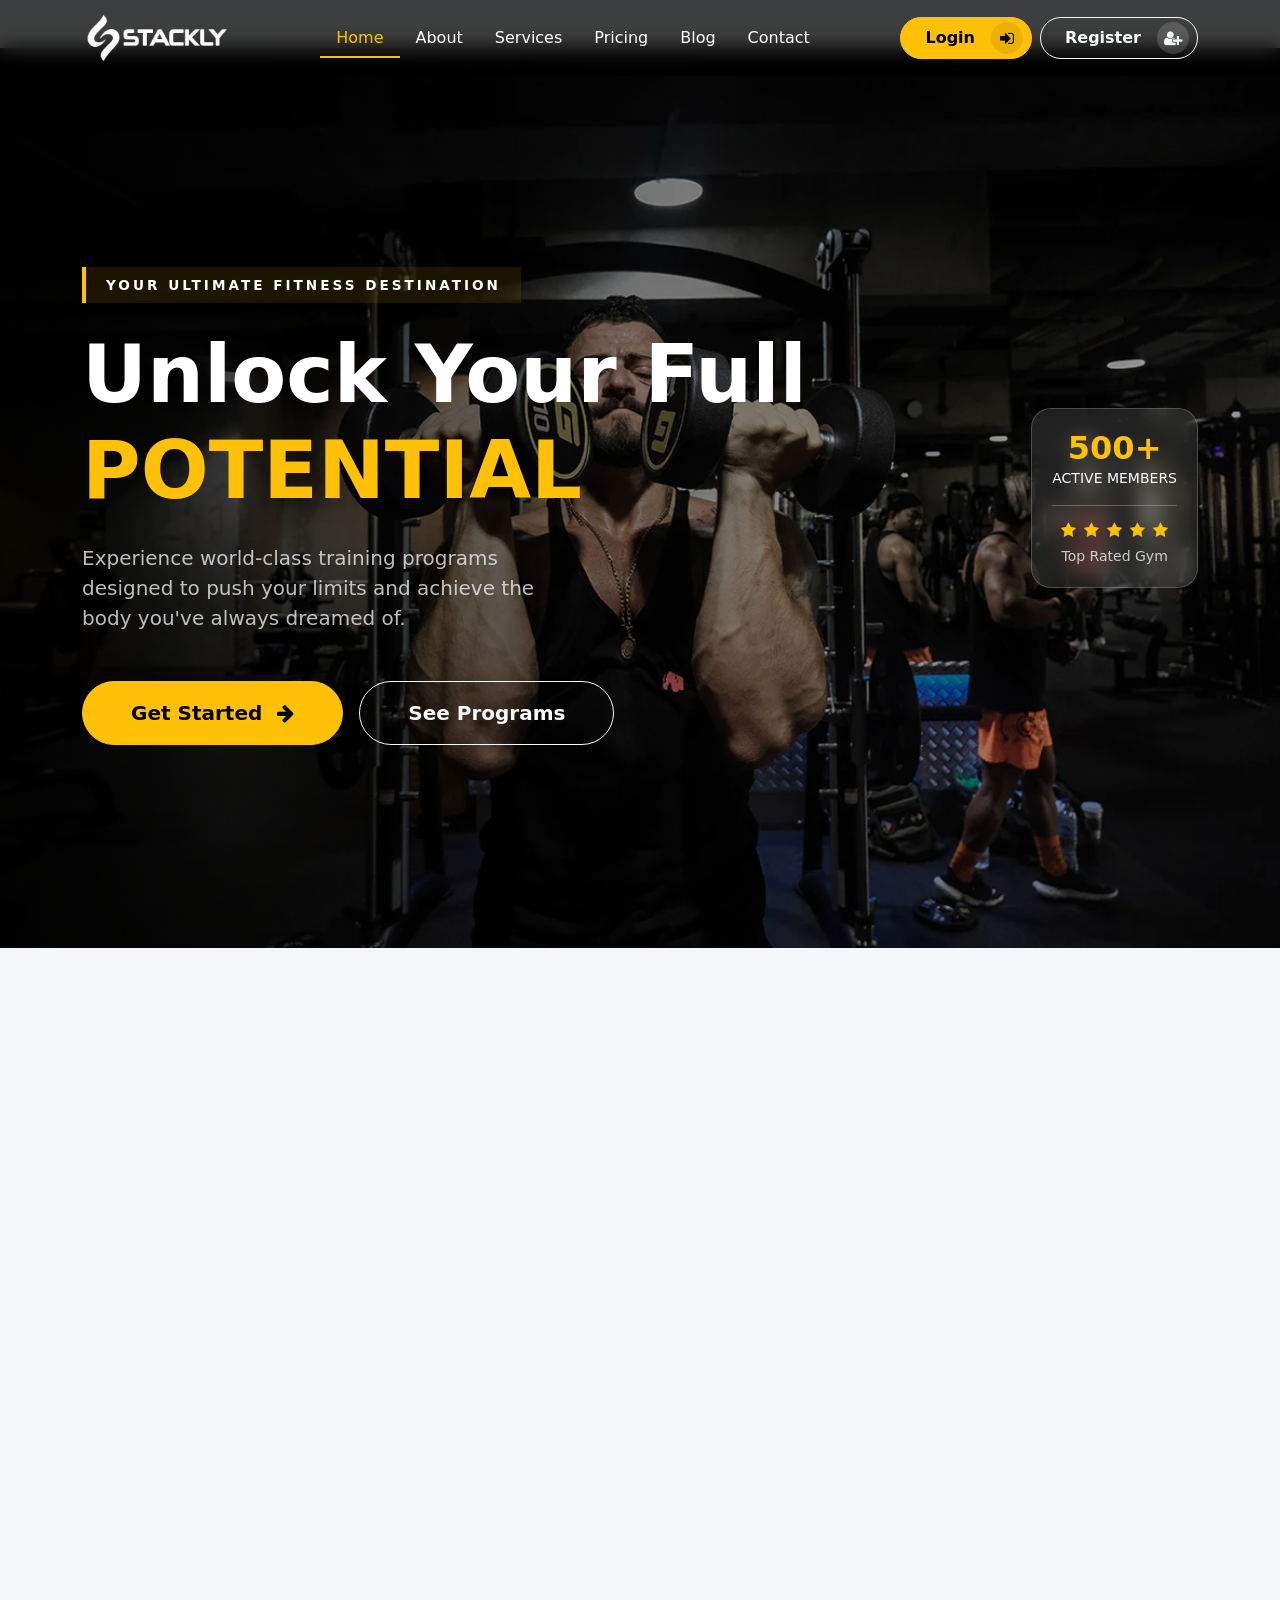
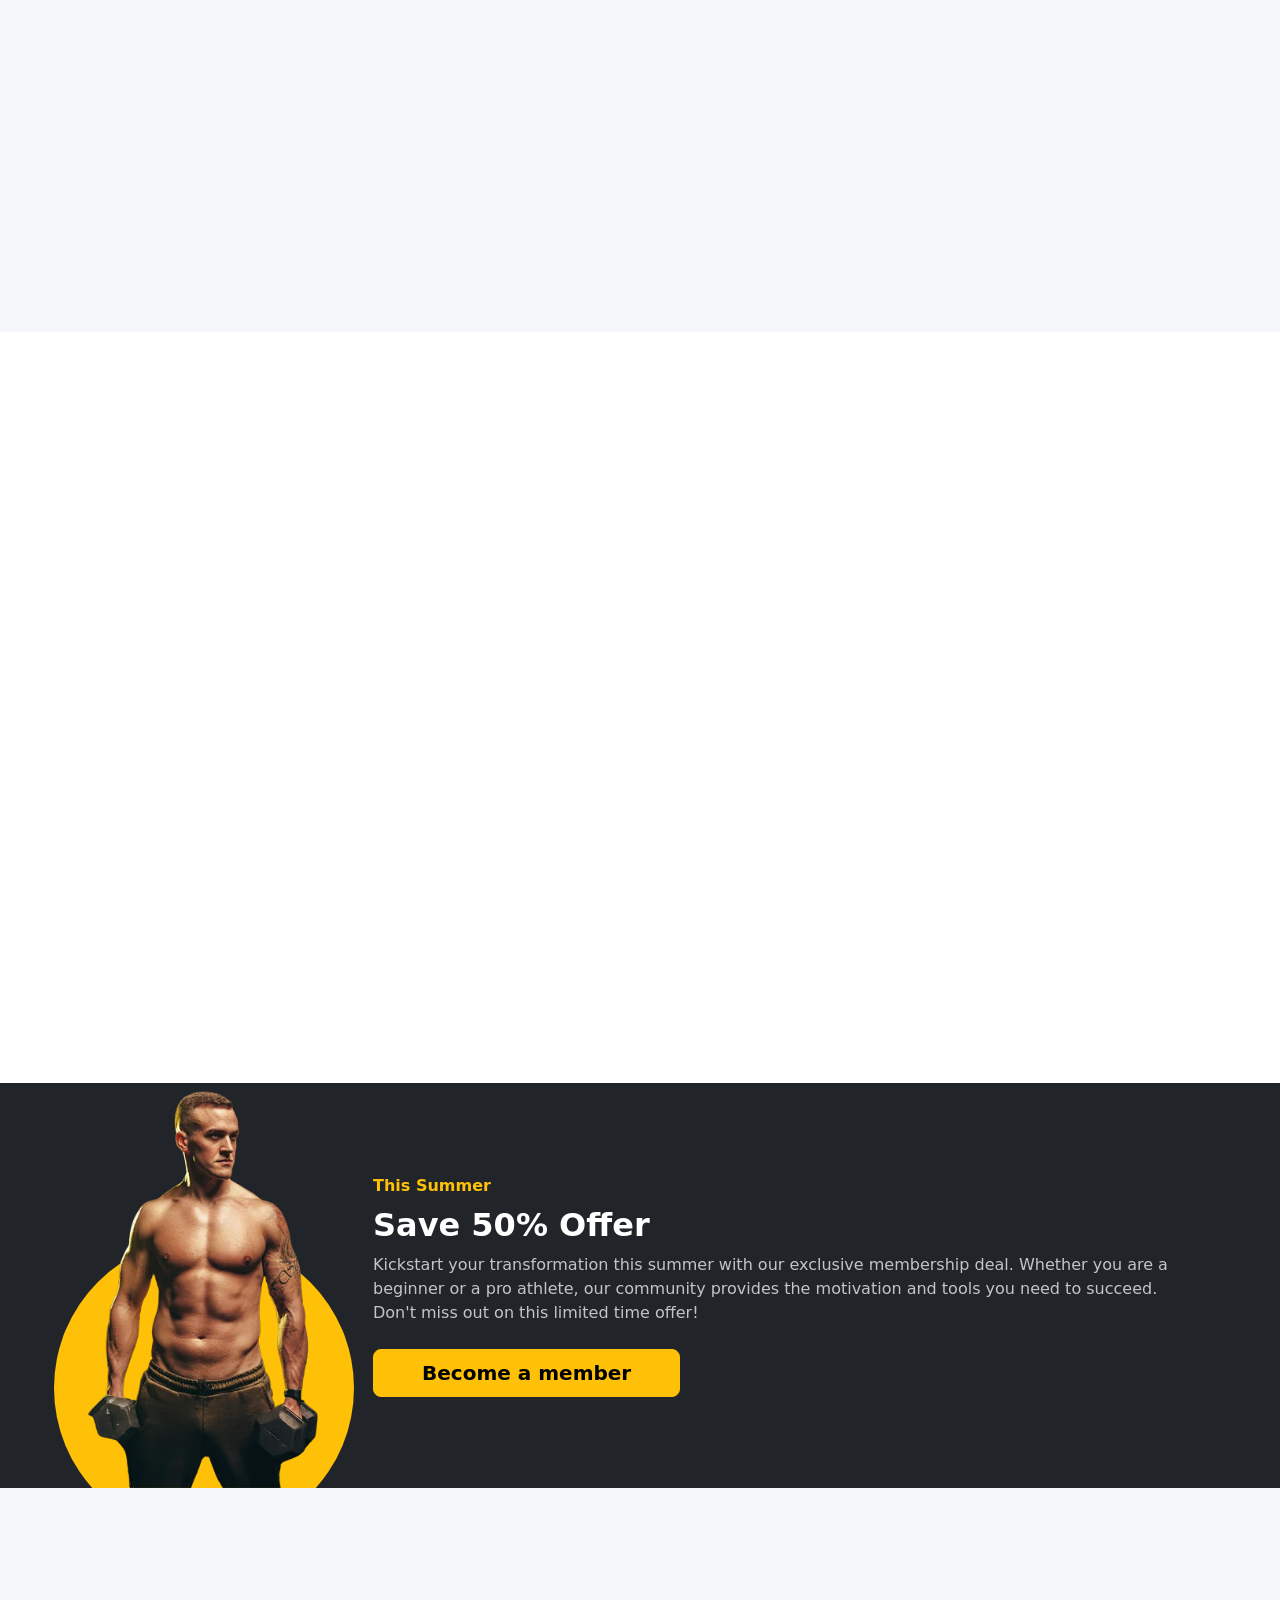
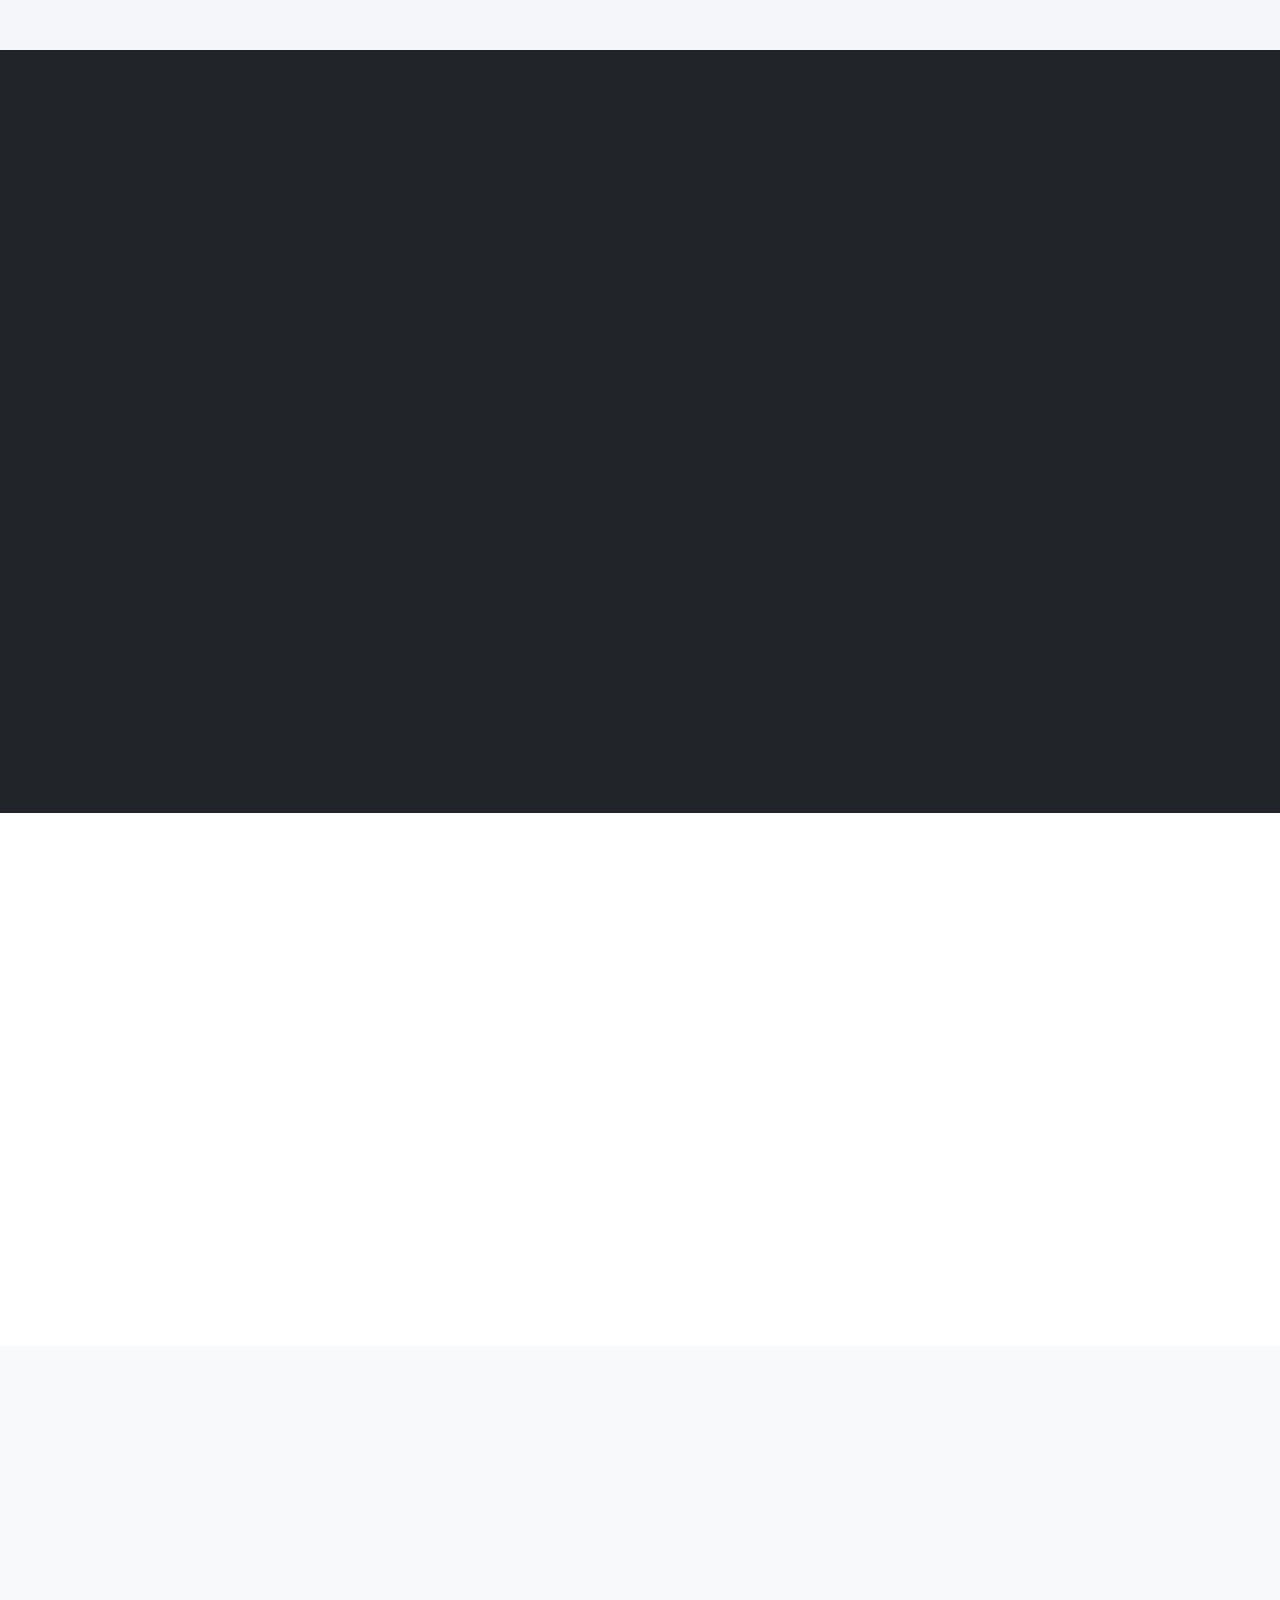
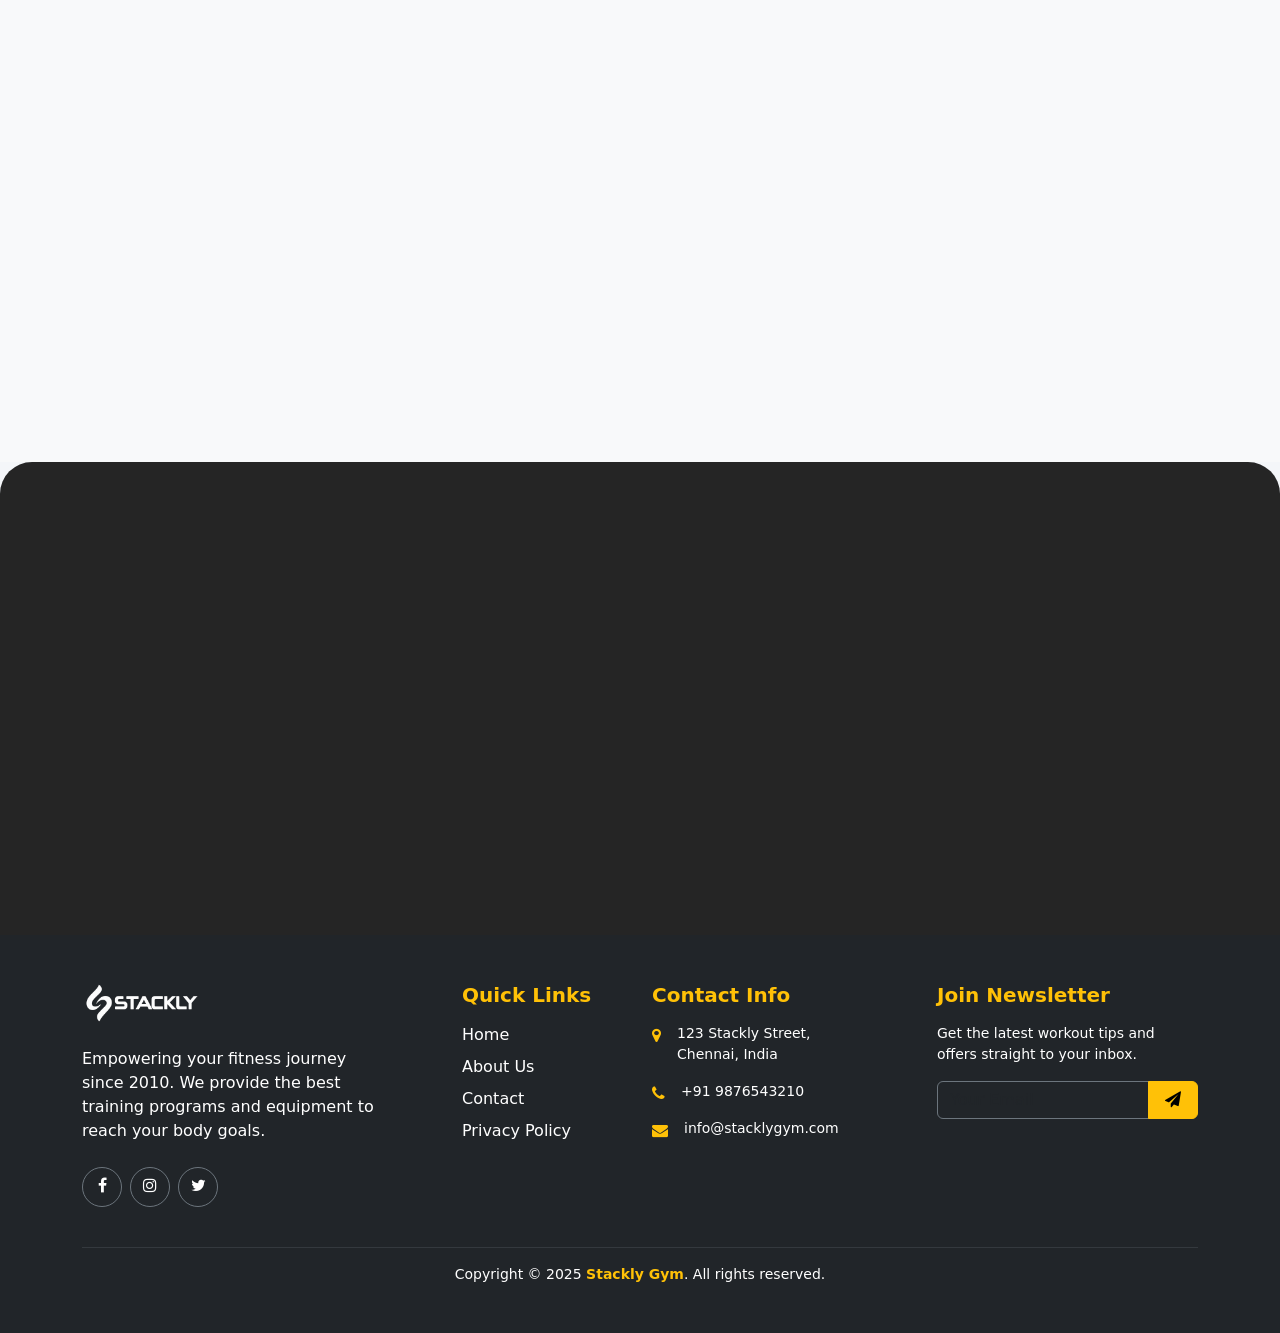
<file: index.html>
<!DOCTYPE html>
<html lang="en">

<head>
    <meta charset="UTF-8">
    <meta name="viewport" content="width=device-width, initial-scale=1">
    <title>Gym Fitness</title>

    <link href="https://cdn.jsdelivr.net/npm/bootstrap@5.3.3/dist/css/bootstrap.min.css" rel="stylesheet">

    <link rel="stylesheet" href="https://cdn.jsdelivr.net/npm/swiper@11/swiper-bundle.min.css">
    <link rel="stylesheet" href="css/style.css">
    <link rel="stylesheet" href="https://cdnjs.cloudflare.com/ajax/libs/font-awesome/4.7.0/css/font-awesome.min.css">
    <!-- AOS Animation CSS -->
    <link href="https://unpkg.com/aos@2.3.1/dist/aos.css" rel="stylesheet">
</head>

<body class="overflow-x-hidden">

    <!-- Modern Preloader -->
    <div id="preloader">
        <div class="loader-plate"></div>
        <div class="loader-text primary">Stackly Gym</div>
    </div>

    <!-- Header Placeholder -->
    <div id="header-placeholder"></div>

    <!-- Banner Section Starts -->
    <section class="banner position-relative mt-5 pb-0">
        <div class="swiper heroSwiper">
            <div class="swiper-wrapper">
                <!-- Slide 1 -->
                <div class="swiper-slide py-10 position-relative vh-100"
                    style=" background-image: url(assets/images/banner.webp); background-size: cover; background-position: center;">
                    <div class="overlay"></div>
                    <div class="container position-relative z-2 h-100 d-flex align-items-center">
                        <div class="banner-slide-inner">
                            <div class="row align-items-center gy-4">
                                <div class="col-lg-8">
                                    <div class="banner-left text-center text-lg-start">
                                        <div class="banner-tag text-white fw-bold text-uppercase mt-3 mb-4"
                                            data-aos="fade-right" data-aos-delay="200">
                                            Your ultimate fitness destination
                                        </div>
                                        <h1 class="display-1 fw-900 text-white mb-4" data-aos="fade-up"
                                            data-aos-delay="400">
                                            Unlock Your Full <span class="text-uppercase spin-container primary">
                                                <span class="spin">P</span><span class="spin">o</span><span
                                                    class="spin">t</span><span class="spin">e</span><span
                                                    class="spin">n</span><span class="spin">t</span><span
                                                    class="spin">i</span><span class="spin">a</span><span
                                                    class="spin">l</span>
                                            </span>
                                            <!-- <span class="primary">Potential</span> -->
                                        </h1>
                                        <p class="lead text-light opacity-75 mb-5 col-lg-8 col-md-10 col-12 mx-auto mx-lg-0"
                                            data-aos="fade-up" data-aos-delay="600">
                                            Experience world-class training programs designed to push your limits and
                                            achieve the body you've always dreamed of.
                                        </p>
                                        <div class="d-flex flex-wrap gap-3 justify-content-center justify-content-lg-start"
                                            data-aos="fade-up" data-aos-delay="800">
                                            <a href="contact.html"
                                                class="btn btn-warning btn-lg px-5 py-3 fw-bold rounded-pill transition-transform">Get
                                                Started <i class="fa fa-arrow-right ms-2"></i></a>
                                            <a href="about.html"
                                                class="btn btn-outline-light btn-lg px-5 py-3 fw-bold rounded-pill transition-transform">See
                                                Programs</a>
                                        </div>
                                    </div>
                                </div>
                                <div class="col-lg-4 d-none d-lg-block">
                                    <div class="hero-glass-card text-white text-center float-end" data-aos="zoom-in"
                                        data-aos-delay="1000">
                                        <div class="h2 fw-bold primary mb-0">500+</div>
                                        <p class="small text-uppercase mb-0">Active Members</p>
                                        <hr class="my-3 opacity-25">
                                        <div class="d-flex justify-content-center gap-2">
                                            <i class="fa fa-star primary"></i>
                                            <i class="fa fa-star primary"></i>
                                            <i class="fa fa-star primary"></i>
                                            <i class="fa fa-star primary"></i>
                                            <i class="fa fa-star primary"></i>
                                        </div>
                                        <p class="small mt-2 mb-0 opacity-75">Top Rated Gym</p>
                                    </div>
                                </div>
                            </div>
                        </div>
                    </div>
                </div>
                <!-- Slide 2 -->
                <div class="swiper-slide py-10 position-relative vh-100"
                    style=" background-image: url(assets/images/banner2.webp); background-size: cover; background-position: center;">
                    <div class="overlay"></div>
                    <div class="container position-relative z-2 h-100 d-flex align-items-center">
                        <div class="banner-slide-inner">
                            <div class="row align-items-center gy-4">
                                <div class="col-lg-8">
                                    <div class="banner-left text-center text-lg-start">
                                        <div class="banner-tag text-white fw-bold text-uppercase mb-4"
                                            data-aos="fade-right">
                                            Transform Your Life Today
                                        </div>
                                        <h1 class="display-1 fw-900 text-white mb-4">
                                            Personalized <br>
                                            <span class="text-uppercase spin-container primary">
                                                <span class="spin">C</span><span class="spin">o</span><span
                                                    class="spin">a</span><span class="spin">c</span><span
                                                    class="spin">h</span><span class="spin">i</span><span
                                                    class="spin">n</span><span class="spin">g</span>
                                            </span>
                                        </h1>
                                        <p class="lead text-light opacity-75 mb-5 w-75 mx-auto mx-lg-0">
                                            Our expert coaches provide the guidance, nutrition plans, and motivation you
                                            need to hit your milestones.
                                        </p>
                                        <div
                                            class="d-flex flex-wrap gap-3 justify-content-center justify-content-lg-start">
                                            <a href="contact.html"
                                                class="btn btn-warning btn-lg px-5 py-3 fw-bold rounded-pill transition-transform">Start
                                                Training</a>
                                            <a href="about.html"
                                                class="btn btn-outline-light btn-lg px-5 py-3 fw-bold rounded-pill transition-transform">Learn
                                                More</a>
                                        </div>
                                    </div>
                                </div>
                            </div>
                        </div>
                    </div>
                </div>
            </div>
        </div>
    </section>

    <!-- About Us Section Starts -->
    <section class="about-us py-5 overflow-hidden">
        <div class="container">
            <div class="about-us-inner">
                <div class="row gx-lg-5 align-items-center gy-5">
                    <div class="col-lg-5" data-aos="fade-right">
                        <div class="about-left text-center text-lg-start">
                            <span class="title-sperator1 m-auto ms-lg-0 mb-2 d-block" style="width: 40%;">
                                <span class="partner-title text-uppercase primary fw-medium">More about Us</span>
                            </span>
                            <h2 class="fw-bold">Build Your Body, Strengthen Your Mind</h2>
                            <div class="divider-wave primary mb-4 m-auto ms-lg-0"></div>
                            <p class="text-muted">At Stackly Gym, we believe that fitness is a journey, not a
                                destination. Our state-of-the-art facility and expert coaches are dedicated to helping
                                you break through barriers and achieve lasting results.</p>
                            <p class="fw-bold fst-italic mb-4">“Your health is an investment, not an expense. Start your
                                journey with us today and feel the difference.”</p>
                            <div
                                class="d-flex flex-column flex-lg-row flex-wrap gap-4 justify-content-between align-items-center">
                                <ul class="list-unstyled d-flex align-items-center gap-3 mb-0">
                                    <li class="h2 mb-0"><i class="fa fa-phone primary" aria-hidden="true"></i></li>
                                    <li>
                                        <span class="primary small fw-bold text-uppercase">Need Help</span>
                                        <p class="mb-0 fw-bold h5">+91 9876543210</p>
                                    </li>
                                </ul>
                                <a href="about.html" class="btn btn-warning transition-transform">Learn More</a>
                            </div>
                        </div>
                    </div>
                    <div class="col-lg-7" data-aos="fade-left">
                        <div class="about-right">
                            <div class="row gx-0 align-items-center gy-4">
                                <div class="col-md-7">
                                    <div class=" px-2">
                                        <img src="assets/images/man.webp" alt="Gym"
                                            class="img-fluid rounded-4 shadow border border-5 border-white">
                                    </div>
                                </div>
                                <div class="col-md-5">
                                    <div class=" mt-4 mt-md-0">
                                        <div class="mb-4 px-2">
                                            <img src="assets/images/achivement.webp" alt="Fitness"
                                                class="img-fluid rounded-4 shadow border border-5 border-white">
                                        </div>
                                        <div class="about-experience p-4 bg-primary rounded-4 text-dark shadow mx-2">
                                            <div class="d-flex align-items-center gap-3">
                                                <img src="assets/images/expert.webp" alt="icon"
                                                    style="height: 45px; width: 45px;">
                                                <div>
                                                    <span class="h2 fw-bold mb-0 d-block">15 +</span>
                                                    <span class="small text-uppercase fw-bold">Years Experience</span>
                                                </div>
                                            </div>
                                        </div>
                                    </div>
                                </div>
                            </div>
                        </div>
                    </div>
                </div>
            </div>
        </div>
    </section>

    <!-- Feature Section Starts -->
    <section class="feature py-5 text-white overflow-hidden">
        <div class="container">
            <div class="row gy-4">
                <div class="col-lg-4 col-md-6" data-aos="zoom-in" data-aos-delay="100">
                    <div class="feature-box border rounded-4 border-secondary text-center">
                        <div class="feature-icon mb-4">
                            <img src="assets/images/fitness1.webp" alt="icon" style="height: 60px;">
                        </div>
                        <h4 class="primary text-uppercase mb-3">Achieve your goals</h4>
                        <p class="small text-light">Professional guidance to help you reach your peak physical
                            condition.</p>
                    </div>
                </div>
                <div class="col-lg-4 col-md-6" data-aos="zoom-in" data-aos-delay="200">
                    <div class="feature-box border rounded-4 border-warning text-center">
                        <div class="feature-icon mb-4">
                            <img src="assets/images/fitness2.webp" alt="icon" style="height: 60px;">
                        </div>
                        <h4 class="primary text-uppercase mb-3">Train Day and night</h4>
                        <p class="small text-light">Flexible hours to fit your busy lifestyle. Open 24/7 for members.
                        </p>
                    </div>
                </div>
                <div class="col-lg-4 col-md-12" data-aos="zoom-in" data-aos-delay="300">
                    <div class="feature-box border rounded-4 border-secondary text-center">
                        <div class="feature-icon mb-4">
                            <img src="assets/images/fitness1.webp" alt="icon" style="height: 60px;">
                        </div>
                        <h4 class="primary text-uppercase mb-3">Best gym equipment</h4>
                        <p class="small text-light">State-of-the-art machines and free weights for all levels.</p>
                    </div>
                </div>
            </div>
        </div>
    </section>

    <!-- Our Achievement Section Starts -->
    <section class="achievement py-5 bg-white overflow-hidden">
        <div class="container">
            <div class="row align-items-center gy-5">
                <!-- Left: Stylized Image Side -->
                <div class="col-lg-5" data-aos="fade-right">
                    <div class="position-relative p-3">
                        <!-- Decorative Frame Background -->
                        <div class="position-absolute top-0 start-0 w-100 h-100 bg-primary rounded-4 rotate-3 opacity-10"
                            style="z-index: -1;"></div>
                        <!-- Main Image -->
                        <img src="assets/images/about.webp"
                            class="img-fluid rounded-4 shadow-lg border border-5 border-white" alt="Our Achievement">

                        <!-- Floating Experience Badge -->
                        <div class="position-absolute bottom-0 start-0 bg-primary p-4 rounded-4 shadow-lg mb-4 ms-n3 d-none d-md-block"
                            data-aos="zoom-in" data-aos-delay="600">
                            <div class="d-flex align-items-center gap-3">
                                <img src="assets/images/expert.webp" alt="icon" style="height: 50px; width: 50px;">
                                <div class="text-dark">
                                    <h4 class="fw-bold mb-0">15+ Years</h4>
                                    <p class="small mb-0 fw-bold text-uppercase">Of Excellence</p>
                                </div>
                            </div>
                        </div>
                    </div>
                </div>

                <!-- Right: Rich Content Side -->
                <div class="col-lg-7" data-aos="fade-left">
                    <div class="ps-lg-5">
                        <span class="text-uppercase primary fw-bold letter-spacing-2">Our Achievement</span>
                        <h2 class="fw-bold mt-2 mb-4">Helping You Transform Your Body & Life Since 2010</h2>
                        <div class="divider-wave primary m-0 mb-4" style="width: 80px; height: 3px;"></div>
                        <p class="text-muted lead mb-5">We take pride in our milestones. From being the local
                            community's favorite to winning national fitness awards, our journey is defined by the
                            success stories of our 25,000+ happy members.</p>

                        <!-- Modern Stats Grid -->
                        <div class="row g-4 mb-5">
                            <div class="col-sm-6">
                                <div class="achievement-card p-4 border rounded-4 transition-transform h-100">
                                    <div class="d-flex align-items-center gap-3 mb-2">
                                        <div class="text-primary"><i class="fa fa-users primary  h3 mb-0"></i></div>
                                        <h3 class="fw-bold text-dark mb-0"><span class="num" data-val="1250">0</span>+
                                        </h3>
                                    </div>
                                    <p class="small text-muted text-uppercase fw-bold mb-0 letter-spacing-1">Active
                                        Members</p>
                                </div>
                            </div>
                            <div class="col-sm-6">
                                <div class="achievement-card p-4 border rounded-4 transition-transform h-100">
                                    <div class="d-flex align-items-center gap-3 mb-2">
                                        <div class="text-primary"><i class="fa fa-star primary  h3 mb-0"></i></div>
                                        <h3 class="fw-bold text-dark mb-0"><span class="num" data-val="5">0</span>/5
                                        </h3>
                                    </div>
                                    <p class="small text-muted text-uppercase fw-bold mb-0 letter-spacing-1">Positive
                                        Rating</p>
                                </div>
                            </div>
                            <div class="col-sm-6">
                                <div class="achievement-card p-4 border rounded-4 transition-transform h-100">
                                    <div class="d-flex align-items-center gap-3 mb-2">
                                        <div class="text-primary"><i class="fa fa-user-circle primary  h3 mb-0"></i>
                                        </div>
                                        <h3 class="fw-bold text-dark mb-0"><span class="num" data-val="50">0</span>+
                                        </h3>
                                    </div>
                                    <p class="small text-muted text-uppercase fw-bold mb-0 letter-spacing-1">Expert
                                        Coaches</p>
                                </div>
                            </div>
                            <div class="col-sm-6">
                                <div class="achievement-card p-4 border rounded-4 transition-transform h-100">
                                    <div class="d-flex align-items-center gap-3 mb-2">
                                        <div class="text-primary"><i class="fa fa-trophy primary  h3 mb-0"></i></div>
                                        <h3 class="fw-bold text-dark mb-0"><span class="num" data-val="15">0</span>+
                                        </h3>
                                    </div>
                                    <p class="small text-muted text-uppercase fw-bold mb-0 letter-spacing-1">Awards
                                        Winning</p>
                                </div>
                            </div>
                        </div>
                    </div>
                </div>
            </div>
        </div>
    </section>

    <!-- Ad Banner Section Starts -->
    <section class="ad-banner p-0 bg-dark overflow-hidden position-relative overflow-hidden">
        <div class="container">
            <div class="ad-banner-inner">
                <div class="row gx-md-5 align-items-center gy-5">
                    <div class="col-xl-3 col-lg-4 col-md-5 order-2 order-md-1">
                        <div class="circle-container m-auto text-center w-100 h-100 position-relative">
                            <div class="circle"></div>
                            <img src="assets/images/summerofffer.webp" alt="Trainer"
                                class="position-relative z-1 img-fluid">
                        </div>
                    </div>
                    <div class="col-xl-9 col-lg-8 col-md-7 order-1 order-md-2">
                        <div class="ad-banner-right text-white text-center text-md-start pt-5 p-md-0 py-lg-5">
                            <span class=" fw-bold primary">This Summer</span>
                            <h2 class="text-white my-2 fw-bold">Save 50% Offer</h2>
                            <p class="mb-4 text-light opacity-75">Kickstart your transformation this summer with our
                                exclusive membership deal. Whether you are a beginner or a pro athlete, our community
                                provides the motivation and tools you need to succeed. Don't miss out on this limited
                                time offer!</p>
                            <a href="contact.html" class="btn btn-warning btn-lg fw-bold px-5 transition-transform">Become a member</a>
                        </div>
                    </div>
                </div>
            </div>
        </div>
    </section>
    <!-- Ad Banner Section Ends -->

    <!-- Services Section Starts -->
    <section id="service" class="service py-5 bg-light overflow-hidden" data-aos="fade-up">
        <div class="container">
            <div class="text-center mb-5">
                <span class="text-uppercase primary fw-bold">Our Services</span>
                <h2 class="fw-bold">Solutions for moving better & feeling healthier</h2>
                <div class="divider-wave bg-warning mx-auto"></div>
            </div>
            <div class="swiper serviceSwiper py-4">
                <div class="swiper-wrapper">
                    <!-- Slide 1 -->
                    <div class="swiper-slide h-auto">
                        <div class="service-box bg-white rounded-4 shadow-sm text-center h-100 p-4">
                            <img src="assets/images/powerlifting.webp" alt="fitness" class="mb-3" style="height: 60px;">
                            <h4 class="primary fw-bold">Gym Fitness</h4>
                            <p class="text-muted small">Comprehensive gym training tailored to your fitness level.</p>
                            <a href="404.html">READ MORE <i class="fa fa-arrow-right ms-1"></i></a>
                        </div>
                    </div>
                    <!-- Slide 2 -->
                    <div class="swiper-slide h-auto">
                        <div class="service-box bg-white rounded-4 shadow-sm text-center h-100 p-4">
                            <img src="assets/images/descipline.webp" alt="body building" class="mb-3"
                                style="height: 60px;">
                            <h4 class="primary fw-bold">Body Building</h4>
                            <p class="small">Advanced weight training programs for muscle growth and strength.</p>
                            <a href="404.html">READ MORE <i class="fa fa-arrow-right ms-1"></i></a>
                        </div>
                    </div>
                    <!-- Slide 3 -->
                    <div class="swiper-slide h-auto">
                        <div class="service-box bg-white rounded-4 shadow-sm text-center h-100 p-4">
                            <img src="assets/images/weightloss.webp" alt="power lifting" class="mb-3"
                                style="height: 60px;">
                            <h4 class="primary fw-bold">Power Lifting</h4>
                            <p class="text-muted small">Focus on the big three: Squat, Bench Press, and Deadlift.</p>
                            <a href="404.html">READ MORE <i class="fa fa-arrow-right ms-1"></i></a>
                        </div>
                    </div>
                    <!-- Slide 4 -->
                    <div class="swiper-slide h-auto">
                        <div class="service-box bg-white rounded-4 shadow-sm text-center h-100 p-4">
                            <img src="assets/images/powerlifting.webp" alt="fitness" class="mb-3" style="height: 60px;">
                            <h4 class="primary fw-bold">Yoga Flow</h4>
                            <p class="text-muted small">Strengthen your mind and body with professional yoga.</p>
                            <a href="404.html">READ MORE <i class="fa fa-arrow-right ms-1"></i></a>
                        </div>
                    </div>
                    <!-- Slide 5 -->
                    <div class="swiper-slide h-auto">
                        <div class="service-box bg-white rounded-4 shadow-sm text-center h-100 p-4">
                            <img src="assets/images/weightloss.webp" alt="fitness" class="mb-3" style="height: 60px;">
                            <h4 class="primary fw-bold">Weight Loss</h4>
                            <p class="text-muted small">Strengthen your mind and body with professional yoga.</p>
                            <a href="404.html">READ MORE <i class="fa fa-arrow-right ms-1"></i></a>
                        </div>
                    </div>
                    <!-- Slide 6 -->
                    <div class="swiper-slide h-auto">
                        <div class="service-box bg-white rounded-4 shadow-sm text-center h-100 p-4">
                            <img src="assets/images/descipline.webp" alt="fitness" class="mb-3" style="height: 60px;">
                            <h4 class="primary fw-bold">Discipline</h4>
                            <p class="text-muted small">Strengthen your mind and body with professional yoga.</p>
                            <a href="404.html">READ MORE <i class="fa fa-arrow-right ms-1"></i></a>
                        </div>
                    </div>
                </div>
                <!-- <div class="swiper-pagination"></div> -->
            </div>
        </div>
    </section>
    <!-- Services Section Ends -->

    <!-- Teams Section Starts -->
    <section class="team py-5">
        <div class="container">
            <div class="text-center mb-5" data-aos="fade-up">
                <span class="text-warning fw-bold text-uppercase">Meet our Teams</span>
                <h2 class="fw-bold">Dedicated & Professional Trainers</h2>
                <div class="divider-wave bg-warning mx-auto"></div>
            </div>
            <div class="row gy-5">
                <!-- Trainer 1 -->
                <div class="col-lg-3 col-md-6" data-aos="flip-left" data-aos-delay="100">
                    <div class="team-box text-center shadow-sm rounded-4 overflow-hidden bg-white pb-3">
                        <div class="p-3">
                            <img src="assets/images/trainer1.webp" alt="Trainer" class="rounded-4">
                        </div>
                        <p class="primary mb-1 fw-bold">Instructor</p>
                        <h5 class="fw-bold">Kimberly Walker</h5>
                        <ul class="social-link list-unstyled d-flex justify-content-center gap-2 mt-2">
                            <li><a href="404.html"><i class="fa fa-facebook"></i></a></li>
                            <li><a href="404.html"><i class="fa fa-instagram"></i></a></li>
                            <li><a href="404.html"><i class="fa fa-twitter"></i></a></li>
                        </ul>
                    </div>
                </div>
                <!-- Trainer 2 -->
                <div class="col-lg-3 col-md-6" data-aos="flip-left" data-aos-delay="200">
                    <div class="team-box text-center shadow-sm rounded-4 overflow-hidden bg-white pb-3">
                        <div class="p-3">
                            <img src="assets/images/trainer2.webp" alt="Trainer" class="rounded-4">
                        </div>
                        <p class="primary mb-1 fw-bold">Instructor</p>
                        <h5 class="fw-bold">Smith Machine</h5>
                        <ul class="social-link list-unstyled d-flex justify-content-center gap-2 mt-2">
                            <li><a href="404.html"><i class="fa fa-facebook"></i></a></li>
                            <li><a href="404.html"><i class="fa fa-instagram"></i></a></li>
                            <li><a href="404.html"><i class="fa fa-twitter"></i></a></li>
                        </ul>
                    </div>
                </div>
                <!-- Trainer 3 -->
                <div class="col-lg-3 col-md-6" data-aos="flip-left" data-aos-delay="300">
                    <div class="team-box text-center shadow-sm rounded-4 overflow-hidden bg-white pb-3">
                        <div class="p-3">
                            <img src="assets/images/trainer3.webp" alt="Trainer" class="rounded-4">
                        </div>
                        <p class="primary mb-1 fw-bold">Personal Trainer</p>
                        <h5 class="fw-bold">Jane Doe</h5>
                        <ul class="social-link list-unstyled d-flex justify-content-center gap-2 mt-2">
                            <li><a href="404.html"><i class="fa fa-facebook"></i></a></li>
                            <li><a href="404.html"><i class="fa fa-instagram"></i></a></li>
                            <li><a href="404.html"><i class="fa fa-twitter"></i></a></li>
                        </ul>
                    </div>
                </div>
                <!-- Trainer 4 -->
                <div class="col-lg-3 col-md-6" data-aos="flip-left" data-aos-delay="400">
                    <div class="team-box text-center shadow-sm rounded-4 overflow-hidden bg-white pb-3">
                        <div class="p-3">
                            <img src="assets/images/trainer4.webp" alt="Trainer" class="rounded-4">
                        </div>
                        <p class="primary mb-1 fw-bold">Senior Coach</p>
                        <h5 class="fw-bold">Alex Hunter</h5>
                        <ul class="social-link list-unstyled d-flex justify-content-center gap-2 mt-2">
                            <li><a href="404.html"><i class="fa fa-facebook"></i></a></li>
                            <li><a href="404.html"><i class="fa fa-instagram"></i></a></li>
                            <li><a href="404.html"><i class="fa fa-twitter"></i></a></li>
                        </ul>
                    </div>
                </div>
            </div>
        </div>
    </section>

    <!-- Testimonial Section Starts -->
    <section class="testimonial py-5 position-relative rounded-top-5 overflow-hidden">
        <div class="overlay"></div>
        <div class="container position-relative">
            <div class="testimonial-inner ">
                <div class="row gx-lg-5 gy-5">
                    <div class="col-lg-5">
                        <div class="testimonial-left text-white text-center text-lg-start" data-aos="fade-right">
                            <span class="title-sperator1 m-auto ms-lg-0 mb-2 d-block" style="width: 40%;">
                                <span class="text-uppercase primary fw-bold">Testimonails</span>
                            </span>
                            <h2 class="text-white fw-bold">What Our Members Say About Us</h2>
                            <div class="divider-wave mb-4 m-auto ms-lg-0"></div>
                            <p class="text-light opacity-75">Hear from our dedicated members who have transformed their
                                lives through consistent training and personalized coaching at Stackly Gym. We pride
                                ourselves on building a community that supports your every step.</p>
                            <p class="mb-4 text-light opacity-75">From weight loss success stories to professional
                                athletes reaching new heights, our results speak for themselves.</p>
                            <a href="404.html" class="btn btn-warning transition-transform">Learn More</a>
                        </div>
                    </div>
                    <div class="col-lg-7" data-aos="fade-left">
                        <div class="testimonial-right">
                            <div class="swiper testimonialSwiper">
                                <div class="swiper-wrapper">
                                    <!-- Testimonial 1 -->
                                    <div class="swiper-slide testimonial-box rounded-4 text-white text-center">
                                        <div class="testimonial-top p-5 rounded-4 border-dashed border-2">
                                            <div class="testimonial-icon h2 mb-3">
                                                <i class="fa fa-quote-left primary bg-white bg-opacity-25 text-center rounded-circle p-3"
                                                    aria-hidden="true"
                                                    style="width: 60px; height: 60px; line-height: 25px;"></i>
                                            </div>
                                            <p class="mb-4">Stackly Gym changed my life. The trainers are incredibly
                                                supportive and the atmosphere is electric. I've never felt stronger or
                                                more confident.</p>
                                        </div>
                                        <div class="testimonial-bottom" style="margin-top: -30px;">
                                            <div class="testimonial-image mb-3">
                                                <img src="assets/images/trainer1.webp" alt="trainer"
                                                    class="rounded-circle object-fit-cover m-auto"
                                                    style="height: 80px; width: 80px; border: 5px solid #fff;">
                                            </div>
                                            <h4 class="primary fw-bold">Harry Houdson</h4>
                                            <p class="mb-0 text-light opacity-75">Member</p>
                                        </div>
                                    </div>
                                    <!-- Testimonial 2 -->
                                    <div class="swiper-slide testimonial-box rounded-4 text-white text-center">
                                        <div class="testimonial-top p-5 rounded-4 border-dashed border-2">
                                            <div class="testimonial-icon h2 mb-3">
                                                <i class="fa fa-quote-left primary bg-white bg-opacity-25 text-center rounded-circle p-3"
                                                    aria-hidden="true"
                                                    style="width: 60px; height: 60px; line-height: 25px;"></i>
                                            </div>
                                            <p class="mb-4">The best gym in the city! The equipment is top-notch and the
                                                personalized nutrition plans helped me hit my weight loss goals faster
                                                than I imagined.</p>
                                        </div>
                                        <div class="testimonial-bottom" style="margin-top: -30px;">
                                            <div class="testimonial-image mb-3">
                                                <img src="assets/images/trainer2.webp" alt="trainer"
                                                    class="rounded-circle object-fit-cover m-auto"
                                                    style="height: 80px; width: 80px; border: 5px solid #fff;">
                                            </div>
                                            <h4 class="primary fw-bold">Jane Smith</h4>
                                            <p class="mb-0 text-light opacity-75">Member</p>
                                        </div>
                                    </div>
                                    <!-- Testimonial 3 -->
                                    <div class="swiper-slide testimonial-box rounded-4 text-white text-center">
                                        <div class="testimonial-top p-5 rounded-4 border-dashed border-2">
                                            <div class="testimonial-icon h2 mb-3">
                                                <i class="fa fa-quote-left primary bg-white bg-opacity-25 text-center rounded-circle p-3"
                                                    aria-hidden="true"
                                                    style="width: 60px; height: 60px; line-height: 25px;"></i>
                                            </div>
                                            <p class="mb-4">I love the variety of classes here. From high-intensity
                                                powerlifting to calming yoga, there is something for everyone. Highly
                                                recommended!</p>
                                        </div>
                                        <div class="testimonial-bottom" style="margin-top: -30px;">
                                            <div class="testimonial-image mb-3">
                                                <img src="assets/images/trainer4.webp" alt="trainer"
                                                    class="rounded-circle object-fit-cover m-auto"
                                                    style="height: 80px; width: 80px; border: 5px solid #fff;">
                                            </div>
                                            <h4 class="primary fw-bold">Smith Machine</h4>
                                            <p class="mb-0 text-light opacity-75">Member</p>
                                        </div>
                                    </div>
                                </div>
                                <!-- <div class="swiper-pagination mt-5 position-relative"></div> -->
                            </div>
                        </div>
                    </div>
                </div>
            </div>
        </div>
    </section>
    <!-- Testimonial Section Ends -->

    <!-- Pricing Section Starts -->
    <section id="price" class="price py-5 bg-dark text-white overflow-hidden">
        <div class="container">
            <div class="text-center mb-5" data-aos="fade-down">
                <span class="text-uppercase primary fw-bold">Pricing Plans</span>
                <h2 class="fw-bold">Professional training at affordable rates</h2>
                <div class="divider-wave bg-warning mx-auto"></div>
            </div>
            <div class="row g-4 align-items-stretch">
                <!-- Basic -->
                <div class="col-lg-4" data-aos="fade-up" data-aos-delay="100">
                    <div class="card pricing-card h-100 p-5 rounded-4 text-center">
                        <h4 class="fw-bold text-white">Basic</h4>
                        <h2 class="display-4 fw-bold my-4 primary">$19<small class="h6 text-white">/mo</small></h2>
                        <ul class="list-unstyled mb-5 text-start text-white">
                            <li class="mb-3"><i class="fa fa-check primary me-2"></i> Gym Access (Mon-Fri)</li>
                            <li class="mb-3"><i class="fa fa-check primary me-2"></i> 1 Group Class/Week</li>
                            <li class="mb-3"><i class="fa fa-check primary me-2"></i> Locker Room Access</li>
                            <li class="mb-3 opacity-50"><i class="fa fa-times me-2"></i> Personal Trainer</li>
                            <li class="mb-0 opacity-50"><i class="fa fa-times me-2"></i> Custom Diet Plan</li>
                        </ul>
                        <a href="404.html" class="btn btn-warning w-100 rounded-pill fw-bold py-3 mt-auto">CHOOSE PLAN</a>
                    </div>
                </div>

                <!-- Standard -->
                <div class="col-lg-4" data-aos="fade-up" data-aos-delay="200">
                    <div class="card pricing-card highlighted h-100 p-5 rounded-5 text-center">
                        <div class="popular-badge">MOST POPULAR</div>
                        <h4 class="fw-bold">Standard</h4>
                        <h2 class="display-4 fw-bold my-4">$39<small class="h6">/mo</small></h2>
                        <ul class="list-unstyled mb-5 text-start">
                            <li class="mb-3"><i class="fa fa-check me-2"></i> 24/7 Gym Access</li>
                            <li class="mb-3"><i class="fa fa-check me-2"></i> Unlimited Group Classes</li>
                            <li class="mb-3"><i class="fa fa-check me-2"></i> Access to Sauna</li>
                            <li class="mb-3"><i class="fa fa-check me-2"></i> 1 PT Session/Month</li>
                            <li class="mb-0 opacity-50"><i class="fa fa-times me-2"></i> Advanced Supplement Kit</li>
                        </ul>
                        <a href="404.html" class="btn btn-outline-light btn-dark w-100 rounded-pill fw-bold py-3 mt-auto">CHOOSE PLAN</a>
                    </div>
                </div>

                <!-- Ultimate -->
                <div class="col-lg-4" data-aos="fade-up" data-aos-delay="300">
                    <div class="card pricing-card h-100 p-5 rounded-4 text-center">
                        <h4 class="fw-bold text-white">Ultimate</h4>
                        <h2 class="display-4 fw-bold my-4 primary">$59<small class="h6 text-white">/mo</small></h2>
                        <ul class="list-unstyled mb-5 text-start text-white">
                            <li class="mb-3"><i class="fa fa-check primary me-2"></i> All Standard Benefits</li>
                            <li class="mb-3"><i class="fa fa-check primary me-2"></i> Dedicated Personal Coach</li>
                            <li class="mb-3"><i class="fa fa-check primary me-2"></i> Personalized Diet Plan</li>
                            <li class="mb-3"><i class="fa fa-check primary me-2"></i> Bi-Weekly Health Checks</li>
                            <li class="mb-0"><i class="fa fa-check primary me-2"></i> Free Supplement Box</li>
                        </ul>
                        <a href="404.html" class="btn btn-warning w-100 rounded-pill fw-bold py-3 mt-auto">CHOOSE PLAN</a>
                    </div>
                </div>
            </div>
          </div>
    </section>

    <!-- Stats Section Starts -->
    <section class="stats py-5 bg-white overflow-hidden">
        <div class="container">
            <div class="stats-inner">
                <div class="row gx-lg-5 gy-5 align-items-center">
                    <div class="col-lg-5 order-2 order-lg-1" data-aos="fade-right">
                        <div class="stats-left position-relative">
                            <div class="stats-image">
                                <img src="assets/images/about1.webp" alt="Statistics"
                                    class="img-fluid rounded-4 shadow w-100">
                            </div>
                            <div class="stat-bar-container">
                                <div class="stat-bar shadow-lg bg-white rounded-4 p-4">
                                    <ul class="list-unstyled mb-0">
                                        <li class="mb-4">
                                            <p class="text-dark text-uppercase h6 fw-bold">Client Satisfaction</p>
                                            <div class="progress-bar-section">
                                                <div class="progress position-relative overflow-visible bg-light"
                                                    role="progressbar" aria-valuenow="90" aria-valuemin="0"
                                                    aria-valuemax="100" style="height: 10px">
                                                    <div class="progress-bar rounded-start-2 bg-primary position-relative overflow-visible"
                                                        style="width: 0%" data-width="90%">
                                                        <div class="percentage-wrapper position-absolute bg-primary rounded-circle text-dark fw-bold d-flex align-items-center justify-content-center"
                                                            style="width: 40px; height: 40px; top: -15px; right: -20px; border: 4px solid #fff; font-size: 12px;">
                                                            <span class="progress-num" data-val="90">0</span>%
                                                        </div>
                                                    </div>
                                                </div>
                                            </div>
                                        </li>
                                        <li>
                                            <p class="text-dark text-uppercase h6 fw-bold">Customer Support</p>
                                            <div class="progress-bar-section">
                                                <div class="progress position-relative overflow-visible bg-light"
                                                    role="progressbar" aria-valuenow="85" aria-valuemin="0"
                                                    aria-valuemax="100" style="height: 10px">
                                                    <div class="progress-bar rounded-start-2 bg-primary position-relative overflow-visible"
                                                        style="width: 0%" data-width="85%">
                                                        <div class="percentage-wrapper position-absolute bg-primary rounded-circle text-dark fw-bold d-flex align-items-center justify-content-center"
                                                            style="width: 40px; height: 40px; top: -15px; right: -20px; border: 4px solid #fff; font-size: 12px;">
                                                            <span class="progress-num" data-val="85">0</span>%
                                                        </div>
                                                    </div>
                                                </div>
                                            </div>
                                        </li>
                                    </ul>
                                </div>
                            </div>
                        </div>
                    </div>
                    <div class="col-lg-7 order-1 order-lg-2" data-aos="fade-left">
                        <div class="stat-right text-center text-lg-start">
                            <span class="text-uppercase primary fw-bold">Our Statistics</span>
                            <h2 class="fw-bold mt-2">Achieve Your Goals. Unlock Your Full Potential.</h2>
                            <div class="divider-wave primary mb-4 m-auto ms-lg-0"></div>
                            <p class="text-muted mb-5">Our data-driven approach ensures that every member receives the
                                best possible support and training environment to succeed.</p>
                            <div class="mb-4 text-start">
                                <ul
                                    class="list-unstyled d-flex align-items-center gap-3 border-bottom-dashed pb-3 mb-3">
                                    <li><img src="assets/images/powerlifting.webp" alt="fitness"
                                            style="width: 50px; height: 50px;"></li>
                                    <li>
                                        <h5 class="primary fw-bold mb-1">Free Fitness Training</h5>
                                        <p class="mb-0 small text-muted">Get started with our complimentary intro
                                            sessions designed for newcomers.</p>
                                    </li>
                                </ul>
                                <ul class="list-unstyled d-flex align-items-center gap-3">
                                    <li><img src="assets/images/weightloss.webp" alt="fitness"
                                            style="width: 50px; height: 50px;"></li>
                                    <li>
                                        <h5 class="primary fw-bold mb-1">Cardio and Strength</h5>
                                        <p class="mb-0 small text-muted">Balanced programs focusing on both endurance
                                            and power building.</p>
                                    </li>
                                </ul>
                            </div>
                            <a href="about.html" class="btn btn-warning transition-transform">Learn More</a>
                        </div>
                    </div>
                </div>
            </div>
        </div>
    </section>
    <!-- Stats Section Ends -->

    <!-- Blog Section Starts -->
    <section id="blog" class="blog py-5 bg-light overflow-hidden">
        <div class="container">
            <div class="blog-inner">
                <div class="blog-title text-center w-lg-50 m-auto mb-5" data-aos="fade-down">
                    <span class="text-uppercase primary fw-bold">Our Latest Articles</span>
                    <h2 class="fw-bold">Achieve Your Goals. Unlock Your Full Potential.</h2>
                    <div class="divider-wave primary mx-auto"></div>
                </div>
                <div class="blog-body">
                    <div class="row gx-lg-5 gy-4">
                        <div class="col-lg-4 col-md-6" data-aos="fade-up" data-aos-delay="100">
                            <div
                                class="blog-box rounded-4 overflow-hidden border border-lightgrey text-center shadow-sm bg-white h-100">
                                <div class="blog-image position-relative">
                                    <img src="assets/images/articles1.webp" alt="fitness gym" class="img-fluid"
                                        style="height: 220px; width: 100%; object-fit: cover;">
                                </div>
                                <div class="blog-info p-4">
                                    <h4 class="mb-3"><a href="#" class="text-dark text-decoration-none fw-bold">How to
                                            get the most out of gym membership</a></h4>
                                    <p class="text-muted small">Learn the best strategies to maximize your gym results
                                        and stay consistent with your routine.</p>
                                </div>
                                <div class="blog-bottom px-3 py-2 border-top">
                                    <span class="small text-muted">July 28, 2025 <span class="mx-2">|</span> No
                                        comments</span>
                                </div>
                            </div>
                        </div>
                        <div class="col-lg-4 col-md-6" data-aos="fade-up" data-aos-delay="200">
                            <div
                                class="blog-box rounded-4 overflow-hidden border border-lightgrey text-center shadow-sm bg-white h-100">
                                <div class="blog-image position-relative">
                                    <img src="assets/images/articles2.webp" alt="fitness gym" class="img-fluid"
                                        style="height: 220px; width: 100%; object-fit: cover;">
                                </div>
                                <div class="blog-info p-4">
                                    <h4 class="mb-3"><a href="#" class="text-dark text-decoration-none fw-bold">Happy
                                            moments when you achieve your aim</a></h4>
                                    <p class="text-muted small">Success is a journey of small wins. Discover the joy of
                                        hitting your fitness milestones.</p>
                                </div>
                                <div class="blog-bottom px-3 py-2 border-top">
                                    <span class="small text-muted">July 21, 2025 <span class="mx-2">|</span> No
                                        comments</span>
                                </div>
                            </div>
                        </div>
                        <div class="col-lg-4 col-md-12" data-aos="fade-up" data-aos-delay="300">
                            <div
                                class="blog-box rounded-4 overflow-hidden border border-lightgrey text-center shadow-sm bg-white h-100">
                                <div class="blog-image position-relative">
                                    <img src="assets/images/banner2.webp" alt="fitness gym" class="img-fluid"
                                        style="height: 220px; width: 100%; object-fit: cover;">
                                </div>
                                <div class="blog-info p-4">
                                    <h4 class="mb-3"><a href="#" class="text-dark text-decoration-none fw-bold">Think
                                            outside the box – change the game</a></h4>
                                    <p class="text-muted small">Vary your workouts and challenge your limits with
                                        creative and intense fitness routines.</p>
                                </div>
                                <div class="blog-bottom px-3 py-2 border-top">
                                    <span class="small text-muted">July 15, 2025 <span class="mx-2">|</span> No
                                        comments</span>
                                </div>
                            </div>
                        </div>
                    </div>
                </div>
            </div>
        </div>
    </section>
    <!-- Blog Section Ends -->

    <!-- Quote Section -->
    <section class="contact-qoute py-5 position-relative rounded-top-5 overflow-hidden"
        style="background: linear-gradient(rgba(0,0,0,0.85), rgba(0,0,0,0.85)), url('assets/images/articles1.webp') center/cover no-repeat fixed;">
        <div class="container position-relative z-1">
            <div class="row align-items-center gy-5">
                <div class="col-lg-8 text-center text-lg-start" data-aos="fade-right">
                    <div class="d-flex align-items-center justify-content-center justify-content-lg-start gap-3 mb-4">
                        <!-- <div class="divider-wave primary m-0" style="width: 50px; height: 3px;"></div> -->
                        <span class="text-uppercase primary fw-bold">Get Started Today</span>
                    </div>
                    <h2 class="text-white fw-bold mb-4">READY TO PUSH YOUR LIMITS AND ACHIEVE YOUR GOALS?</h2>
                    <p class="text-light opacity-75 lead mb-5">Join thousands of others who have transformed their
                        lives. Our team of expert trainers is ready to create a personalized plan just for you. Whether
                        you have a question or are ready to sign up, we're here to support you 24/7.</p>

                    <div class="row g-4 text-start">
                        <div class="col-md-6">
                            <div class="d-flex align-items-center gap-3">
                                <div class="bg-primary p-3 rounded-circle text-dark d-flex align-items-center justify-content-center"
                                    style="width: 60px; height: 60px;">
                                    <i class="fa fa-envelope h4 mb-0"></i>
                                </div>
                                <div>
                                    <h6 class="text-white fw-bold mb-1">Email Us</h6>
                                    <p class="text-light opacity-50 mb-0">info@gymfitness.com</p>
                                </div>
                            </div>
                        </div>
                        <div class="col-md-6">
                            <div class="d-flex align-items-center gap-3">
                                <div class="bg-primary p-3 rounded-circle text-dark d-flex align-items-center justify-content-center"
                                    style="width: 60px; height: 60px;">
                                    <i class="fa fa-phone h4 mb-0"></i>
                                </div>
                                <div>
                                    <h6 class="text-white fw-bold mb-1">Call Support</h6>
                                    <p class="text-light opacity-50 mb-0">+91 9876543210</p>
                                </div>
                            </div>
                        </div>
                    </div>
                </div>
                <div class="col-lg-4 text-center text-lg-end" data-aos="zoom-in">
                    <a href="contact.html"
                        class="btn btn-warning btn-lg fw-bold rounded-pill px-5 py-3 shadow-lg transition-transform">
                        CONTACT US <i class="fa fa-long-arrow-right ms-2"></i>
                    </a>
                </div>
            </div>
        </div>
    </section>

    <!-- Footer Placeholder -->
    <div id="footer-placeholder"></div>

    <!-- Scripts -->
    <script src="https://code.jquery.com/jquery-3.7.1.min.js"></script>
    <script src="https://cdn.jsdelivr.net/npm/bootstrap@5.3.3/dist/js/bootstrap.bundle.min.js"></script>
    <script src="https://cdn.jsdelivr.net/npm/swiper@11/swiper-bundle.min.js"></script>
    <!-- AOS Animation JS -->
    <script src="https://unpkg.com/aos@2.3.1/dist/aos.js"></script>
    <script src="js/main.js"></script>
</body>

</html>
</file>
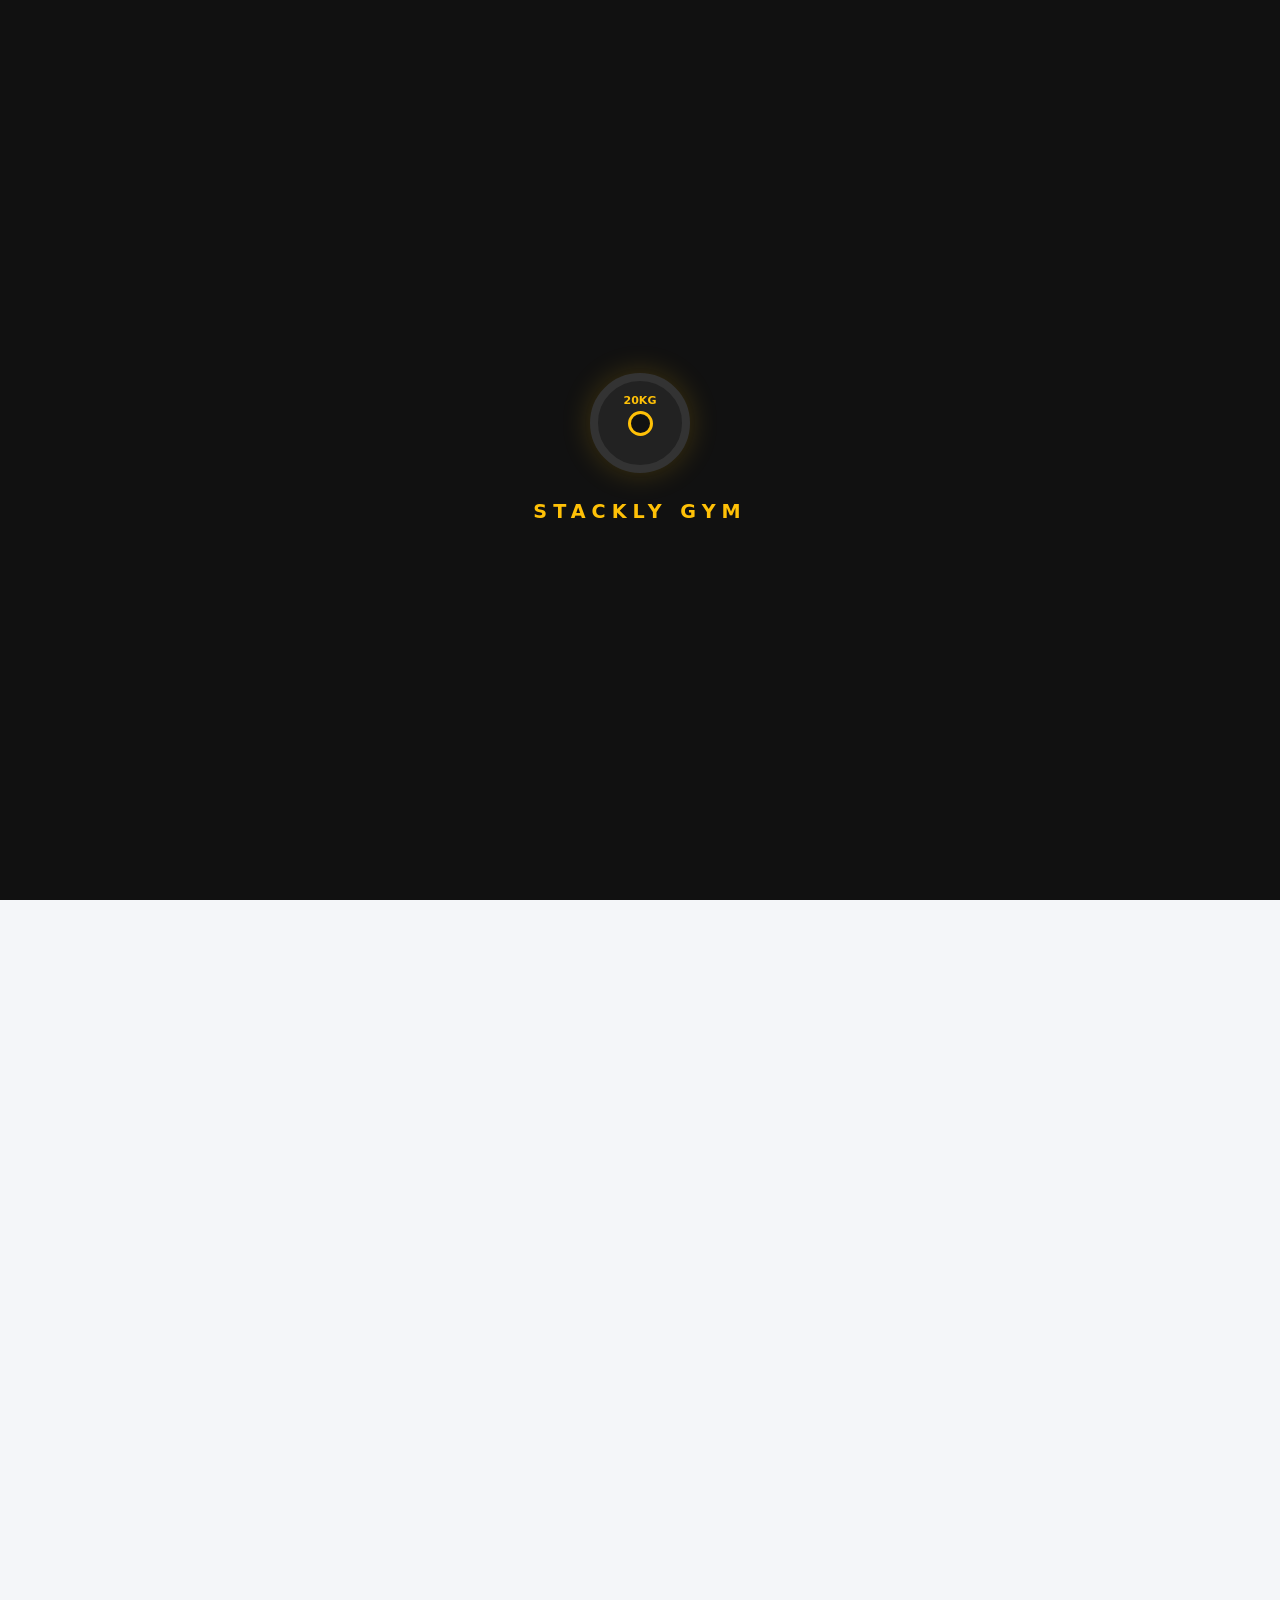
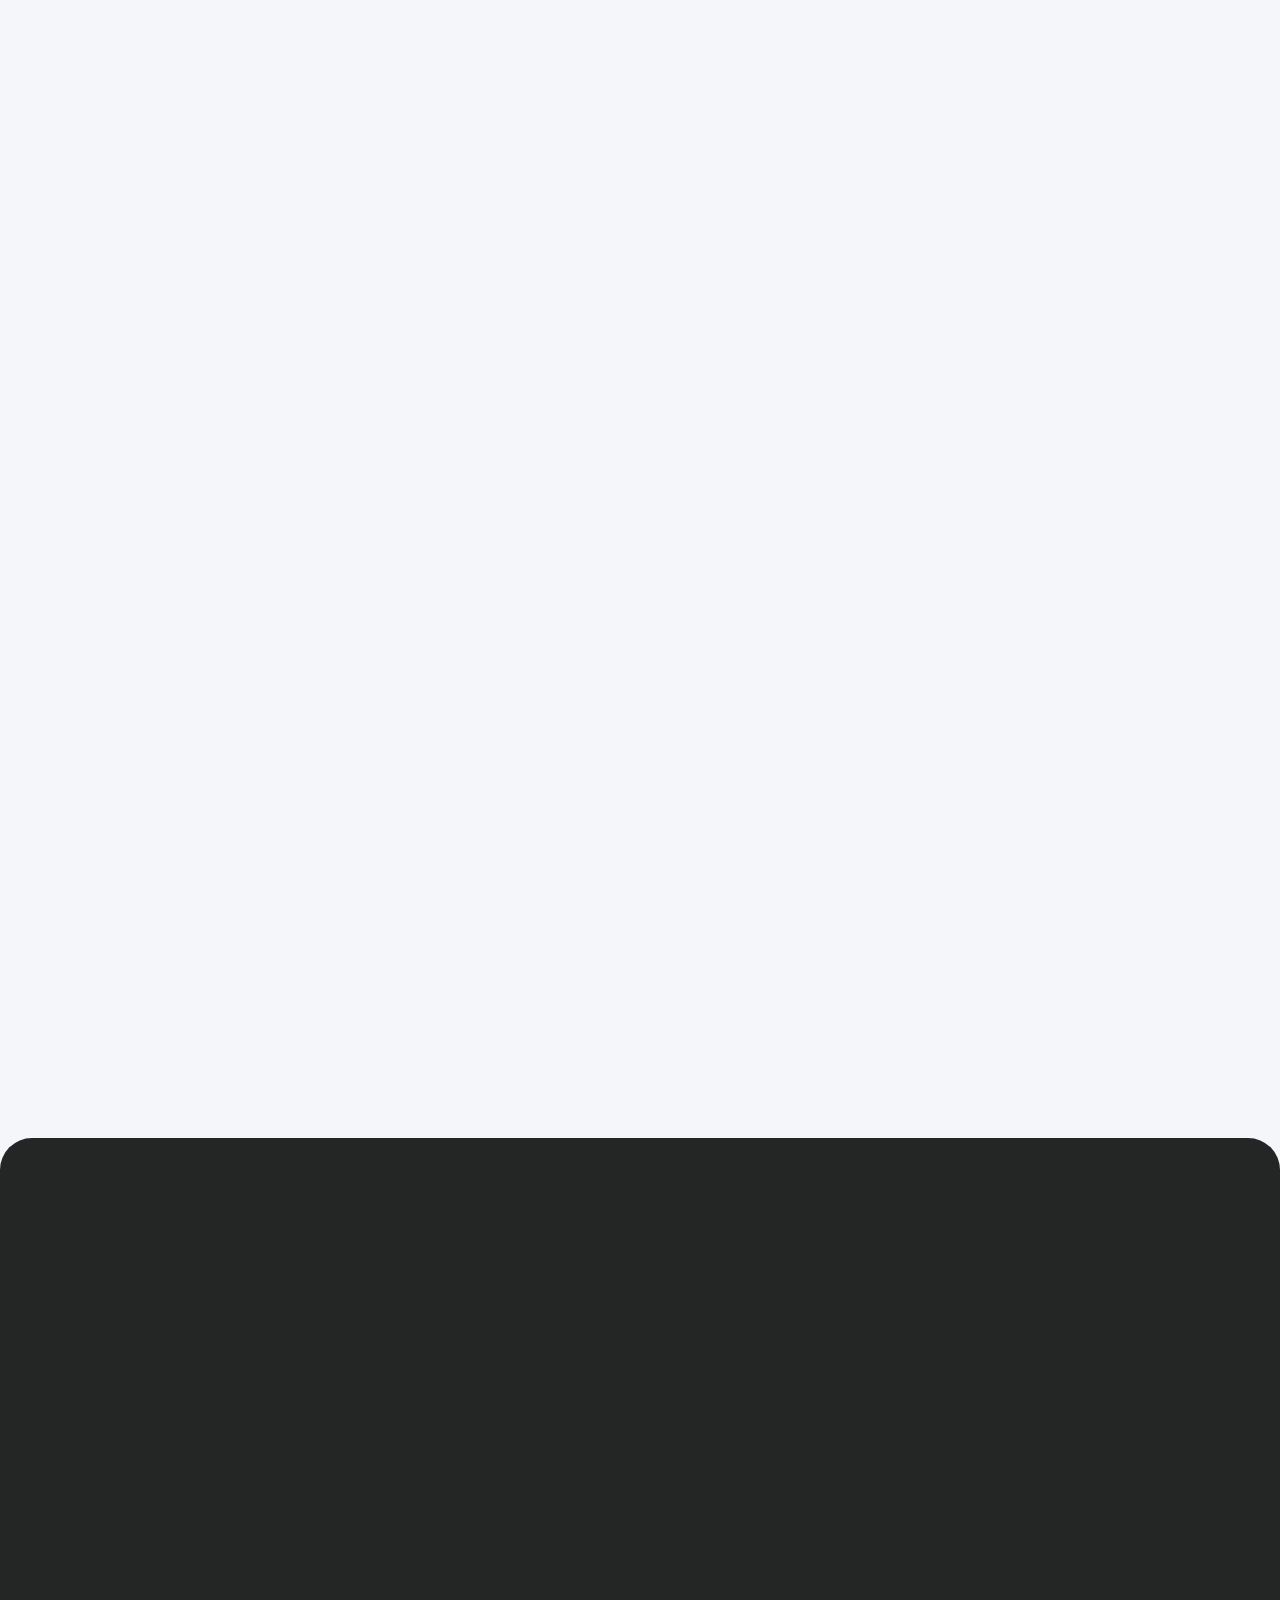
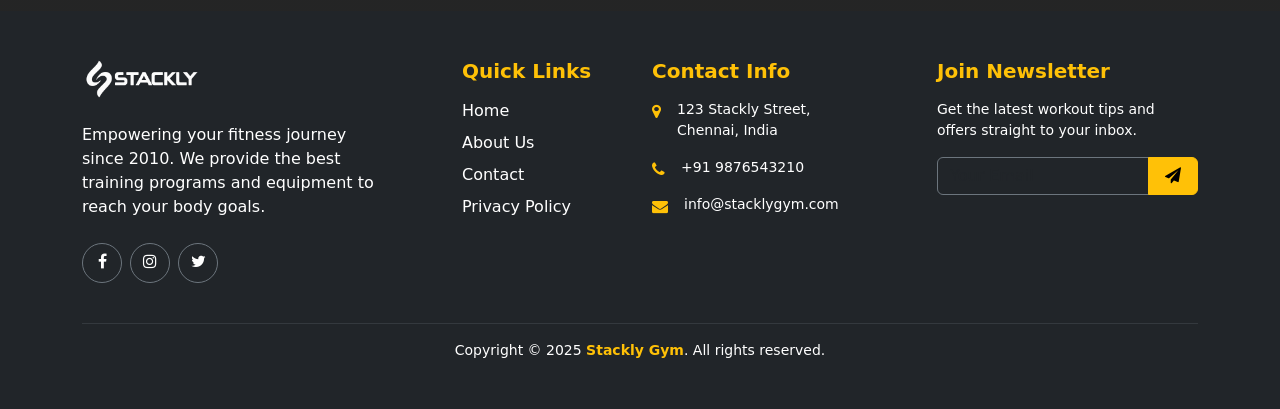
<file: about.html>
<!DOCTYPE html>
<html lang="en">

<head>
    <meta charset="UTF-8">
    <meta name="viewport" content="width=device-width, initial-scale=1.0">
    <title>About Us - Gym Fitness</title>

    <!-- Bootstrap 5.3.3 CSS -->
    <link href="https://cdn.jsdelivr.net/npm/bootstrap@5.3.3/dist/css/bootstrap.min.css" rel="stylesheet">

    <!-- Font Awesome 4.7.0 -->
    <link rel="stylesheet" href="https://cdnjs.cloudflare.com/ajax/libs/font-awesome/4.7.0/css/font-awesome.min.css">

    <!-- AOS Animation CSS -->
    <link href="https://unpkg.com/aos@2.3.1/dist/aos.css" rel="stylesheet">

    <link rel="stylesheet" href="https://cdn.jsdelivr.net/npm/swiper@11/swiper-bundle.min.css">

    <!-- Custom CSS -->
    <link rel="stylesheet" href="css/style.css">

</head>

<body class="overflow-x-hidden">

    <!-- Modern Preloader -->
    <div id="preloader">
        <div class="loader-plate"></div>
        <div class="loader-text primary">Stackly Gym</div>
    </div>

    <!-- Header Placeholder -->
    <div id="header-placeholder"></div>

    <!-- Breadcrumb Section Starts -->
    <section class="banner about-hero position-relative text-center text-white py-10"
        style="background-image: url('assets/images/articles1.webp'); background-size: cover; background-position: center; min-height: 500px;">
        <div class="overlay"></div>
        <div class="container position-relative z-2 h-100 d-flex align-items-center">
            <div class="row w-100 justify-content-center">
                <div class="col-lg-8">
                    <div class="banner-tag text-white fw-bold text-uppercase mb-4" data-aos="fade-down"
                        data-aos-delay="200">
                        Know Our Story
                    </div>
                    <h1 class="display-1 fw-900 text-uppercase text-white mb-4" data-aos="fade-up" data-aos-delay="400">
                        About <span class="text-uppercase spin-container primary">
                            <span class="spin">S</span><span class="spin">t</span><span class="spin">a</span><span
                                class="spin">c</span><span class="spin">k</span><span class="spin">l</span><span
                                class="spin">y</span>
                            <span>&nbsp;</span>
                            <span class="spin">G</span><span class="spin">y</span><span class="spin">m</span>
                        </span>
                    </h1>

                </div>
            </div>
        </div>
    </section>
    <!-- Breadcrumb Section Ends -->

    <!-- About Us Section Starts -->
    <section class="about-us py-5 overflow-hidden">
        <div class="container">
            <div class="about-us-inner">
                <div class="row gx-lg-5 align-items-center gy-5">
                    <div class="col-lg-5" data-aos="fade-right">
                        <div class="about-left text-center text-lg-start">
                            <span class="title-sperator1 m-auto ms-lg-0 mb-2 d-block" style="width: 40%;">
                                <span class="partner-title text-uppercase primary fw-medium">More about Us</span>
                            </span>
                            <h2 class="fw-bold">Our Commitment to Your Excellence</h2>
                            <div class="divider-wave primary mb-4 m-auto ms-lg-0"></div>
                            <p class="text-muted">Founded on the principles of discipline and community, Stackly Gym has
                                been a leader in fitness for over 15 years. We provide a space where everyone,
                                regardless of their starting point, can find the support they need to succeed.</p>
                            <p class="fw-bold fst-italic mb-4">“Fitness is not about being better than someone else.
                                It's about being better than you were yesterday.”</p>
                            <div
                                class="d-flex flex-column flex-lg-row flex-wrap gap-4 justify-content-between align-items-center">
                                <ul class="list-unstyled d-flex align-items-center gap-3 mb-0">
                                    <li class="h2 mb-0"><i class="fa fa-phone primary" aria-hidden="true"></i></li>
                                    <li>
                                        <span class="primary small fw-bold text-uppercase">Need Help</span>
                                        <p class="mb-0 fw-bold h5">+91 9876543210</p>
                                    </li>
                                </ul>
                            </div>
                        </div>
                    </div>
                    <div class="col-lg-7" data-aos="fade-left">
                        <div class="about-right">
                            <div class="row gx-0 align-items-center gy-4">
                                <div class="col-md-7">
                                    <div class=" px-2">
                                        <img src="assets/images/about.webp" alt="Gym"
                                            class="img-fluid rounded-4 shadow border border-5 border-white">
                                    </div>
                                </div>
                                <div class="col-md-5">
                                    <div class=" mt-4 mt-md-0">
                                        <div class="mb-4 px-2">
                                            <img src="assets/images/statistics.webp" alt="Fitness"
                                                class="img-fluid rounded-4 shadow border border-5 border-white">
                                        </div>
                                        <div class="about-experience p-4 bg-primary rounded-4 text-dark shadow mx-2">
                                            <div class="d-flex align-items-center gap-3">
                                                <img src="assets/images/expert.webp" alt="icon"
                                                    style="height: 45px; width: 45px;">
                                                <div>
                                                    <span class="h2 fw-bold mb-0 d-block">15 +</span>
                                                    <span class="small text-uppercase fw-bold">Years Experience</span>
                                                </div>
                                            </div>
                                        </div>
                                    </div>
                                </div>
                            </div>
                        </div>
                    </div>
                </div>
            </div>
        </div>
    </section>

    <!-- Feature Section Starts -->
    <section class="feature py-5 text-white overflow-hidden">
        <div class="container">
            <div class="row gy-4">
                <div class="col-lg-4 col-md-6" data-aos="zoom-in" data-aos-delay="100">
                    <div class="feature-box border rounded-4 border-secondary text-center">
                        <div class="feature-icon mb-4">
                            <img src="assets/images/fitness1.webp" alt="icon" style="height: 60px;">
                        </div>
                        <h4 class="primary text-uppercase mb-3">Achieve your goals</h4>
                        <p class="small text-light">Professional guidance to help you reach your peak physical
                            condition.</p>
                    </div>
                </div>
                <div class="col-lg-4 col-md-6" data-aos="zoom-in" data-aos-delay="200">
                    <div class="feature-box border rounded-4 border-warning text-center">
                        <div class="feature-icon mb-4">
                            <img src="assets/images/fitness2.webp" alt="icon" style="height: 60px;">
                        </div>
                        <h4 class="primary text-uppercase mb-3">Train Day and night</h4>
                        <p class="small text-light">Flexible hours to fit your busy lifestyle. Open 24/7 for members.
                        </p>
                    </div>
                </div>
                <div class="col-lg-4 col-md-12" data-aos="zoom-in" data-aos-delay="300">
                    <div class="feature-box border rounded-4 border-secondary text-center">
                        <div class="feature-icon mb-4">
                            <img src="assets/images/fitness1.webp" alt="icon" style="height: 60px;">
                        </div>
                        <h4 class="primary text-uppercase mb-3">Best gym equipment</h4>
                        <p class="small text-light">State-of-the-art machines and free weights for all levels.</p>
                    </div>
                </div>
            </div>
        </div>
    </section>

    <!-- Services Section Starts -->
    <section id="service" class="service py-5 bg-light overflow-hidden" data-aos="fade-up">
        <div class="container">
            <div class="text-center mb-5">
                <span class="text-uppercase primary fw-bold">Our Services</span>
                <h2 class="fw-bold">Solutions for moving better & feeling healthier</h2>
                <div class="divider-wave bg-warning mx-auto"></div>
            </div>
            <div class="swiper serviceSwiper py-4">
                <div class="swiper-wrapper">
                    <!-- Slide 1 -->
                    <div class="swiper-slide h-auto">
                        <div class="service-box bg-white rounded-4 shadow-sm text-center h-100 p-4">
                            <img src="assets/images/powerlifting.webp" alt="fitness" class="mb-3" style="height: 60px;">
                            <h4 class="primary fw-bold">Gym Fitness</h4>
                            <p class="text-muted small">Comprehensive gym training tailored to your fitness level.</p>
                            <a href="404.html">READ MORE <i class="fa fa-arrow-right ms-1"></i></a>
                        </div>
                    </div>
                    <!-- Slide 2 -->
                    <div class="swiper-slide h-auto">
                        <div class="service-box bg-white rounded-4 shadow-sm text-center h-100 p-4">
                            <img src="assets/images/descipline.webp" alt="body building" class="mb-3"
                                style="height: 60px;">
                            <h4 class="primary fw-bold">Body Building</h4>
                            <p class="small">Advanced weight training programs for muscle growth and strength.</p>
                            <a href="404.html">READ MORE <i class="fa fa-arrow-right ms-1"></i></a>
                        </div>
                    </div>
                    <!-- Slide 3 -->
                    <div class="swiper-slide h-auto">
                        <div class="service-box bg-white rounded-4 shadow-sm text-center h-100 p-4">
                            <img src="assets/images/weightloss.webp" alt="power lifting" class="mb-3"
                                style="height: 60px;">
                            <h4 class="primary fw-bold">Power Lifting</h4>
                            <p class="text-muted small">Focus on the big three: Squat, Bench Press, and Deadlift.</p>
                            <a href="404.html">READ MORE <i class="fa fa-arrow-right ms-1"></i></a>
                        </div>
                    </div>
                    <!-- Slide 4 -->
                    <div class="swiper-slide h-auto">
                        <div class="service-box bg-white rounded-4 shadow-sm text-center h-100 p-4">
                            <img src="assets/images/powerlifting.webp" alt="fitness" class="mb-3" style="height: 60px;">
                            <h4 class="primary fw-bold">Yoga Flow</h4>
                            <p class="text-muted small">Strengthen your mind and body with professional yoga.</p>
                            <a href="404.html">READ MORE <i class="fa fa-arrow-right ms-1"></i></a>
                        </div>
                    </div>
                    <!-- Slide 5 -->
                    <div class="swiper-slide h-auto">
                        <div class="service-box bg-white rounded-4 shadow-sm text-center h-100 p-4">
                            <img src="assets/images/weightloss.webp" alt="fitness" class="mb-3" style="height: 60px;">
                            <h4 class="primary fw-bold">Weight Loss</h4>
                            <p class="text-muted small">Strengthen your mind and body with professional yoga.</p>
                            <a href="404.html">READ MORE <i class="fa fa-arrow-right ms-1"></i></a>
                        </div>
                    </div>
                    <!-- Slide 6 -->
                    <div class="swiper-slide h-auto">
                        <div class="service-box bg-white rounded-4 shadow-sm text-center h-100 p-4">
                            <img src="assets/images/descipline.webp" alt="fitness" class="mb-3" style="height: 60px;">
                            <h4 class="primary fw-bold">Discipline</h4>
                            <p class="text-muted small">Strengthen your mind and body with professional yoga.</p>
                            <a href="404.html" class="text-decoration-none text-dark fw-bold small">READ MORE <i
                                    class="fa fa-arrow-right ms-1"></i></a>
                        </div>
                    </div>
                </div>
                <!-- <div class="swiper-pagination"></div> -->
            </div>
        </div>
    </section>

    <!-- Teams Section Starts -->
    <section class="team py-5">
        <div class="container">
            <div class="text-center mb-5" data-aos="fade-up">
                <span class="text-warning fw-bold text-uppercase">Meet our Teams</span>
                <h2 class="fw-bold">Dedicated & Professional Trainers</h2>
                <div class="divider-wave bg-warning mx-auto"></div>
            </div>
            <div class="row gy-5">
                <!-- Trainer 1 -->
                <div class="col-lg-3 col-md-6" data-aos="flip-left" data-aos-delay="100">
                    <div class="team-box text-center shadow-sm rounded-4 overflow-hidden bg-white pb-3">
                        <div class="p-3">
                            <img src="assets/images/trainer1.webp" alt="Trainer" class="rounded-4">
                        </div>
                        <p class="primary mb-1 fw-bold">Instructor</p>
                        <h5 class="fw-bold">Kimberly Walker</h5>
                        <ul class="social-link list-unstyled d-flex justify-content-center gap-2 mt-2">
                            <li><a href="404.html"><i class="fa fa-facebook"></i></a></li>
                            <li><a href="404.html"><i class="fa fa-instagram"></i></a></li>
                            <li><a href="404.html"><i class="fa fa-twitter"></i></a></li>
                        </ul>
                    </div>
                </div>
                <!-- Trainer 2 -->
                <div class="col-lg-3 col-md-6" data-aos="flip-left" data-aos-delay="200">
                    <div class="team-box text-center shadow-sm rounded-4 overflow-hidden bg-white pb-3">
                        <div class="p-3">
                            <img src="assets/images/trainer2.webp" alt="Trainer" class="rounded-4">
                        </div>
                        <p class="primary mb-1 fw-bold">Instructor</p>
                        <h5 class="fw-bold">Smith Machine</h5>
                        <ul class="social-link list-unstyled d-flex justify-content-center gap-2 mt-2">
                            <li><a href="404.html"><i class="fa fa-facebook"></i></a></li>
                            <li><a href="404.html"><i class="fa fa-instagram"></i></a></li>
                            <li><a href="404.html"><i class="fa fa-twitter"></i></a></li>
                        </ul>
                    </div>
                </div>
                <!-- Trainer 3 -->
                <div class="col-lg-3 col-md-6" data-aos="flip-left" data-aos-delay="300">
                    <div class="team-box text-center shadow-sm rounded-4 overflow-hidden bg-white pb-3">
                        <div class="p-3">
                            <img src="assets/images/trainer3.webp" alt="Trainer" class="rounded-4">
                        </div>
                        <p class="primary mb-1 fw-bold">Personal Trainer</p>
                        <h5 class="fw-bold">Jane Doe</h5>
                        <ul class="social-link list-unstyled d-flex justify-content-center gap-2 mt-2">
                            <li><a href="404.html"><i class="fa fa-facebook"></i></a></li>
                            <li><a href="404.html"><i class="fa fa-instagram"></i></a></li>
                            <li><a href="404.html"><i class="fa fa-twitter"></i></a></li>
                        </ul>
                    </div>
                </div>
                <!-- Trainer 4 -->
                <div class="col-lg-3 col-md-6" data-aos="flip-left" data-aos-delay="400">
                    <div class="team-box text-center shadow-sm rounded-4 overflow-hidden bg-white pb-3">
                        <div class="p-3">
                            <img src="assets/images/trainer4.webp" alt="Trainer" class="rounded-4">
                        </div>
                        <p class="primary mb-1 fw-bold">Senior Coach</p>
                        <h5 class="fw-bold">Alex Hunter</h5>
                        <ul class="social-link list-unstyled d-flex justify-content-center gap-2 mt-2">
                            <li><a href="404.html"><i class="fa fa-facebook"></i></a></li>
                            <li><a href="404.html"><i class="fa fa-instagram"></i></a></li>
                            <li><a href="404.html"><i class="fa fa-twitter"></i></a></li>
                        </ul>
                    </div>
                </div>
            </div>
        </div>
    </section>

    <!-- Quote Section -->
    <section class="contact-qoute py-5 position-relative rounded-top-5 overflow-hidden"
        style="background: linear-gradient(rgba(0,0,0,0.85), rgba(0,0,0,0.85)), url('assets/images/articles1.webp') center/cover no-repeat fixed;">
        <div class="container position-relative z-1">
            <div class="row align-items-center gy-5">
                <div class="col-lg-8 text-center text-lg-start" data-aos="fade-right">
                    <div class="d-flex align-items-center justify-content-center justify-content-lg-start gap-3 mb-4">
                        <!-- <div class="divider-wave primary m-0" style="width: 50px; height: 3px;"></div> -->
                        <span class="text-uppercase primary fw-bold">Get Started Today</span>
                    </div>
                    <h2 class="text-white fw-bold mb-4">READY TO PUSH YOUR LIMITS AND ACHIEVE YOUR GOALS?</h2>
                    <p class="text-light opacity-75 lead mb-5">Join thousands of others who have transformed their
                        lives. Our team of expert trainers is ready to create a personalized plan just for you. Whether
                        you have a question or are ready to sign up, we're here to support you 24/7.</p>

                    <div class="row g-4 text-start">
                        <div class="col-md-6">
                            <div class="d-flex align-items-center gap-3">
                                <div class="bg-primary p-3 rounded-circle text-dark d-flex align-items-center justify-content-center"
                                    style="width: 60px; height: 60px;">
                                    <i class="fa fa-envelope h4 mb-0"></i>
                                </div>
                                <div>
                                    <h6 class="text-white fw-bold mb-1">Email Us</h6>
                                    <p class="text-light opacity-50 mb-0">info@gymfitness.com</p>
                                </div>
                            </div>
                        </div>
                        <div class="col-md-6">
                            <div class="d-flex align-items-center gap-3">
                                <div class="bg-primary p-3 rounded-circle text-dark d-flex align-items-center justify-content-center"
                                    style="width: 60px; height: 60px;">
                                    <i class="fa fa-phone h4 mb-0"></i>
                                </div>
                                <div>
                                    <h6 class="text-white fw-bold mb-1">Call Support</h6>
                                    <p class="text-light opacity-50 mb-0">+91 9876543210</p>
                                </div>
                            </div>
                        </div>
                    </div>
                </div>
                <div class="col-lg-4 text-center text-lg-end" data-aos="zoom-in">
                    <a href="contact.html"
                        class="btn btn-warning btn-lg fw-bold rounded-pill px-5 py-3 shadow-lg transition-transform">
                        CONTACT US <i class="fa fa-long-arrow-right ms-2"></i>
                    </a>
                </div>
            </div>
        </div>
    </section>

    <!-- Footer Placeholder -->
    <div id="footer-placeholder"></div>

    <!-- Scripts -->
    <script src="https://code.jquery.com/jquery-3.7.1.min.js"></script>
    <script src="https://cdn.jsdelivr.net/npm/bootstrap@5.3.3/dist/js/bootstrap.bundle.min.js"></script>

    <!-- AOS Animation JS -->
    <script src="https://unpkg.com/aos@2.3.1/dist/aos.js"></script>

    <script src="https://cdn.jsdelivr.net/npm/swiper@11/swiper-bundle.min.js"></script>
    <script src="js/main.js"></script>

</body>

</html>
</file>
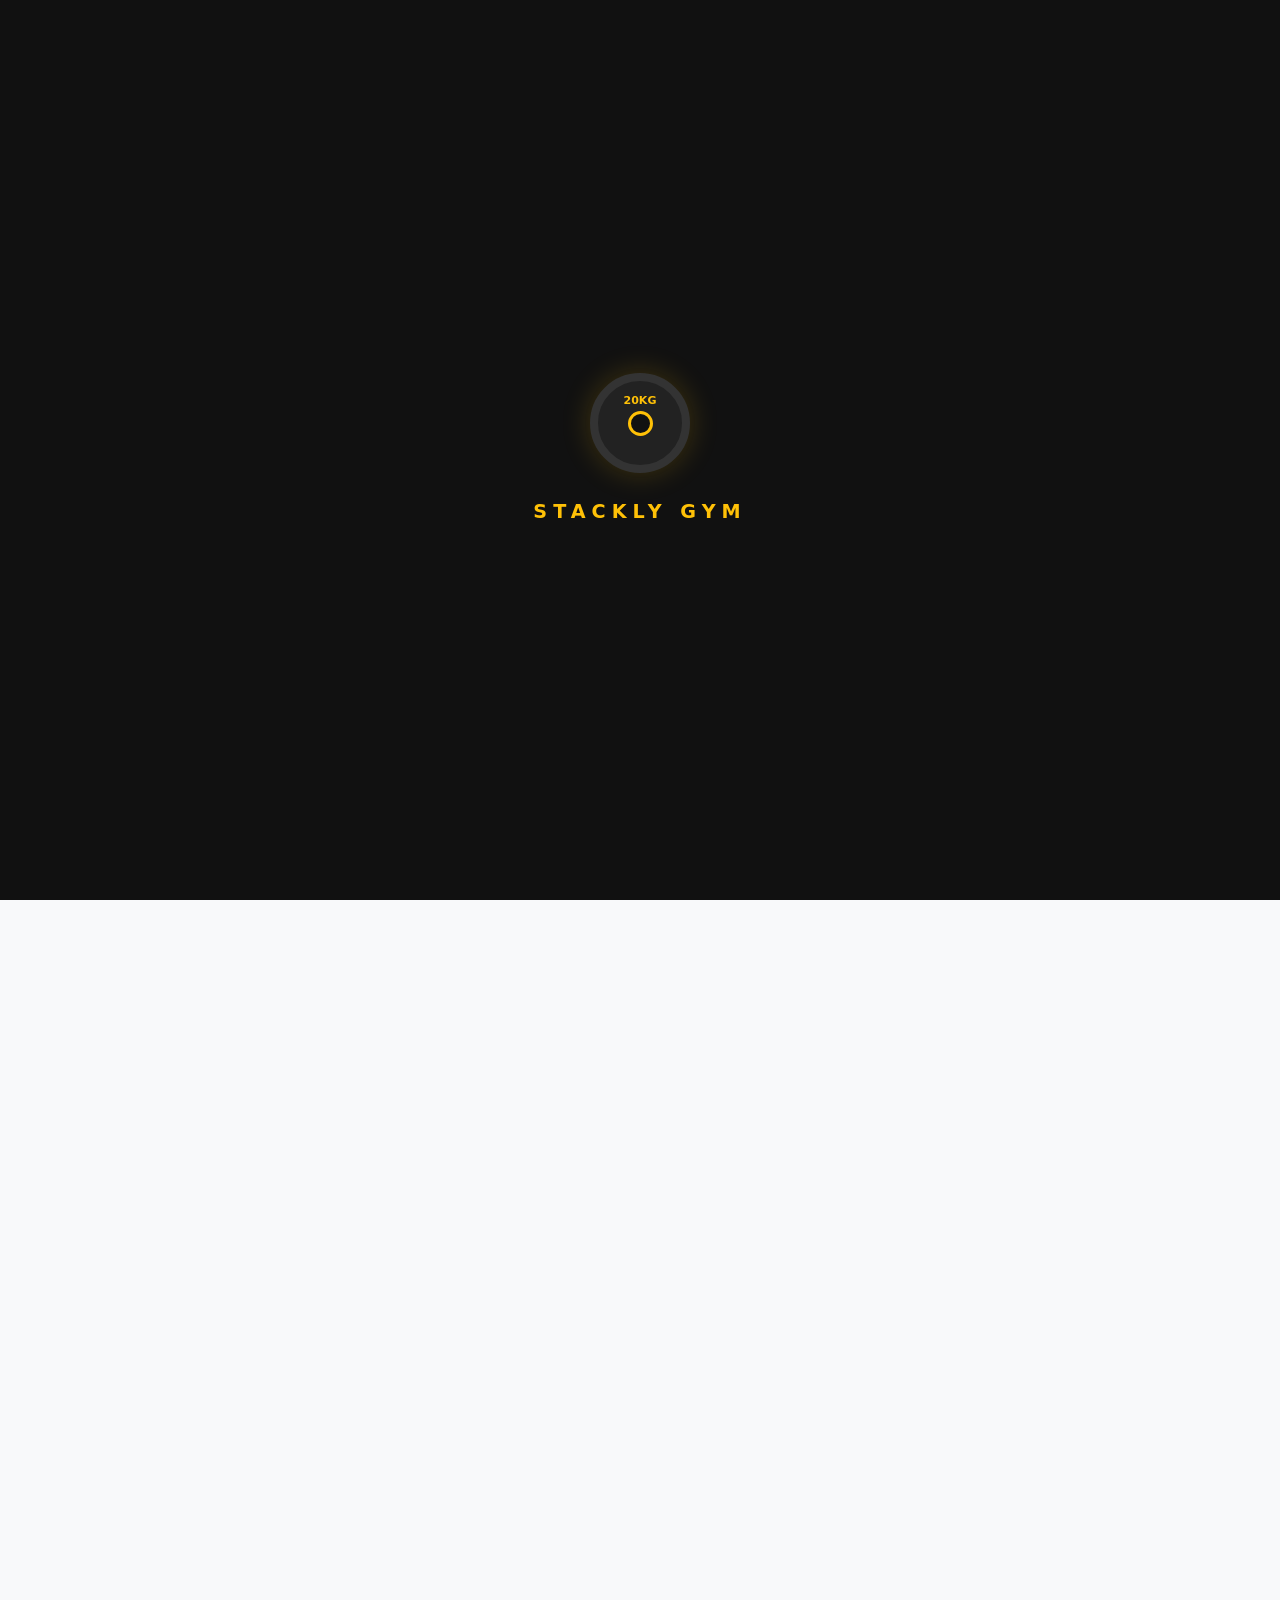
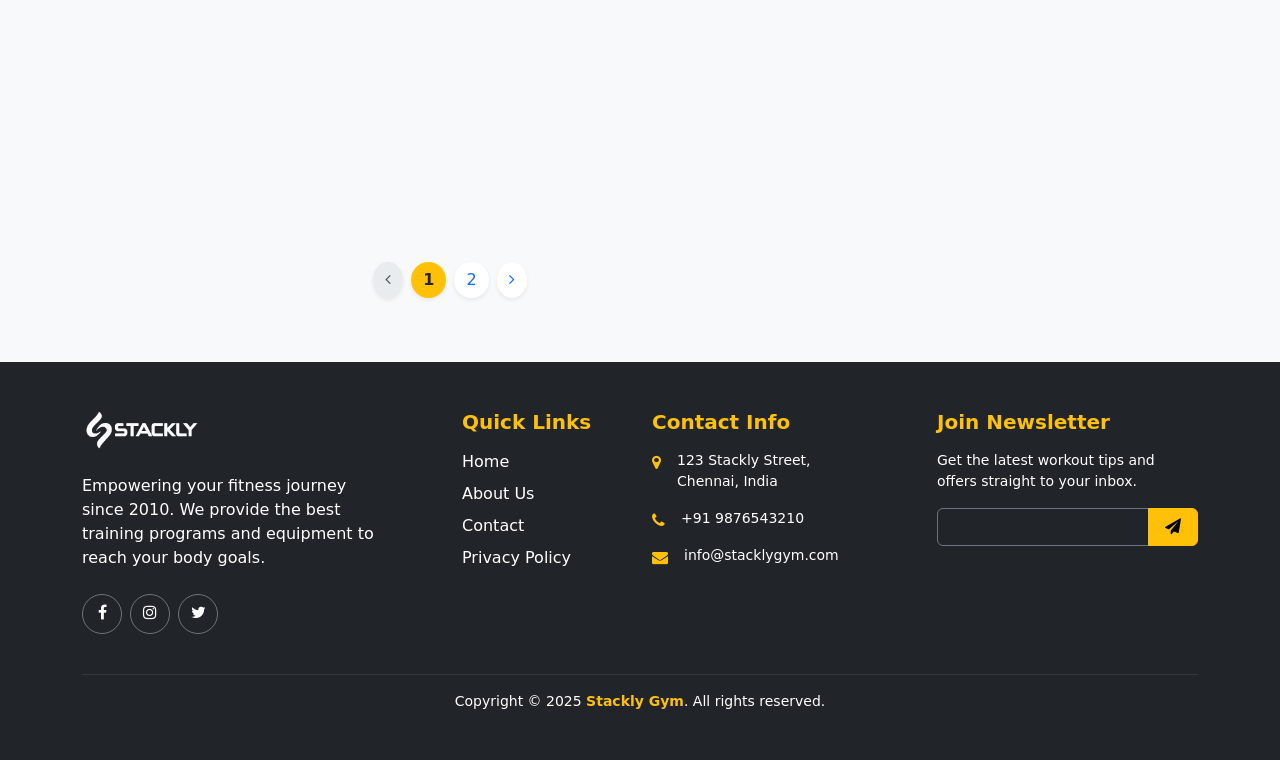
<file: blog.html>
<!DOCTYPE html>
<html lang="en">

<head>
    <meta charset="UTF-8">
    <meta name="viewport" content="width=device-width, initial-scale=1.0">
    <title>Blog - Stackly Gym</title>

    <link href="https://cdn.jsdelivr.net/npm/bootstrap@5.3.3/dist/css/bootstrap.min.css" rel="stylesheet">
    <link rel="stylesheet" href="https://cdnjs.cloudflare.com/ajax/libs/font-awesome/4.7.0/css/font-awesome.min.css">
    <link href="https://unpkg.com/aos@2.3.1/dist/aos.css" rel="stylesheet">
    <link rel="stylesheet" href="css/style.css">
</head>

<body class="overflow-x-hidden">
    <div id="preloader">
        <div class="loader-plate"></div>
        <div class="loader-text primary">Stackly Gym</div>
    </div>

    <div id="header-placeholder"></div>

    <section class="banner about-hero position-relative text-center text-white py-10 overflow-hidden" style="background-image: url('assets/images/articles1.webp'); background-size: cover; background-position: center;">
        <div class="overlay"></div>
        <div class="container position-relative z-2">
            <div class="banner-tag text-white fw-bold text-uppercase mb-4" data-aos="fade-down">Fitness Insights</div>
            <h1 class="display-1 fw-900 text-uppercase text-white mb-4" data-aos="fade-up">
                Our <span class="text-uppercase spin-container primary">
                    <span class="spin">B</span><span class="spin">l</span><span class="spin">o</span><span class="spin">g</span>
                </span>
            </h1>
        </div>
    </section>

    <section class="py-5 bg-light overflow-hidden">
        <div class="container">
            <div class="row gy-5">
                <!-- Main Blog List -->
                <div class="col-lg-8">
                    <div class="row g-4">
                        <div class="col-12" data-aos="fade-up">
                            <div class="blog-box rounded-4 overflow-hidden shadow-sm bg-white mb-4">
                                <img src="assets/images/banner2.webp" class="w-100" style="height: 400px; object-fit: cover;" alt="Blog">
                                <div class="p-4 p-md-5">
                                    <div class="mb-3">
                                        <span class="badge bg-primary text-dark px-3 py-2 rounded-pill">NUTRITION</span>
                                        <span class="ms-3 text-muted small"><i class="fa fa-calendar primary me-1"></i> July 28, 2025</span>
                                    </div>
                                    <h2 class="fw-bold mb-3 text-dark text-decoration-none">10 Essential Superfoods for Maximum Muscle Recovery</h2>
                                    <p class="text-muted lead">Discover how incorporating these powerhouse foods into your daily diet can significantly reduce recovery time and boost your athletic performance.</p>
                                    <a href="404.html" class="btn btn-warning rounded-pill px-4 fw-bold mt-3">READ FULL ARTICLE <i class="fa fa-arrow-right ms-2"></i></a>
                                </div>
                            </div>
                        </div>

                        <div class="col-md-6" data-aos="fade-up">
                            <div class="blog-box rounded-4 overflow-hidden shadow-sm bg-white h-100">
                                <img src="assets/images/articles2.webp" class="w-100" style="height: 250px; object-fit: cover;" alt="Blog">
                                <div class="p-4">
                                    <span class="primary fw-bold small text-uppercase">Training Tips</span>
                                    <h4 class="fw-bold mt-2 mb-3">Mastering the Perfect Squat Form</h4>
                                    <p class="text-muted small">Learn the common mistakes and professional cues to improve your squat depth and power.</p>
                                    <hr>
                                    <div class="d-flex justify-content-between align-items-center">
                                        <span class="small text-muted">July 21, 2025</span>
                                        <a href="404.html" class="text-dark fw-bold text-decoration-none small">READ MORE <i class="fa fa-arrow-right ms-1"></i></a>
                                    </div>
                                </div>
                            </div>
                        </div>

                        <div class="col-md-6" data-aos="fade-up">
                            <div class="blog-box rounded-4 overflow-hidden shadow-sm bg-white h-100">
                                <img src="assets/images/articles1.webp" class="w-100" style="height: 250px; object-fit: cover;" alt="Blog">
                                <div class="p-4">
                                    <span class="primary fw-bold small text-uppercase">Lifestyle</span>
                                    <h4 class="fw-bold mt-2 mb-3">Why Sleep is Your Best Workout Partner</h4>
                                    <p class="text-muted small">Explaining the hormonal benefits of deep sleep and why it is the key to seeing real results.</p>
                                    <hr>
                                    <div class="d-flex justify-content-between align-items-center">
                                        <span class="small text-muted">July 15, 2025</span>
                                        <a href="404.html" class="text-dark fw-bold text-decoration-none small">READ MORE <i class="fa fa-arrow-right ms-1"></i></a>
                                    </div>
                                </div>
                            </div>
                        </div>
                    </div>
                    
                    <!-- Pagination -->
                    <nav class="mt-5">
                        <ul class="pagination justify-content-center">
                            <li class="page-item disabled"><a class="page-link rounded-circle mx-1 border-0 shadow-sm" href="404.html"><i class="fa fa-angle-left"></i></a></li>
                            <li class="page-item active"><a class="page-link rounded-circle mx-1 border-0 shadow-sm bg-primary text-dark fw-bold" href="404.html">1</a></li>
                            <li class="page-item"><a class="page-link rounded-circle mx-1 border-0 shadow-sm" href="404.html">2</a></li>
                            <li class="page-item"><a class="page-link rounded-circle mx-1 border-0 shadow-sm" href="404.html"><i class="fa fa-angle-right"></i></a></li>
                        </ul>
                    </nav>
                </div>

                <!-- Sidebar -->
                <div class="col-lg-4" data-aos="fade-left">
                    <div class="bg-white p-4 rounded-4 shadow-sm mb-4">
                        <h5 class="fw-bold mb-4">Search Posts</h5>
                        <div class="input-group">
                            <input type="text" class="form-control bg-light border-0" placeholder="Keywords...">
                            <button class="btn btn-warning"><i class="fa fa-search"></i></button>
                        </div>
                    </div>

                    <div class="bg-white p-4 rounded-4 shadow-sm mb-4">
                        <h5 class="fw-bold mb-4">Categories</h5>
                        <ul class="list-unstyled mb-0">
                            <li class="mb-3 d-flex justify-content-between"><a href="#" class="text-decoration-none text-dark">Weight Loss</a> <span class="badge bg-light text-muted">12</span></li>
                            <li class="mb-3 d-flex justify-content-between"><a href="#" class="text-decoration-none text-dark">Muscle Building</a> <span class="badge bg-light text-muted">08</span></li>
                            <li class="mb-3 d-flex justify-content-between"><a href="#" class="text-decoration-none text-dark">Yoga & Wellness</a> <span class="badge bg-light text-muted">05</span></li>
                            <li class="mb-0 d-flex justify-content-between"><a href="#" class="text-decoration-none text-dark">Success Stories</a> <span class="badge bg-light text-muted">15</span></li>
                        </ul>
                    </div>

                    <div class="bg-white p-4 rounded-4 shadow-sm">
                        <h5 class="fw-bold mb-4">Newsletter</h5>
                        <p class="small text-muted">Subscribe for weekly tips and offers.</p>
                        <form id="blogNewsletterForm">
                            <input type="email" id="blogNewsletterEmail" class="form-control bg-light border-0 mb-3" placeholder="Your Email" required>
                            <button type="submit" class="btn btn-outline-warning btn-dark w-100 fw-bold py-2">SUBSCRIBE</button>
                        </form>
                        <!-- <div id="blogNewsletterError" class="text-danger small mt-2"></div> -->
                    </div>
                </div>
            </div>
        </div>
    </section>

    <div id="footer-placeholder"></div>

    <script src="https://code.jquery.com/jquery-3.7.1.min.js"></script>
    <script src="https://cdn.jsdelivr.net/npm/bootstrap@5.3.3/dist/js/bootstrap.bundle.min.js"></script>
    <script src="https://unpkg.com/aos@2.3.1/dist/aos.js"></script>
    <script src="js/main.js"></script>
</body>
</html>
</file>
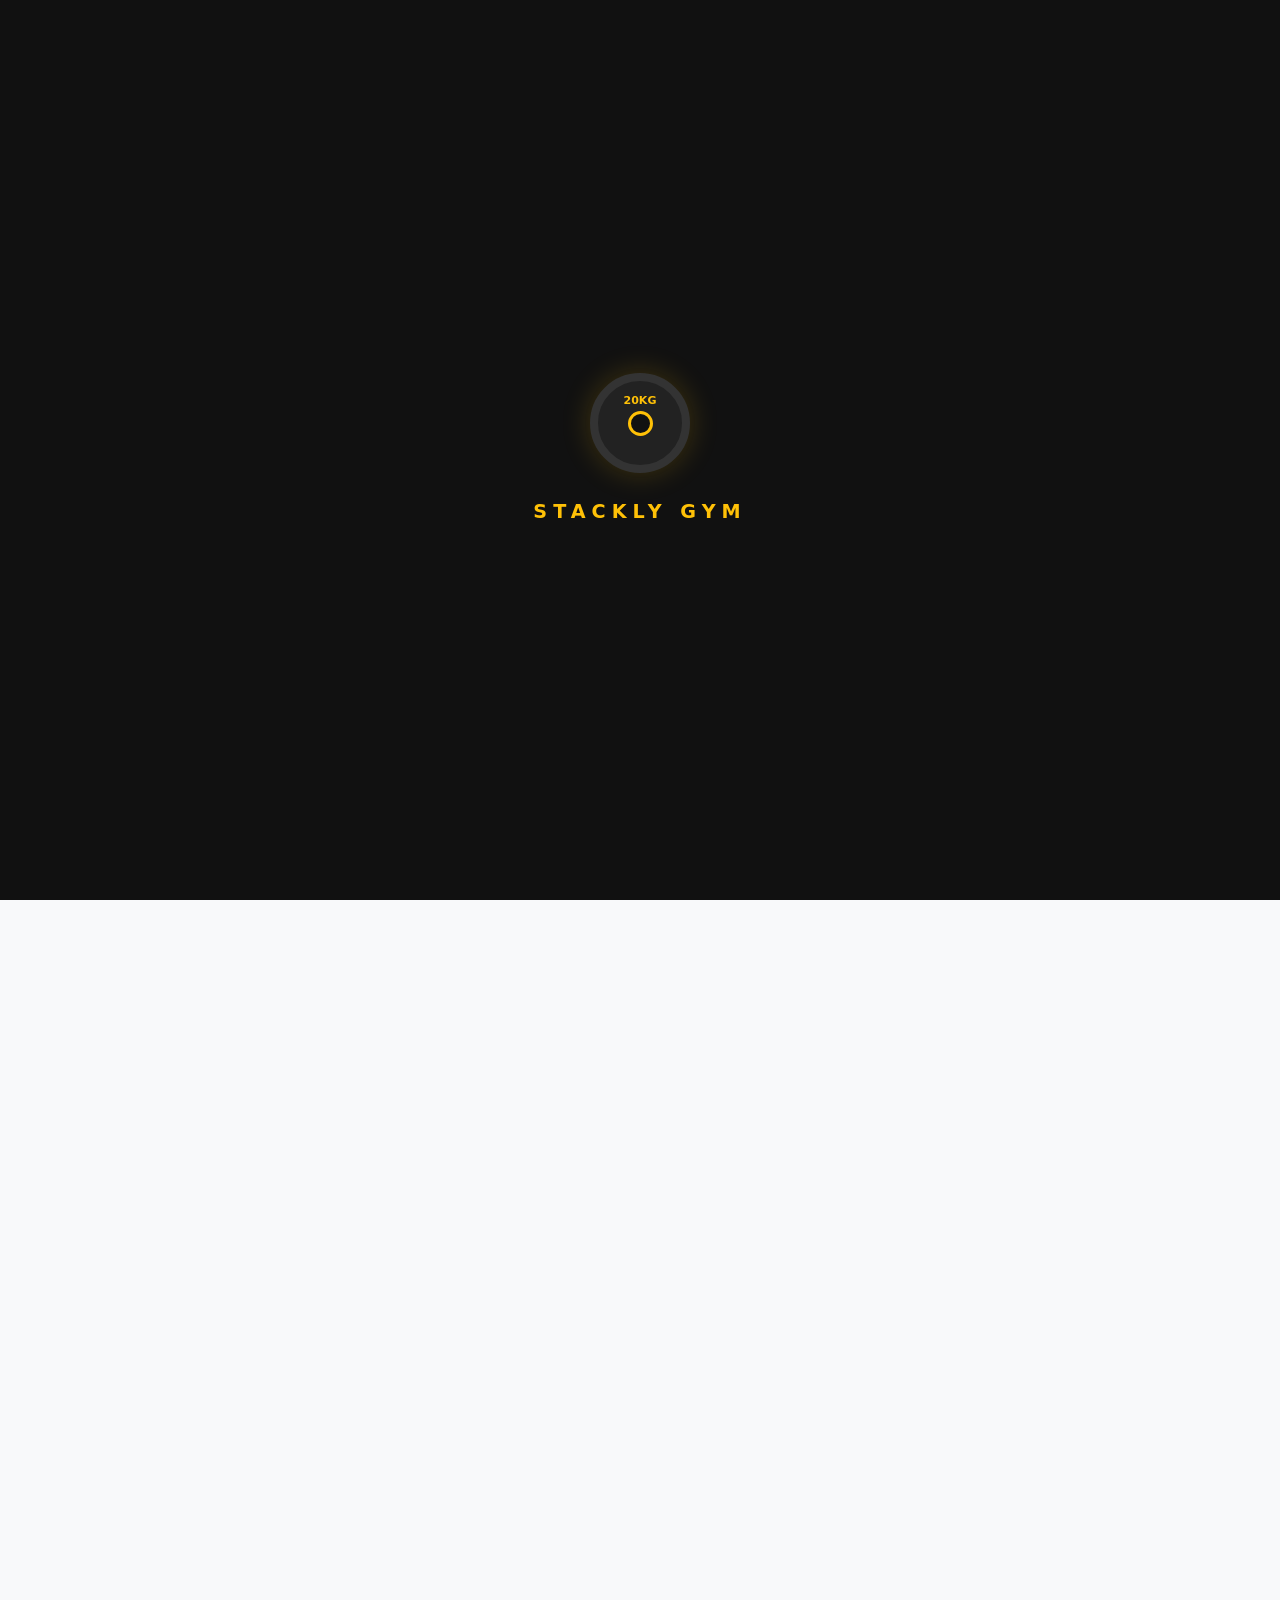
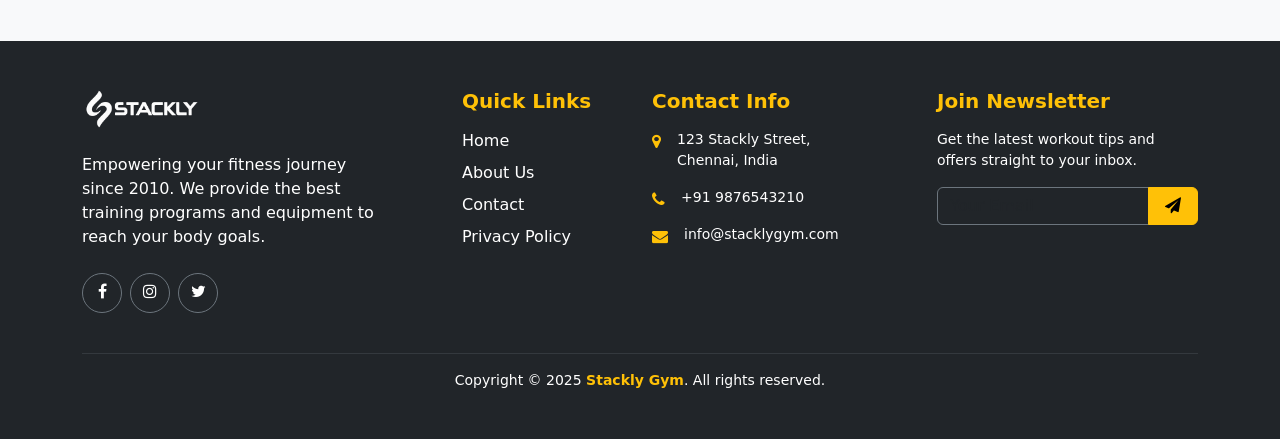
<file: contact.html>
<!DOCTYPE html>
<html lang="en">

<head>
    <meta charset="UTF-8">
    <meta name="viewport" content="width=device-width, initial-scale=1.0">
    <title>Contact Us - Stackly Gym</title>

    <!-- Bootstrap 5.3.3 CSS -->
    <link href="https://cdn.jsdelivr.net/npm/bootstrap@5.3.3/dist/css/bootstrap.min.css" rel="stylesheet">

    <!-- Font Awesome 4.7.0 -->
    <link rel="stylesheet" href="https://cdnjs.cloudflare.com/ajax/libs/font-awesome/4.7.0/css/font-awesome.min.css">

    <!-- AOS Animation CSS -->
    <link href="https://unpkg.com/aos@2.3.1/dist/aos.css" rel="stylesheet">

    <!-- Swiper CSS -->
    <link rel="stylesheet" href="https://cdn.jsdelivr.net/npm/swiper@11/swiper-bundle.min.css">

    <!-- Custom CSS -->
    <link rel="stylesheet" href="css/style.css">
</head>

<body>

    <!-- Modern Preloader -->
    <div id="preloader">
        <div class="loader-plate"></div>
        <div class="loader-text primary">Stackly Gym</div>
    </div>

    <!-- Header Placeholder -->
    <div id="header-placeholder"></div>

    <!-- Hero Section -->
    <section class="banner about-hero position-relative text-center text-white py-10"
        style="background-image: url('assets/images/articles2.webp'); background-size: cover; background-position: center; min-height: 500px;">
        <div class="overlay"></div>
        <div class="container position-relative z-2 h-100 d-flex align-items-center">
            <div class="row w-100 justify-content-center">
                <div class="col-lg-8">
                    <div class="banner-tag text-white fw-bold text-uppercase mb-4" data-aos="fade-down"
                        data-aos-delay="200">
                        Get In Touch
                    </div>
                    <h1 class="display-1 fw-900 text-uppercase text-white mb-4" data-aos="fade-up" data-aos-delay="400">
                        Contact <span class="text-uppercase spin-container primary">
                            <span class="spin">S</span><span class="spin">t</span><span class="spin">a</span><span
                                class="spin">c</span><span class="spin">k</span><span class="spin">l</span><span
                                class="spin">y</span>
                            <span>&nbsp;</span>
                            <span class="spin">G</span><span class="spin">y</span><span class="spin">m</span>
                        </span>
                    </h1>
                </div>
            </div>
        </div>
    </section>

    <!-- Contact Details & Form -->
    <section class="py-5 bg-light overflow-hidden">
        <div class="container">
            <div class="row gy-5">
                <!-- Contact Info -->
                <div class="col-lg-5" data-aos="fade-right">
                    <span class="text-uppercase primary fw-bold letter-spacing-2">Contact Info</span>
                    <h2 class="fw-bold mt-2 mb-4">We Are Here For Help You! To Build Your Body.</h2>
                    <p class="text-muted mb-5">At Stackly Gym, we provide the best training programs and equipment to
                        reach your body goals. Feel free to contact us for any queries.</p>

                    <div class="contact-info-boxes">
                        <div class="d-flex align-items-start gap-4 mb-4">
                            <div class="bg-primary p-3 rounded-circle text-dark d-flex align-items-center justify-content-center shadow-sm"
                                style="width: 60px; height: 60px;">
                                <i class="fa fa-map-marker h4 mb-0"></i>
                            </div>
                            <div>
                                <h5 class="fw-bold mb-1">Our Location</h5>
                                <p class="text-muted mb-0">123 Stackly Street,
                                    Chennai, India</p>
                            </div>
                        </div>
                        <div class="d-flex align-items-start gap-4 mb-4">
                            <div class="bg-primary p-3 rounded-circle text-dark d-flex align-items-center justify-content-center shadow-sm"
                                style="width: 60px; height: 60px;">
                                <i class="fa fa-phone h4 mb-0"></i>
                            </div>
                            <div>
                                <h5 class="fw-bold mb-1">Phone Number</h5>
                                <p class="text-muted mb-0">+91 98765 43210</p>
                            </div>
                        </div>
                        <div class="d-flex align-items-start gap-4">
                            <div class="bg-primary p-3 rounded-circle text-dark d-flex align-items-center justify-content-center shadow-sm"
                                style="width: 60px; height: 60px;">
                                <i class="fa fa-envelope h4 mb-0"></i>
                            </div>
                            <div>
                                <h5 class="fw-bold mb-1">Email Address</h5>
                                <p class="text-muted mb-0">info@stacklygym.com</p>
                            </div>
                        </div>
                    </div>
                </div>

                <!-- Contact Form -->
                <div class="col-lg-7" data-aos="fade-left">
                    <div class="bg-white p-4 p-md-5 rounded-4 shadow-sm border border-lightgrey h-100">
                        <h3 class="fw-bold mb-4">Send Us a Message</h3>
                        <form action="404.html">
                            <div class="row g-3">
                                <div class="col-md-6">
                                    <input type="text" class="form-control bg-light border-0 p-3" pattern="[A-Za-z\s]+"
                                        oninput="this.value = this.value.replace(/[^A-Za-z\s]/g, '')"
                                        placeholder="Your Name" required>
                                </div>
                                <div class="col-md-6">
                                    <input type="email" class="form-control bg-light border-0 p-3"
                                        placeholder="Your Email" required>
                                </div>
                                <div class="col-12">
                                    <input type="text" class="form-control bg-light border-0 p-3" placeholder="Subject"
                                        required>
                                </div>
                                <div class="col-12">
                                    <textarea class="form-control bg-light border-0 p-3" rows="5" placeholder="Message"
                                        required></textarea>
                                </div>
                                <div class="col-12 mt-4">
                                    <button type="submit"
                                        class="btn btn-warning btn-lg w-100 rounded-pill fw-bold py-3 shadow-sm transition-transform">
                                        Send Message <i class="fa fa-paper-plane ms-2"></i>
                                    </button>
                                </div>
                            </div>
                        </form>
                    </div>
                </div>
            </div>

            <!-- Map -->
            <div class="mt-5" data-aos="fade-up">
                <div class="rounded-4 overflow-hidden shadow-sm">
                    <iframe src="https://maps.google.com/maps?q=chennai&t=&z=13&ie=UTF8&iwloc=&output=embed"
                        width="100%" height="450" style="border:0;" allowfullscreen="" loading="lazy"></iframe>
                </div>
            </div>
        </div>
    </section>

    <!-- Footer Placeholder -->
    <div id="footer-placeholder"></div>

    <!-- Scripts -->
    <script src="https://code.jquery.com/jquery-3.7.1.min.js"></script>
    <script src="https://cdn.jsdelivr.net/npm/bootstrap@5.3.3/dist/js/bootstrap.bundle.min.js"></script>
    <script src="https://cdn.jsdelivr.net/npm/swiper@11/swiper-bundle.min.js"></script>
    <!-- AOS Animation JS -->
    <script src="https://unpkg.com/aos@2.3.1/dist/aos.js"></script>
    <script src="js/main.js"></script>
</body>

</html>
</file>
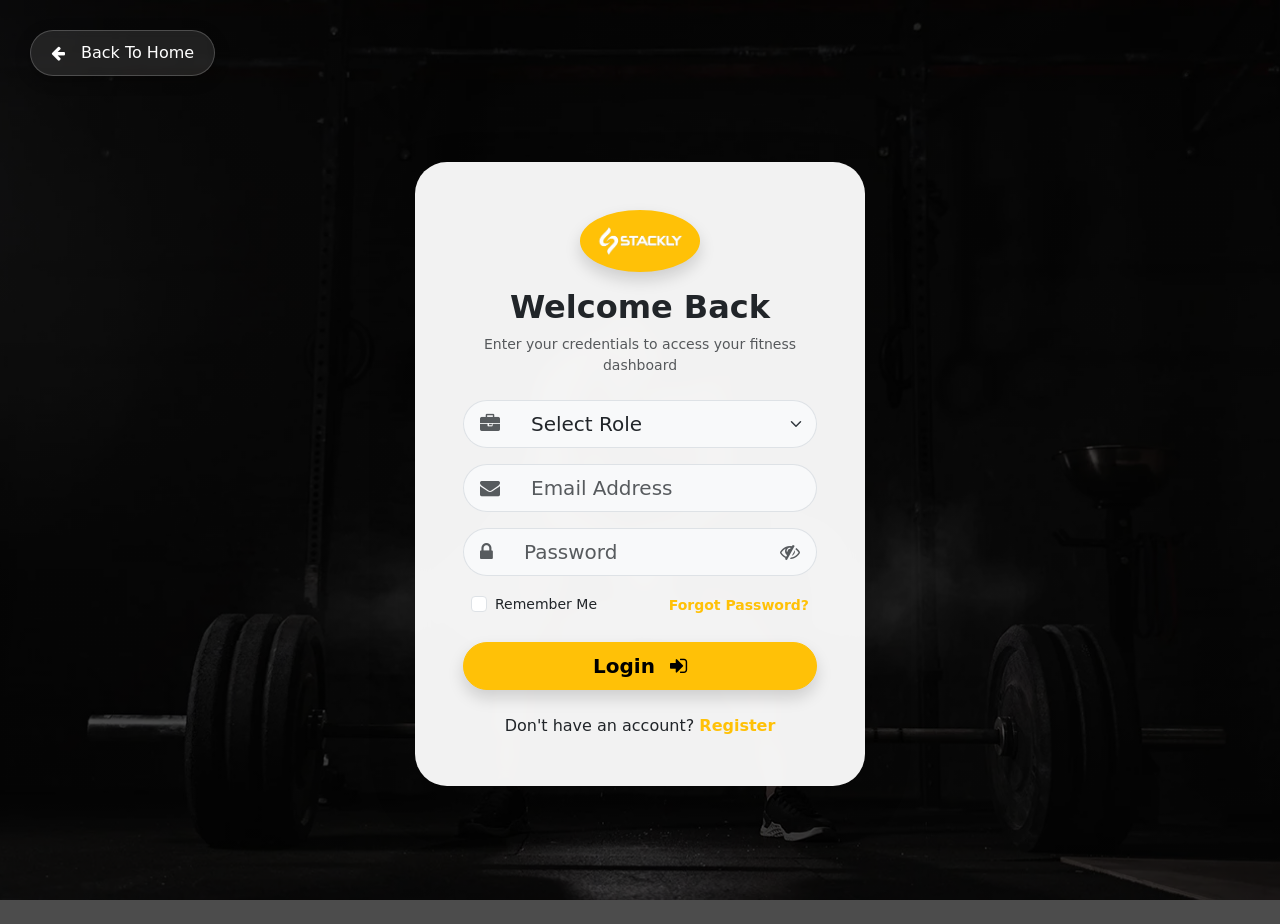
<file: login.html>
<!DOCTYPE html>
<html lang="en">

<head>
    <meta charset="UTF-8">
    <meta name="viewport" content="width=device-width, initial-scale=1.0">
    <title>Login</title>

    <link href="https://cdn.jsdelivr.net/npm/bootstrap@5.3.3/dist/css/bootstrap.min.css" rel="stylesheet">

    <link rel="stylesheet"
        href="https://cdnjs.cloudflare.com/ajax/libs/font-awesome/4.7.0/css/font-awesome.min.css">

        <!-- Custom CSS -->
    <link rel="stylesheet" href="css/style.css">
</head>

<body class="overflow-x-hidden" style="background: linear-gradient(rgba(0,0,0,0.7), rgba(0,0,0,0.7)), url('assets/images/banner2.webp') center/cover no-repeat fixed;">
    <!-- Back to Home -->
    <!-- <a href="index.html" class="back-home" data-aos="fade-right" data-aos-delay="100">
        <i class="fa-solid fa-arrow-left"></i>
        <span>Back to Home</span>
    </a> -->

    <a href="index.html"
            class=" back-home">
            <i class="fa fa-arrow-left me-2"></i>Back To Home
        </a>

    <div class="container min-vh-100 d-flex flex-column justify-content-center align-items-center py-5 mt-4">

        <!-- <a href="index.html"
            class="text-white text-decoration-none fw-bold shadow-sm px-3 py-2 rounded-pill bg-dark bg-opacity-25 border border-white border-opacity-25 mb-4 d-inline-block transition-all">
            <i class="fa fa-arrow-left me-2"></i>Back To Home
        </a> -->

        <div class="card shadow-lg border-0 rounded-5 w-100"
            style="max-width:450px; background: rgba(255, 255, 255, 0.95); backdrop-filter: blur(10px);">

            <div class="card-body p-4 p-sm-5">

                <div class="text-center mb-4">

                    <div class="bg-primary rounded-circle d-inline-flex p-3 mb-3 shadow">
                        <img src="assets/images/logoStackly.webp"
                            alt="logo"
                            height="30">
                    </div>

                    <h2 class="fw-bold text-dark">
                        Welcome Back
                    </h2>

                    <p class="text-muted small">
                        Enter your credentials to access your fitness dashboard
                    </p>

                </div>

                <form id="loginForm" data-aos="fade-up" data-aos-delay="400">

                    <div class="mb-3">
                        <div class="input-group input-group-lg">
                            <span class="input-group-text bg-light border-end-0 rounded-start-pill">
                                <i class="fa fa-briefcase text-muted"></i>
                            </span>
                            <select class="form-select bg-light border-start-0 rounded-end-pill" id="loginRole" required>
                                <option value="">Select Role</option>
                                <option>Admin</option>
                                <option>Trainer</option>
                                <option>Member</option>
                            </select>
                        </div>
                    </div>

                    <div class="input-group input-group-lg mb-3">

                        <span class="input-group-text bg-light border-end-0 rounded-start-pill">
                            <i class="fa fa-envelope text-muted"></i>
                        </span>

                        <input type="email"
                            class="form-control bg-light border-start-0 rounded-end-pill"
                            id="loginEmail"
                            placeholder="Email Address"
                            required>

                    </div>

                    <div class="input-group input-group-lg mb-3">

                        <span class="input-group-text bg-light border-end-0 rounded-start-pill">
                            <i class="fa fa-lock text-muted"></i>
                        </span>

                        <input type="password"
                            class="form-control bg-light border-start-0 border-end-0"
                            id="loginPassword"
                            placeholder="Password"
                            required>
                        <span class="input-group-text bg-light border-start-0 rounded-end-pill toggle-password" style="cursor: pointer;">
                            <i class="fa fa-eye-slash text-muted"></i>
                        </span>

                    </div>

                    <div class="d-flex justify-content-between align-items-center mb-4 px-2">

                        <div class="form-check">

                            <input class="form-check-input"
                                type="checkbox"
                                id="remember">

                            <label class="form-check-label small"
                                for="remember">

                                Remember Me

                            </label>

                        </div>

                        <a href="#"
                            class="text-decoration-none small fw-bold primary">

                            Forgot Password?

                        </a>

                    </div>

                    <button
                        class="btn btn-warning btn-lg w-100 fw-bold rounded-pill shadow">

                        Login
                        <i class="fa fa-sign-in ms-2"></i>

                    </button>

                </form>

                <div class="text-center mt-4">

                    <p class="mb-0">

                        Don't have an account?

                        <a href="signup.html"
                            class="fw-bold text-decoration-none primary">

                            Register

                        </a>

                    </p>

                </div>

            </div>

        </div>

    </div>

    <!-- AOS Animation JS -->
    <script src="https://unpkg.com/aos@2.3.1/dist/aos.js"></script>
    <script>
        AOS.init({ duration: 1000, once: true });
    </script>
    <script src="js/auth.js"></script>

</body>

</html>
</file>
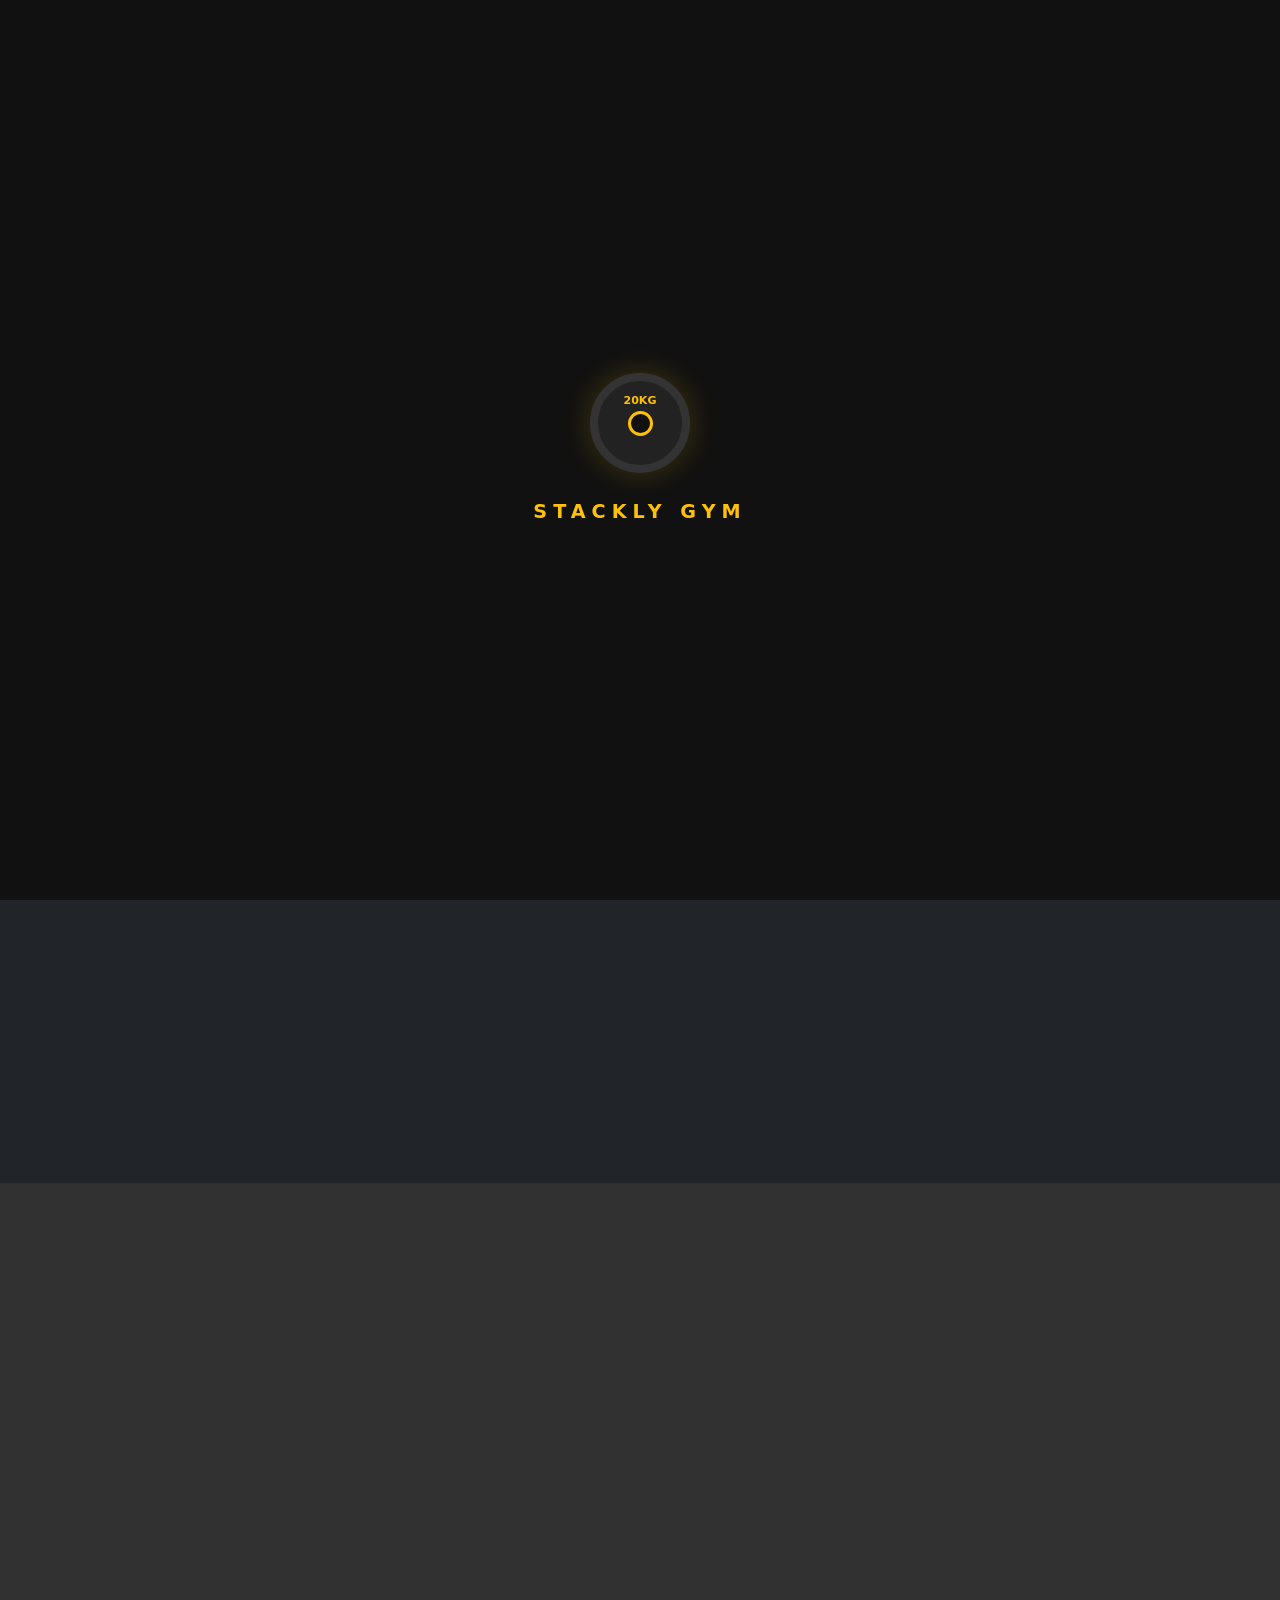
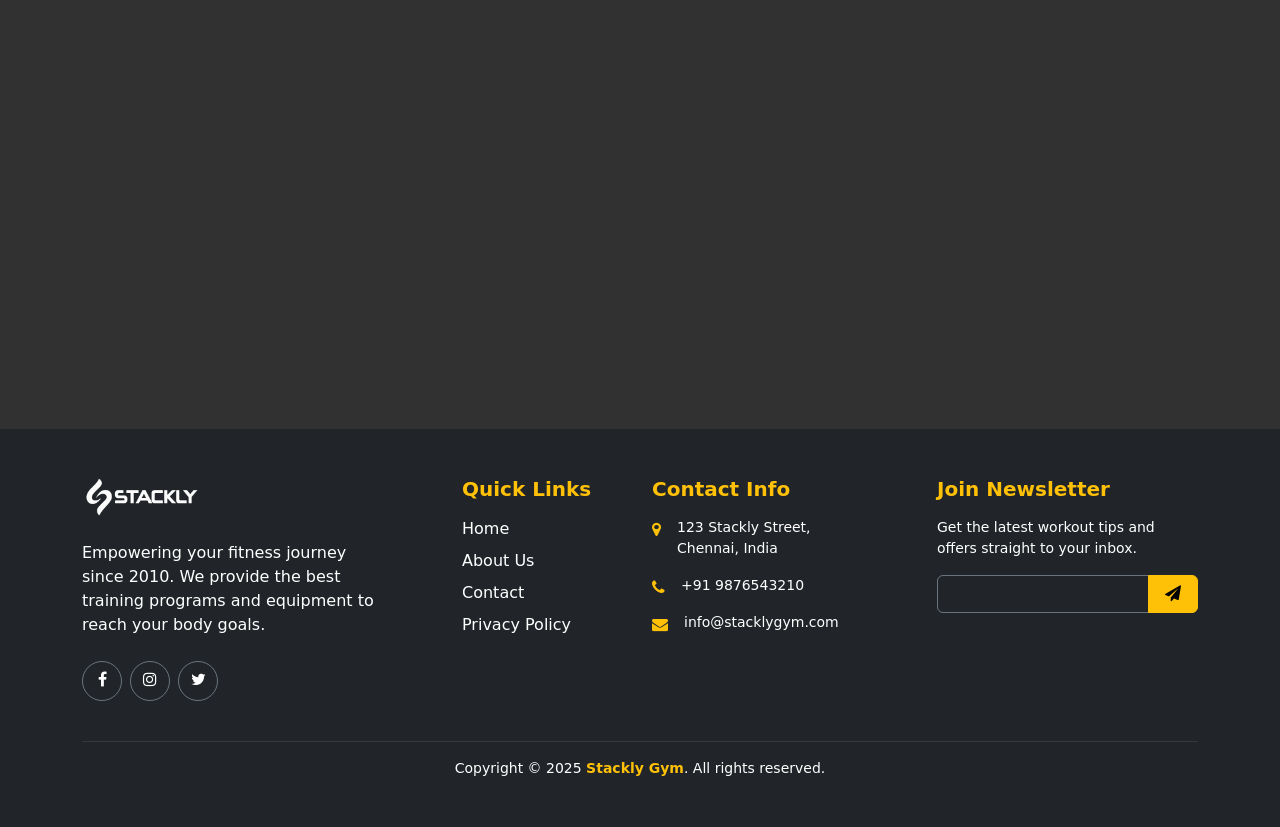
<file: pricing.html>
<!DOCTYPE html>
<html lang="en">

<head>
    <meta charset="UTF-8">
    <meta name="viewport" content="width=device-width, initial-scale=1.0">
    <title>Pricing Plans - Stackly Gym</title>

    <link href="https://cdn.jsdelivr.net/npm/bootstrap@5.3.3/dist/css/bootstrap.min.css" rel="stylesheet">
    <link rel="stylesheet" href="https://cdnjs.cloudflare.com/ajax/libs/font-awesome/4.7.0/css/font-awesome.min.css">
    <link href="https://unpkg.com/aos@2.3.1/dist/aos.css" rel="stylesheet">
    <link rel="stylesheet" href="css/style.css">
</head>

<body class="overflow-x-hidden">
    <div id="preloader">
        <div class="loader-plate"></div>
        <div class="loader-text primary">Stackly Gym</div>
    </div>

    <div id="header-placeholder"></div>

    <section class="banner about-hero position-relative text-center text-white py-10" style="background-image: url('assets/images/banner2.webp'); background-size: cover; background-position: center;">
        <div class="overlay"></div>
        <div class="container position-relative z-2">
            <div class="banner-tag text-white fw-bold text-uppercase mb-4" data-aos="fade-down">Flexible Memberships</div>
            <h1 class="display-1 fw-900 text-uppercase text-white mb-4" data-aos="fade-up">
                Pricing <span class="text-uppercase spin-container primary">
                    <span class="spin">P</span><span class="spin">l</span><span class="spin">a</span><span class="spin">n</span><span class="spin">s</span>
                </span>
            </h1>
        </div>
    </section>

    <section class="py-5 bg-dark text-white">
        <div class="container">
            <div class="text-center mb-5" data-aos="fade-up">
                <h2 class="fw-bold">Choose The Best Plan For You</h2>
                <div class="divider-wave primary mx-auto"></div>
                <p class="text-light opacity-75">Invest in your health with our transparent and affordable pricing tiers.</p>
            </div>

            <div class="row g-4 align-items-stretch">
                <!-- Basic -->
                <div class="col-lg-4" data-aos="fade-up" data-aos-delay="100">
                    <div class="card pricing-card h-100 p-5 rounded-4 text-center">
                        <h4 class="fw-bold text-white">Basic</h4>
                        <h2 class="display-4 fw-bold my-4 primary">$19<small class="h6 text-white">/mo</small></h2>
                        <ul class="list-unstyled mb-5 text-start text-white">
                            <li class="mb-3"><i class="fa fa-check primary me-2"></i> Gym Access (Mon-Fri)</li>
                            <li class="mb-3"><i class="fa fa-check primary me-2"></i> 1 Group Class/Week</li>
                            <li class="mb-3"><i class="fa fa-check primary me-2"></i> Locker Room Access</li>
                            <li class="mb-3 opacity-50"><i class="fa fa-times me-2"></i> Personal Trainer</li>
                            <li class="mb-0 opacity-50"><i class="fa fa-times me-2"></i> Custom Diet Plan</li>
                        </ul>
                        <a href="signup.html" class="btn btn-warning w-100 rounded-pill fw-bold py-3 mt-auto">CHOOSE PLAN</a>
                    </div>
                </div>

                <!-- Standard -->
                <div class="col-lg-4" data-aos="fade-up" data-aos-delay="200">
                    <div class="card pricing-card highlighted h-100 p-5 rounded-5 text-center">
                        <div class="popular-badge">MOST POPULAR</div>
                        <h4 class="fw-bold">Standard</h4>
                        <h2 class="display-4 fw-bold my-4">$39<small class="h6">/mo</small></h2>
                        <ul class="list-unstyled mb-5 text-start">
                            <li class="mb-3"><i class="fa fa-check me-2"></i> 24/7 Gym Access</li>
                            <li class="mb-3"><i class="fa fa-check me-2"></i> Unlimited Group Classes</li>
                            <li class="mb-3"><i class="fa fa-check me-2"></i> Access to Sauna</li>
                            <li class="mb-3"><i class="fa fa-check me-2"></i> 1 PT Session/Month</li>
                            <li class="mb-0 opacity-50"><i class="fa fa-times me-2"></i> Advanced Supplement Kit</li>
                        </ul>
                        <a href="signup.html" class="btn btn-outline-light btn-dark w-100 rounded-pill fw-bold py-3 mt-auto">CHOOSE PLAN</a>
                    </div>
                </div>

                <!-- Ultimate -->
                <div class="col-lg-4" data-aos="fade-up" data-aos-delay="300">
                    <div class="card pricing-card h-100 p-5 rounded-4 text-center">
                        <h4 class="fw-bold text-white">Ultimate</h4>
                        <h2 class="display-4 fw-bold my-4 primary">$59<small class="h6 text-white">/mo</small></h2>
                        <ul class="list-unstyled mb-5 text-start text-white">
                            <li class="mb-3"><i class="fa fa-check primary me-2"></i> All Standard Benefits</li>
                            <li class="mb-3"><i class="fa fa-check primary me-2"></i> Dedicated Personal Coach</li>
                            <li class="mb-3"><i class="fa fa-check primary me-2"></i> Personalized Diet Plan</li>
                            <li class="mb-3"><i class="fa fa-check primary me-2"></i> Bi-Weekly Health Checks</li>
                            <li class="mb-0"><i class="fa fa-check primary me-2"></i> Free Supplement Box</li>
                        </ul>
                        <a href="signup.html" class="btn btn-warning w-100 rounded-pill fw-bold py-3 mt-auto">CHOOSE PLAN</a>
                    </div>
                </div>
            </div>
        </div>
    </section>

    <!-- FAQ Section -->
    <section class="py-5 position-relative overflow-hidden" style="background: linear-gradient(rgba(0,0,0,0.8), rgba(0,0,0,0.8)), url('assets/images/sport.webp') center/cover no-repeat fixed;">
        <div class="container position-relative z-1">
            <div class="text-center mb-5 text-white" data-aos="fade-down">
                <span class="text-uppercase primary fw-bold letter-spacing-2">Got Questions?</span>
                <h2 class="fw-bold mt-2">Frequently Asked Questions</h2>
                <div class="divider-wave primary mx-auto"></div>
                <p class="text-light opacity-75 lead mx-auto" style="max-width: 700px;">Find answers to the most common questions about our membership plans, facilities, and services.</p>
            </div>
            <div class="row justify-content-center align-items-center gy-5">
                <div class="col-lg-6" data-aos="fade-right">
                    <img src="assets/images/articles1.webp" class="img-fluid rounded-5 shadow-lg border border-5 border-white" alt="FAQ Image">
                </div>
                <div class="col-lg-6" data-aos="fade-left">
                    <div class="accordion accordion-flush shadow-lg rounded-4 overflow-hidden border border-white border-opacity-25" id="faqAccordion">
                        <div class="accordion-item bg-transparent text-white">
                            <h2 class="accordion-header">
                                <button class="accordion-button fw-bold py-4 bg-transparent text-white" type="button" data-bs-toggle="collapse" data-bs-target="#faq1">
                                    Can I change my plan later?
                                </button>
                            </h2>
                            <div id="faq1" class="accordion-collapse collapse show" data-bs-parent="#faqAccordion">
                                <div class="accordion-body text-light opacity-75">
                                    Yes, you can upgrade or downgrade your membership plan at any time through your dashboard or by visiting our front desk. We offer flexibility to ensure your plan always matches your fitness journey.
                                </div>
                            </div>
                        </div>
                        <div class="accordion-item bg-transparent text-white">
                            <h2 class="accordion-header">
                                <button class="accordion-button collapsed fw-bold py-4 bg-transparent text-white" type="button" data-bs-toggle="collapse" data-bs-target="#faq2">
                                    Are there any registration fees?
                                </button>
                            </h2>
                            <div id="faq2" class="accordion-collapse collapse" data-bs-parent="#faqAccordion">
                                <div class="accordion-body text-light opacity-75">
                                    We believe in transparency. There are NO hidden registration fees or initiation fees. You only pay the membership cost listed above, making it simple and straightforward to join.
                                </div>
                            </div>
                        </div>
                        <div class="accordion-item bg-transparent text-white">
                            <h2 class="accordion-header">
                                <button class="accordion-button collapsed fw-bold py-4 bg-transparent text-white" type="button" data-bs-toggle="collapse" data-bs-target="#faq3">
                                    Is a personal trainer included in all plans?
                                </button>
                            </h2>
                            <div id="faq3" class="accordion-collapse collapse" data-bs-parent="#faqAccordion">
                                <div class="accordion-body text-light opacity-75">
                                    Personal training is included in our Standard (monthly sessions) and Ultimate (dedicated coach) plans. Basic plan members can hire trainers separately at a discounted rate.
                                </div>
                            </div>
                        </div>
                        <div class="accordion-item bg-transparent text-white">
                            <h2 class="accordion-header">
                                <button class="accordion-button collapsed fw-bold py-4 bg-transparent text-white" type="button" data-bs-toggle="collapse" data-bs-target="#faq4">
                                    What are your gym's operating hours?
                                </button>
                            </h2>
                            <div id="faq4" class="accordion-collapse collapse" data-bs-parent="#faqAccordion">
                                <div class="accordion-body text-light opacity-75">
                                    Our gym is open 24/7 for Standard and Ultimate members, allowing you to train whenever it suits your schedule. Basic members have access from Monday to Friday, 6 AM to 10 PM.
                                </div>
                            </div>
                        </div>
                        <div class="accordion-item bg-transparent text-white">
                            <h2 class="accordion-header">
                                <button class="accordion-button collapsed fw-bold py-4 bg-transparent text-white" type="button" data-bs-toggle="collapse" data-bs-target="#faq5">
                                    Do you offer trial memberships?
                                </button>
                            </h2>
                            <div id="faq5" class="accordion-collapse collapse" data-bs-parent="#faqAccordion">
                                <div class="accordion-body text-light opacity-75">
                                    Yes, we offer a complimentary 3-day trial for all new visitors. This allows you to experience our facilities and classes before committing to a membership. Contact us to book your trial!
                                </div>
                            </div>
                        </div>
                    </div>
                </div>
            </div>
        </div>
    </section>

    <div id="footer-placeholder"></div>

    <script src="https://code.jquery.com/jquery-3.7.1.min.js"></script>
    <script src="https://cdn.jsdelivr.net/npm/bootstrap@5.3.3/dist/js/bootstrap.bundle.min.js"></script>
    <script src="https://unpkg.com/aos@2.3.1/dist/aos.js"></script>
    <script src="js/main.js"></script>
</body>
</html>
</file>
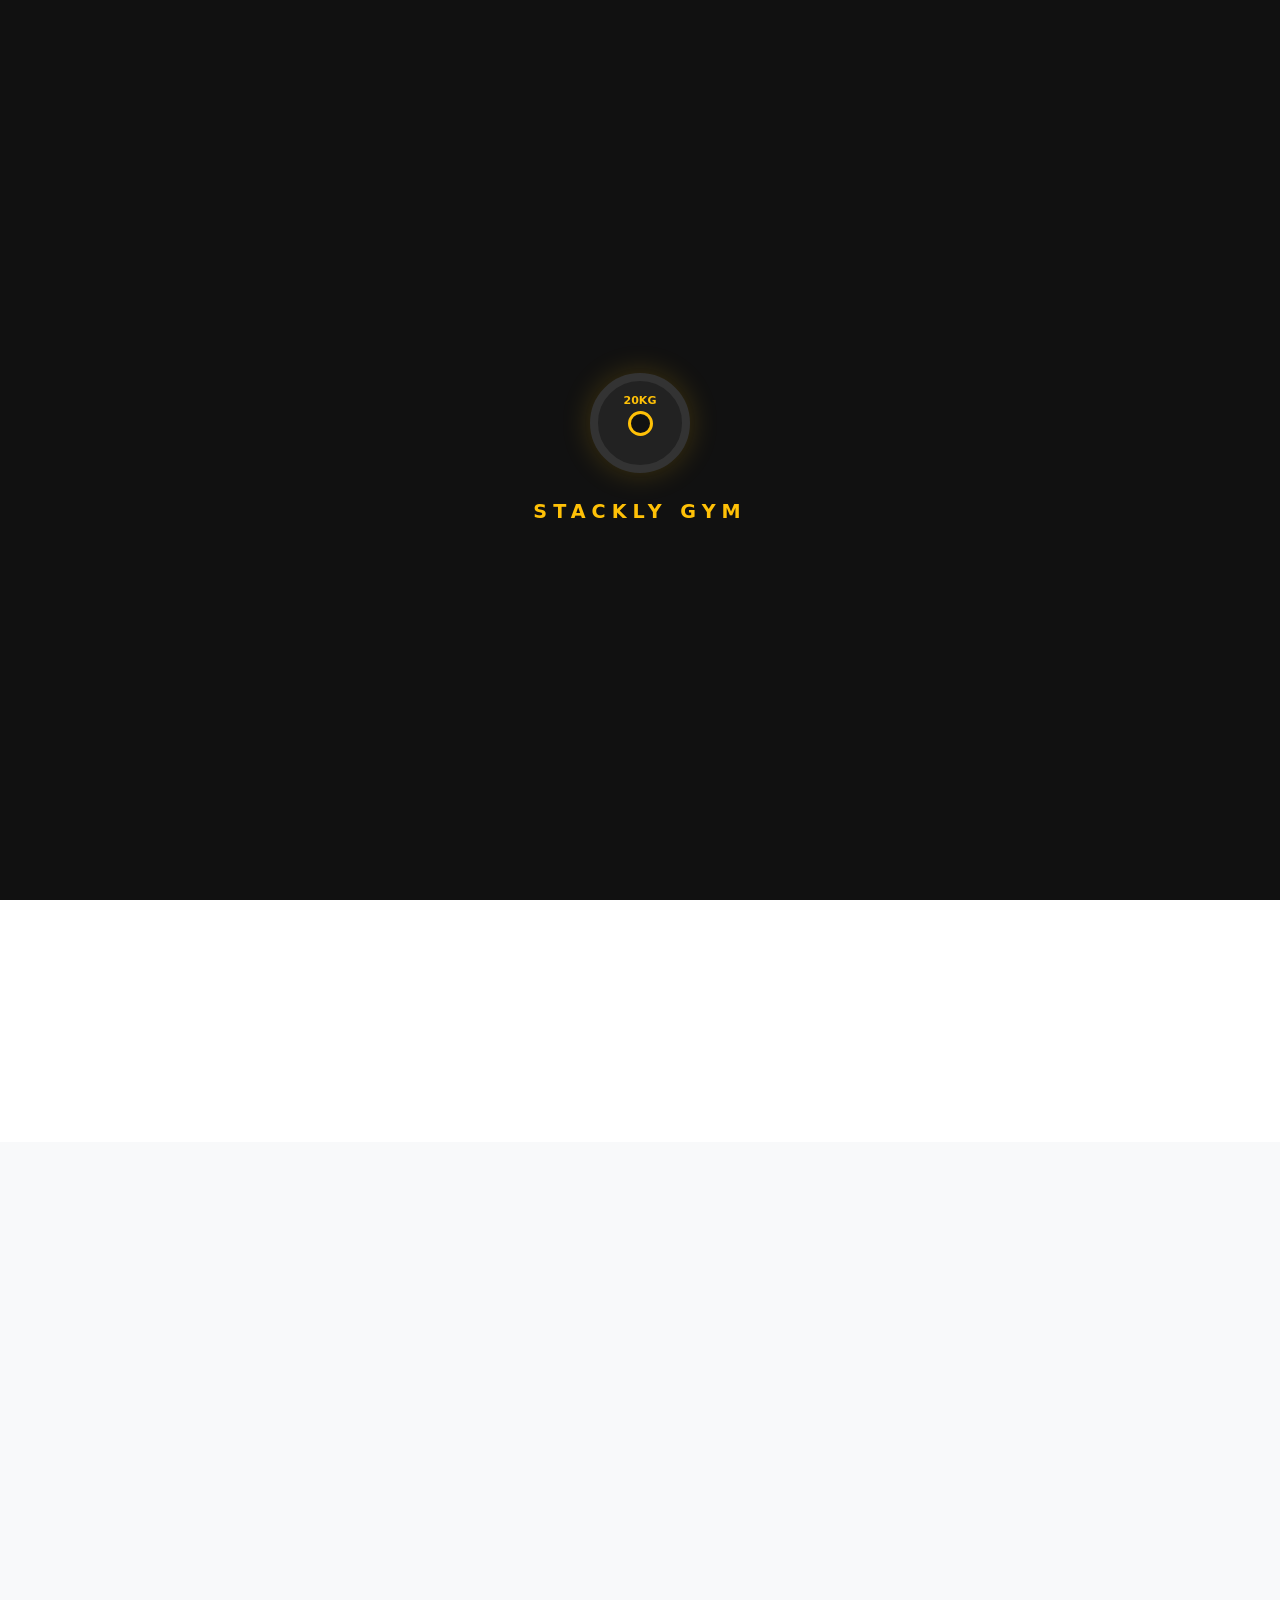
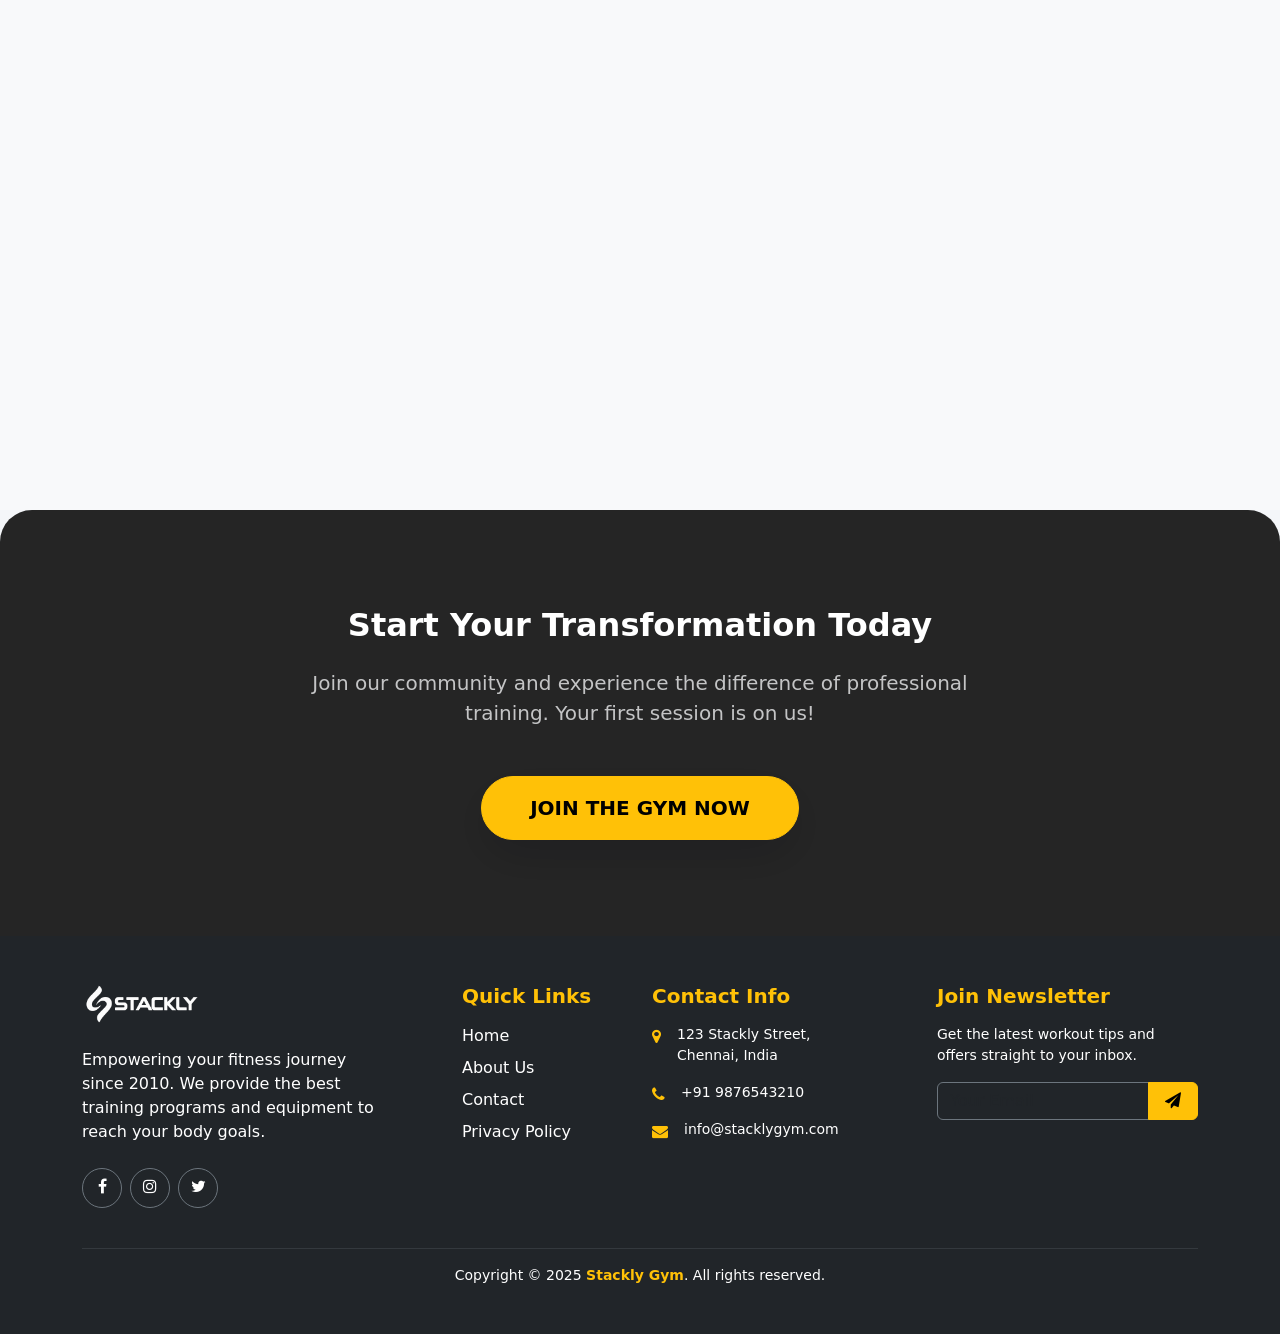
<file: services.html>
<!DOCTYPE html>
<html lang="en">

<head>
    <meta charset="UTF-8">
    <meta name="viewport" content="width=device-width, initial-scale=1.0">
    <title>Our Services - Stackly Gym</title>

    <link href="https://cdn.jsdelivr.net/npm/bootstrap@5.3.3/dist/css/bootstrap.min.css" rel="stylesheet">
    <link rel="stylesheet" href="https://cdnjs.cloudflare.com/ajax/libs/font-awesome/4.7.0/css/font-awesome.min.css">
    <link href="https://unpkg.com/aos@2.3.1/dist/aos.css" rel="stylesheet">
    <link rel="stylesheet" href="https://cdn.jsdelivr.net/npm/swiper@11/swiper-bundle.min.css">
    <link rel="stylesheet" href="css/style.css">
</head>

<body class="overflow-x-hidden">
    <div id="preloader">
        <div class="loader-plate"></div>
        <div class="loader-text primary">Stackly Gym</div>
    </div>

    <div id="header-placeholder"></div>

    <section class="banner about-hero position-relative text-center text-white py-10" style="background-image: url('assets/images/banner.webp'); background-size: cover; background-position: center; min-height: 500px;">
        <div class="overlay"></div>
        <div class="container position-relative z-2 h-100 d-flex align-items-center">
            <div class="row w-100 justify-content-center">
                <div class="col-lg-8">
                    <div class="banner-tag text-white fw-bold text-uppercase mb-4" data-aos="fade-down">Premium Programs</div>
                    <h1 class="display-1 fw-900 text-uppercase text-white mb-4" data-aos="fade-up">
                        Our <span class="text-uppercase spin-container primary">
                            <span class="spin">S</span><span class="spin">e</span><span class="spin">r</span><span class="spin">v</span><span class="spin">i</span><span class="spin">c</span><span class="spin">e</span><span class="spin">s</span>
                        </span>
                    </h1>
                </div>
            </div>
        </div>
    </section>

    <section class="py-5 bg-white">
        <div class="container">
            <div class="row align-items-center gy-5">
                <div class="col-lg-6" data-aos="fade-right">
                    <span class="text-uppercase primary fw-bold letter-spacing-2">Why Choose Us</span>
                    <h2 class="fw-bold mt-2">Personalized Fitness Solutions For Everyone</h2>
                    <div class="divider-wave primary"></div>
                    <p class="text-muted lead">We offer a wide range of fitness services designed to cater to all levels, from beginners to professional athletes. Our expert trainers use science-backed methods to ensure you reach your goals efficiently and safely.</p>
                    <div class="row g-4 mt-2">
                        <div class="col-sm-6">
                            <div class="d-flex align-items-center gap-2">
                                <i class="fa fa-check-circle primary h5 mb-0"></i>
                                <span class="fw-bold">Expert Coaching</span>
                            </div>
                        </div>
                        <div class="col-sm-6">
                            <div class="d-flex align-items-center gap-2">
                                <i class="fa fa-check-circle primary h5 mb-0"></i>
                                <span class="fw-bold">Modern Equipment</span>
                            </div>
                        </div>
                        <div class="col-sm-6">
                            <div class="d-flex align-items-center gap-2">
                                <i class="fa fa-check-circle primary h5 mb-0"></i>
                                <span class="fw-bold">Flexible Timing</span>
                            </div>
                        </div>
                        <div class="col-sm-6">
                            <div class="d-flex align-items-center gap-2">
                                <i class="fa fa-check-circle primary h5 mb-0"></i>
                                <span class="fw-bold">Nutrition Plans</span>
                            </div>
                        </div>
                    </div>
                </div>
                <div class="col-lg-6" data-aos="zoom-in">
                    <img src="assets/images/sport.webp" class="img-fluid rounded-5 shadow-lg border border-5 border-white" alt="Services">
                </div>
            </div>
        </div>
    </section>

    <section class="py-5 bg-light">
        <div class="container">
            <div class="row g-4">
                <div class="col-lg-4 col-md-6" data-aos="fade-up" data-aos-delay="100">
                    <div class="service-box bg-white rounded-4 shadow-sm text-center h-100 p-5">
                        <img src="assets/images/powerlifting.webp" alt="Gym" class="mb-4" style="height: 70px;">
                        <h4 class="primary fw-bold">Weight Lifting</h4>
                        <p class="text-muted">Master the art of strength training with our professional powerlifting and bodybuilding equipment.</p>
                        <a href="404.html">GET STARTED</a>
                    </div>
                </div>
                <div class="col-lg-4 col-md-6" data-aos="fade-up" data-aos-delay="200">
                    <div class="service-box bg-white rounded-4 shadow-sm text-center h-100 p-5">
                        <img src="assets/images/descipline.webp" alt="Yoga" class="mb-4" style="height: 70px;">
                        <h4 class="primary fw-bold">Yoga & Meditation</h4>
                        <p class="text-muted">Find your inner peace and improve flexibility with our expert-led yoga sessions for all levels.</p>
                        <a href="404.html">GET STARTED</a>
                    </div>
                </div>
                <div class="col-lg-4 col-md-6" data-aos="fade-up" data-aos-delay="300">
                    <div class="service-box bg-white rounded-4 shadow-sm text-center h-100 p-5">
                        <img src="assets/images/weightloss.webp" alt="Cardio" class="mb-4" style="height: 70px;">
                        <h4 class="primary fw-bold">Cardio Training</h4>
                        <p class="text-muted">Boost your heart health and burn calories with our high-intensity cardio zones and classes.</p>
                        <a href="404.html">GET STARTED</a>
                    </div>
                </div>
                <div class="col-lg-4 col-md-6" data-aos="fade-up" data-aos-delay="100">
                    <div class="service-box bg-white rounded-4 shadow-sm text-center h-100 p-5">
                        <img src="assets/images/powerlifting.webp" alt="Trainer" class="mb-4" style="height: 70px;">
                        <h4 class="primary fw-bold">Personal Training</h4>
                        <p class="text-muted">Get one-on-one attention from our certified coaches to reach your specific fitness milestones.</p>
                        <a href="404.html">GET STARTED</a>
                    </div>
                </div>
                <div class="col-lg-4 col-md-6" data-aos="fade-up" data-aos-delay="200">
                    <div class="service-box bg-white rounded-4 shadow-sm text-center h-100 p-5">
                        <img src="assets/images/articles1.webp" alt="Boxing" class="mb-4" style="height: 70px; object-fit: contain;">
                        <h4 class="primary fw-bold">Boxing & MMA</h4>
                        <p class="text-muted">Learn self-defense and improve your stamina with our professional combat sports programs.</p>
                        <a href="404.html">GET STARTED</a>
                    </div>
                </div>
                <div class="col-lg-4 col-md-6" data-aos="fade-up" data-aos-delay="300">
                    <div class="service-box bg-white rounded-4 shadow-sm text-center h-100 p-5">
                        <img src="assets/images/articles2.webp" alt="Diet" class="mb-4" style="height: 70px; object-fit: contain;">
                        <h4 class="primary fw-bold">Nutrition Planning</h4>
                        <p class="text-muted">Fuel your body right with personalized meal plans designed by our expert nutritionists.</p>
                        <a href="404.html">GET STARTED</a>
                    </div>
                </div>
            </div>
        </div>
    </section>

    <section class="contact-qoute py-5 position-relative rounded-top-5 overflow-hidden" style="background: linear-gradient(rgba(0,0,0,0.85), rgba(0,0,0,0.85)), url('assets/images/banner2.webp') center/cover no-repeat fixed;">
        <div class="container position-relative z-1 text-center py-5">
            <h2 class="text-white fw-bold mb-4">Start Your Transformation Today</h2>
            <p class="text-light opacity-75 lead mb-5 mx-auto" style="max-width: 700px;">Join our community and experience the difference of professional training. Your first session is on us!</p>
            <a href="404.html" class="btn btn-warning btn-lg px-5 py-3 rounded-pill fw-bold shadow-lg transition-transform">JOIN THE GYM NOW</a>
        </div>
    </section>

    <div id="footer-placeholder"></div>

    <script src="https://code.jquery.com/jquery-3.7.1.min.js"></script>
    <script src="https://cdn.jsdelivr.net/npm/bootstrap@5.3.3/dist/js/bootstrap.bundle.min.js"></script>
    <script src="https://cdn.jsdelivr.net/npm/swiper@11/swiper-bundle.min.js"></script>
    <script src="https://unpkg.com/aos@2.3.1/dist/aos.js"></script>
    <script src="js/main.js"></script>
</body>
</html>
</file>
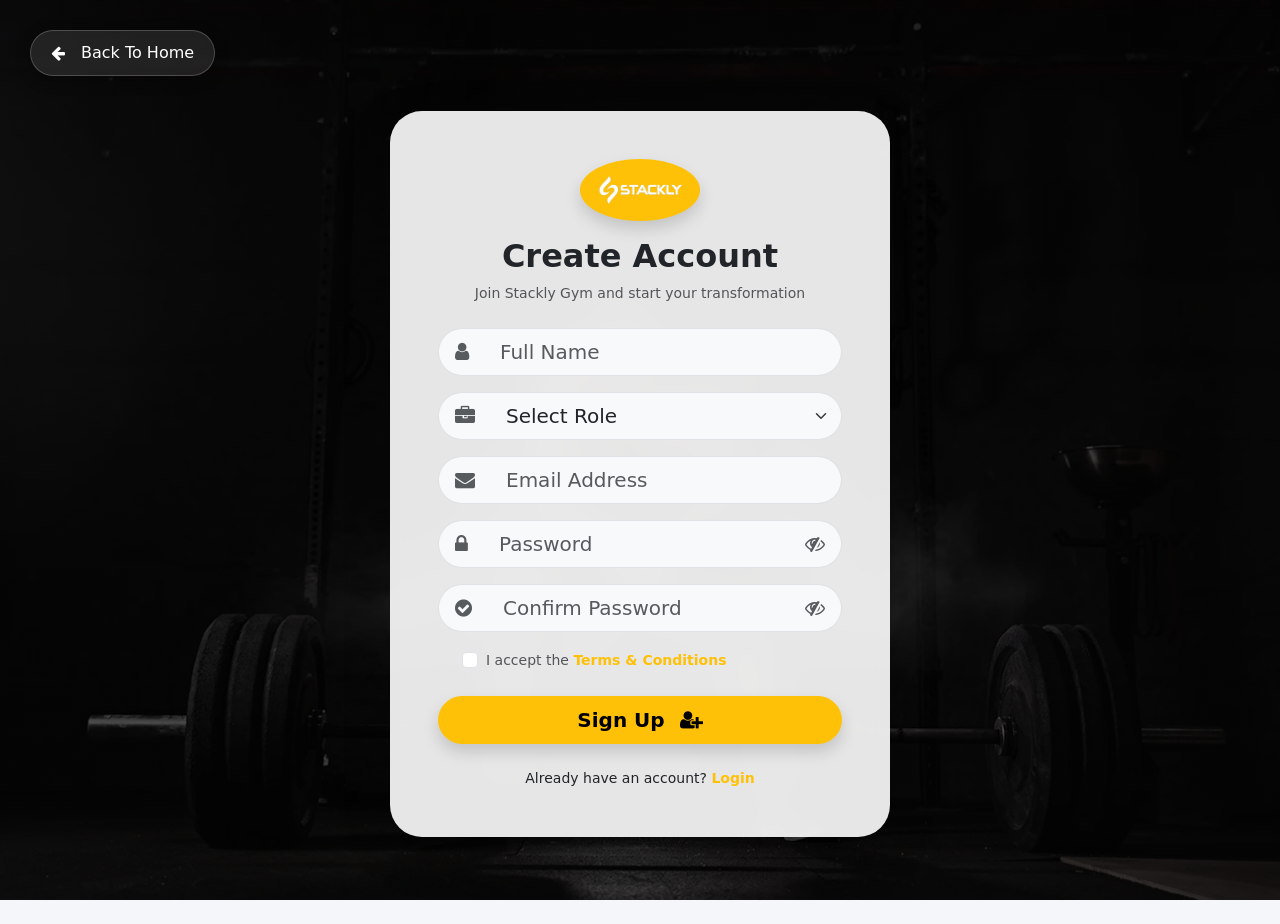
<file: signup.html>
<!DOCTYPE html>
<html lang="en">

<head>
    <meta charset="UTF-8">
    <meta name="viewport" content="width=device-width, initial-scale=1.0">
    <title>Register</title>

    <link href="https://cdn.jsdelivr.net/npm/bootstrap@5.3.3/dist/css/bootstrap.min.css" rel="stylesheet">
    <link rel="stylesheet" href="https://cdnjs.cloudflare.com/ajax/libs/font-awesome/4.7.0/css/font-awesome.min.css">

    <!-- AOS Animation CSS -->
    <link href="https://unpkg.com/aos@2.3.1/dist/aos.css" rel="stylesheet">
    <!-- Custom CSS -->
    <link rel="stylesheet" href="css/style.css">
</head>

<body class="overflow-x-hidden">
    <!-- Animated Background -->
    <div class="auth-bg-wrapper">
        <div class="auth-bg-animated" style="background-image: linear-gradient(rgba(0,0,0,0.7), rgba(0,0,0,0.7)), url('assets/images/banner2.webp');"></div>
    </div>

    <!-- Back to Home -->
    <a href="index.html" class="back-home" data-aos="fade-right">
        <i class="fa fa-arrow-left me-2"></i>Back To Home
    </a>

    <div class="container min-vh-100 d-flex flex-column justify-content-center align-items-center py-5 mt-4">

        <div class="card shadow-lg border-0 rounded-5 w-100" data-aos="zoom-in" data-aos-duration="1000"
            style="max-width:500px; background: rgba(255, 255, 255, 0.9); backdrop-filter: blur(15px); -webkit-backdrop-filter: blur(15px);">

            <div class="card-body p-4 p-sm-5">

                <div class="text-center mb-4" data-aos="fade-up" data-aos-delay="200">
                    <div class="bg-primary rounded-circle d-inline-flex p-3 mb-3 shadow">
                        <img src="assets/images/logoStackly.webp" alt="logo" height="30">
                    </div>

                    <h2 class="fw-bold text-dark">Create Account</h2>
                    <p class="text-muted small">Join Stackly Gym and start your transformation</p>
                </div>

            <form id="signupForm" data-aos="fade-up" data-aos-delay="400">

                    <!-- Full Name -->
                    <div class="input-group input-group-lg mb-3">
                        <span class="input-group-text bg-light border-end-0 rounded-start-pill">
                            <i class="fa fa-user text-muted"></i>
                        </span>
                        <input type="text" class="form-control bg-light border-start-0 rounded-end-pill" 
                            placeholder="Full Name" id="name" required>
                    </div>

                    <!-- Role Selection -->
                    <div class="mb-3">
                        <div class="input-group input-group-lg">
                            <span class="input-group-text bg-light border-end-0 rounded-start-pill">
                                <i class="fa fa-briefcase text-muted"></i>
                            </span>
                            <select class="form-select bg-light border-start-0 rounded-end-pill" id="role" required>
                                <option value="">Select Role</option>
                                <option>Admin</option>
                                <option>Trainer</option>
                                <option>Member</option>
                            </select>
                        </div>
                    </div>

                    <!-- Email -->
                    <div class="input-group input-group-lg mb-3">
                        <span class="input-group-text bg-light border-end-0 rounded-start-pill">
                            <i class="fa fa-envelope text-muted"></i>
                        </span>
                        <input type="email" class="form-control bg-light border-start-0 rounded-end-pill" 
                            placeholder="Email Address" id="email" required>
                    </div>

                    <!-- Password -->
                    <div class="input-group input-group-lg mb-3">
                        <span class="input-group-text bg-light border-end-0 rounded-start-pill">
                            <i class="fa fa-lock text-muted"></i>
                        </span>
                        <input type="password" class="form-control bg-light border-start-0 border-end-0" 
                            placeholder="Password" id="password" required>
                        <span class="input-group-text bg-light border-start-0 rounded-end-pill toggle-password" style="cursor: pointer;">
                            <i class="fa fa-eye-slash text-muted"></i>
                        </span>
                    </div>

                    <!-- Confirm Password -->
                    <div class="input-group input-group-lg mb-3">
                        <span class="input-group-text bg-light border-end-0 rounded-start-pill">
                            <i class="fa fa-check-circle text-muted"></i>
                        </span>
                        <input type="password" class="form-control bg-light border-start-0 border-end-0" 
                            placeholder="Confirm Password" id="confirmPassword" required>
                        <span class="input-group-text bg-light border-start-0 rounded-end-pill toggle-password" style="cursor: pointer;">
                            <i class="fa fa-eye-slash text-muted"></i>
                        </span>
                    </div>

                    <!-- Terms & Conditions -->
                    <div class="form-check mb-4 px-5">
                        <input type="checkbox" class="form-check-input" id="terms" required>
                        <label class="form-check-label small text-muted" for="terms">
                            I accept the <a href="#" class="text-decoration-none primary fw-bold">Terms & Conditions</a>
                        </label>
                    </div>

                    <!-- Register Button -->
                    <button class="btn btn-warning btn-lg w-100 fw-bold rounded-pill shadow">
                        Sign Up
                        <i class="fa fa-user-plus ms-2"></i>
                    </button>

            </form>

                <!-- Redirect to Login -->
                <div class="text-center mt-4">
                    <p class="mb-0 small">
                        Already have an account?
                        <a href="login.html" class="fw-bold text-decoration-none primary">
                            Login
                        </a>
                    </p>
                </div>

            </div>

        </div>

    </div>

    <!-- AOS Animation JS -->
    <script src="https://unpkg.com/aos@2.3.1/dist/aos.js"></script>
    <!-- Simple JS to ensure background covers properly on mobile -->
    <script>
        document.addEventListener('DOMContentLoaded', function() {
            document.body.style.minHeight = window.innerHeight + 'px';
            AOS.init({ duration: 1000, once: true });
        });
    </script>
    <script src="js/auth.js"></script>

</body>

</html>
</file>
<file: css/style.css>
body {
    background: #f4f6f9;
}

.hero {
    height: 90vh;
    display: flex;
    align-items: center;
    justify-content: center;
    text-align: center;
    background: linear-gradient(135deg,
            #111,
            #333);
    color: white;
}

.hero h1 {
    font-size: 4rem;
    font-weight: bold;
}



.sidebar {
    width: 260px;
    height: calc(100vh - 81px);
    position: sticky;
    top: 81px;
    background: #fff;
    border-right: 1px solid rgba(0,0,0,0.05);
    transition: all 0.3s ease-in-out;
    z-index: 1040;
    overflow-y: auto;
}

.sidebar a {
    display: block;
    padding: 14px 25px;
    color: #444;
    text-decoration: none;
    font-weight: 500;
    transition: 0.3s;
}

.sidebar a:hover, .sidebar a.active {
    background: rgba(255, 193, 7, 0.1);
    color: #ffc107;
    border-right: 4px solid #ffc107;
}

.content {
    flex: 1;
    padding: 25px;
    width: 100%;
    transition: all 0.3s ease;
}

@media(max-width:768px) {
    .hero h1 {
        font-size: 2.5rem;
    }
}

@media (max-width: 991.98px) {
    .sidebar {
        position: fixed;
        left: -260px;
        top: 81px;
        height: calc(100vh - 81px);
        box-shadow: 10px 0 30px rgba(0,0,0,0.1);
    }
    .sidebar.show {
        left: 0;
    }
    .sidebar-overlay {
        display: none;
        position: fixed;
        top: 81px;
        left: 0;
        width: 100%;
        height: calc(100vh - 81px);
        background: rgba(0,0,0,0.5);
        z-index: 1030;
        backdrop-filter: blur(2px);
    }
    .sidebar-overlay.show {
        display: block;
    }
}

.breadcrumb {
    background: linear-gradient(rgba(0, 0, 0, 0.7), rgba(0, 0, 0, 0.7)), url('/assets/images/banner.webp');
    background-size: cover;
    padding: 100px 0;
    color: white;
}

.primary {
    color: #ffc107;
}

/* Bootstrap warning color matching your theme */
.bg-primary {
    background-color: #ffc107 !important;
}

.btn-primary {
    background-color: #ffc107;
    border: none;
    color: black;
    padding: 10px 25px;
    font-weight: bold;
}

.btn-primary:hover {
    background-color: #e0a800;
    color: black;
}

/* Custom hover for btn-warning to match theme */
.btn-warning:hover {
    background-color: #212529 !important; /* Dark background */
    color: #ffc107 !important; /* Primary yellow text */
    border-color: #ffc107 !important; /* Yellow border */
}

.divider-wave {
    height: 2px;
    width: 50px;
    background: #ffc107;
    margin: 15px 0;
}

/* checked */
.form-check-input:checked {
    background-color: #ffc107 !important;
    border-color: #ffc107 !important;
}

.feature-box {
    padding: 40px;
    transition: 0.3s;
    /* background: #212529; */
    color: white;
    /* margin-bottom: 20px; */
}

.feature-box:hover {
    transform: translateY(-10px);
    border-color: #ffc107 !important;
}

.service-box {
    padding: 30px;
    margin-bottom: 30px;
    border: 1px dashed #ccc;
    transition: all 0.3s ease-in-out; /* Smoother transition for all properties */
    position: relative;
    overflow: hidden;
    background-color: #fff; /* Default background for non-warning cards */
    color: #212529; /* Default text color */
}

.service-box:hover {
    background-color: #ffc107 !important; /* Primary theme color on hover */
    border-color: #ffc107 !important; /* Solid primary border on hover */
    transform: translateY(-8px); /* Lift effect */
    box-shadow: 0 15px 30px rgba(0, 0, 0, 0.2); /* Subtle shadow */
}

.service-box:hover h4,
.service-box:hover p,
.service-box:hover a {
    color: #212529 !important; /* Dark text for contrast on yellow background */
}

.service-box a {
    transition: all 0.4s cubic-bezier(0.175, 0.885, 0.32, 1.275);
    display: inline-block;
    padding: 10px 25px;
    background: #212529;
    color: #fff !important;
    border-radius: 50px;
    font-size: 0.75rem;
    text-transform: uppercase;
    letter-spacing: 1px;
    margin-top: 15px;
    text-decoration: none !important;
}

.service-box a i {
    transition: transform 0.3s ease;
}

.service-box:hover a {
    background-color: #fff !important;
    color: #212529 !important;
    box-shadow: 0 5px 15px rgba(0,0,0,0.1);
}

.service-box a:hover i {
    transform: translateX(5px);
}

/* Modern Hero Enhancements */
.banner .overlay {
    position: absolute;
    top: 0;
    left: 0;
    width: 100%;
    height: 100%;
    background: linear-gradient(90deg, rgba(0,0,0,0.85) 0%, rgba(0,0,0,0.4) 50%, rgba(0,0,0,0.2) 100%);
    z-index: 1;
}

.banner-tag {
    font-size: 0.85rem;
    letter-spacing: 3px;
    padding: 8px 20px;
    border-left: 4px solid #ffc107;
    background: rgba(255, 193, 7, 0.1);
    display: inline-block;
}

.hero-glass-card {
    background: rgba(255, 255, 255, 0.1);
    backdrop-filter: blur(10px);
    border: 1px solid rgba(255, 255, 255, 0.2);
    padding: 20px;
    border-radius: 20px;
    max-width: 250px;
}

.fw-900 { font-weight: 900 !important; }

.team-box img {
    width: 100%;
    height: auto;
    transition: 0.5s;
}

.team-box:hover img {
    transform: scale(1.05);
}

.social-link a {
    width: 35px;
    height: 35px;
    display: inline-flex;
    align-items: center;
    justify-content: center;
    border: 1px solid #ddd;
    border-radius: 50%;
    color: #333;
    text-decoration: none;
}

.social-link a:hover {
    background: #ffc107;
    border-color: #ffc107;
    color: black;
}

.swiper-pagination-bullet {
    display: none;
}

.testimonial {
    background: linear-gradient(rgba(0, 0, 0, 0.8), rgba(0, 0, 0, 0.8)), url('../assets/images/banner2.webp');
    background-size: cover;
    background-position: center;
    background-attachment: fixed;
}

.feature {
    background: linear-gradient(rgba(0, 0, 0, 0.85), rgba(0, 0, 0, 0.85)), url('../assets/images/feature.webp');
    background-size: cover;
    background-position: center;
    background-attachment: fixed;
}

/* Padding & Margin Extensions */
.py-8 { padding-top: 5rem !important; padding-bottom: 5rem !important; }
.py-10 { padding-top: 7rem !important; padding-bottom: 7rem !important; }
.pb-8 { padding-bottom: 5rem !important; }
.mt-lg-n5 { margin-top: -3rem !important; }
.ms-md-n5 { margin-left: -3rem !important; }

/* Borders */
.border-bottom-dashed { border-bottom: 1px dashed #ccc !important; }
.border-dashed { border-style: dashed !important; }

/* Banner Animations */
.spin-container { display: inline-flex; }
.spin { 
    display: inline-block;
    animation: spin-letter 2s infinite ease-in-out;
}
@keyframes spin-letter {
    0%, 100% { transform: rotateY(0deg); }
    50% { transform: rotateY(360deg); }
}

/* Circle Background for Banner */
.circle-container .circle {
    width: 400px;
    height: 400px;
    background: #ffc107;
    border-radius: 50%;
    position: absolute;
    bottom: -100px;
    left: 50%;
    transform: translateX(-50%);
}

.ad-banner .circle-container .circle {
    width: 300px;
    height: 300px;
    bottom: -50px;
}

.progress-bar {
    transition: width 2s ease-in-out;
}

.percentage-wrapper {
    box-shadow: 0 4px 10px rgba(0, 0, 0, 0.1);
    z-index: 10;
}

/* Stats Section Overlap */
.stat-bar-container {
    position: absolute;
    bottom: 20px;
    left: 20px;
    right: 20px;
    z-index: 3;
}

.stat-bar {
    border-left: 5px solid #ffc107;
}

@media (max-width: 991px) {
    .stat-bar-container {
        position: relative;
        bottom: 0;
        left: 0;
        right: 0;
        margin-top: -60px;
        padding: 0 15px;
    }
}

.transition-transform {
    transition: transform 0.3s ease;
}
.transition-transform:hover {
    transform: translateY(-5px);
}

.rotate-3 {
    transform: rotate(3deg);
}

/* Pricing Section Enhancements */
.pricing-card {
    transition: all 0.5s cubic-bezier(0.175, 0.885, 0.32, 1.275);
    border: 1px solid rgba(255, 255, 255, 0.05) !important;
    background: rgba(255, 255, 255, 0.03) !important;
    backdrop-filter: blur(10px);
    position: relative;
    z-index: 1;
}

.pricing-card:hover {
    transform: translateY(-20px) scale(1.02);
    box-shadow: 0 30px 60px rgba(0, 0, 0, 0.5);
    border-color: #ffc107 !important; /* Highlight border on hover */
    z-index: 2;
}

.pricing-card .list-unstyled li i {
    color: #ffc107; /* Ensure checkmark icons are primary color */
    margin-right: 8px;
}

.pricing-card.highlighted {
    background: linear-gradient(145deg, #ffc107, #ff9800) !important;
    color: #212529 !important; /* Dark text for contrast */
    border: none !important;
    box-shadow: 0 20px 40px rgba(255, 193, 7, 0.2);
}

.pricing-card.highlighted:hover {
    box-shadow: 0 30px 70px rgba(255, 193, 7, 0.4);
}

.pricing-card.highlighted h2,
.pricing-card.highlighted h4 {
    color: #212529 !important;
}

.pricing-card.highlighted .list-unstyled li i {
    color: #212529; /* Dark checkmark icons */
}

.popular-badge {
    position: absolute;
    top: -15px;
    left: 50%;
    transform: translateX(-50%);
    background: #000;
    color: #ffc107;
    padding: 6px 20px;
    border-radius: 50px;
    font-size: 0.7rem;
    font-weight: 900;
    letter-spacing: 1px;
    box-shadow: 0 10px 20px rgba(0,0,0,0.3);
}

.letter-spacing-2 {
    letter-spacing: 2px;
}

.letter-spacing-1 {
    letter-spacing: 1px;
}

.achievement-card {
    background: #ffffff;
    transition: all 0.3s ease;
}
.achievement-card:hover {
    border-color: #ffc107 !important;
    box-shadow: 0 10px 30px rgba(0,0,0,0.05);
}

/* Modern Gym Preloader */
#preloader {
    position: fixed;
    top: 0;
    left: 0;
    width: 100%;
    height: 100%;
    background-color: #111;
    display: flex;
    flex-direction: column;
    justify-content: center;
    align-items: center;
    z-index: 99999;
    transition: opacity 0.8s ease, visibility 0.8s ease;
}

#preloader.preloader-hidden {
    opacity: 0;
    visibility: hidden;
}

.loader-plate {
    width: 100px;
    height: 100px;
    background: #222;
    border: 8px solid #333;
    border-radius: 50%;
    position: relative;
    display: flex;
    align-items: center;
    justify-content: center;
    box-shadow: 0 0 30px rgba(255, 193, 7, 0.2);
    animation: plateSpin 2s linear infinite;
}

.loader-plate::before {
    content: '';
    width: 25px;
    height: 25px;
    background: #111;
    border-radius: 50%;
    border: 3px solid #ffc107;
}

.loader-plate::after {
    content: '20KG';
    position: absolute;
    color: #ffc107;
    font-size: 11px;
    font-weight: 900;
    top: 12px;
}

.loader-text {
    margin-top: 25px;
    font-size: 1.2rem;
    font-weight: 900;
    letter-spacing: 6px;
    text-transform: uppercase;
    animation: textPulse 1.5s infinite;
}

@keyframes plateSpin {
    from { transform: rotate(0deg); }
    to { transform: rotate(360deg); }
}

@keyframes textPulse {
    0%, 100% { opacity: 0.3; transform: scale(0.95); }
    50% { opacity: 1; transform: scale(1); }
}

/* Modern Header Styles */
.navbar {
    padding: 20px 0;
    transition: all 0.4s ease-in-out;
    background: transparent;
}

.navbar.navbar-scrolled {
    padding: 12px 0;
    background: rgba(33, 37, 41, 0.9) !important;
    backdrop-filter: blur(10px);
    box-shadow: 0 5px 20px rgba(0,0,0,0.2);
}

.navbar-nav .nav-link {
    color: #fff !important;
    font-weight: 500;
    position: relative;
    transition: 0.3s;
}

.navbar-nav .nav-link::after {
    content: '';
    position: absolute;
    width: 0;
    height: 2px;
    bottom: 0;
    left: 0;
    background-color: #ffc107;
    transition: width 0.3s ease;
}

.navbar-nav .nav-link:hover::after,
.navbar-nav .nav-link.active::after {
    width: 100%;
}

.navbar-nav .nav-link:hover {
    color: #ffc107 !important;
}

/* Mobile Header Improvements */
/* @media (max-width: 991.98px) {
    .navbar-collapse {
        background: rgba(22, 22, 22, 0.98); 
        margin-top: 15px;
        padding: 25px;
        border-radius: 20px;
        border: 1px solid rgba(255, 255, 255, 0.1);
        backdrop-filter: blur(15px);
        box-shadow: 0 15px 30px rgba(0,0,0,0.5);
    }

    .navbar-nav .nav-link {
        padding: 12px 0 !important;
        border-bottom: 1px solid rgba(255, 255, 255, 0.05);
        font-size: 1.1rem;
    }

    .navbar-nav .nav-link::after {
        display: none; 
    }
} */

/* Modern Footer Transitions */
.footer-link {
    transition: all 0.3s ease;
    display: inline-block;
}

.footer-link:hover {
    color: #ffc107 !important;
    transform: translateX(8px);
    text-decoration: none;
}

.social-circle {
    transition: all 0.3s ease;
}
.social-circle:hover {
    background-color: #ffc107 !important;
    color: #212529 !important;
    transform: translateY(-5px);
}

/* Modern Auth Background Animation */
.auth-bg-wrapper {
    position: fixed;
    top: 0;
    left: 0;
    width: 100%;
    height: 100%;
    z-index: -1;
    overflow: hidden;
}

.auth-bg-animated {
    width: 100%;
    height: 100%;
    background-size: cover;
    background-position: center;
    animation: kenBurns 20s infinite alternate ease-in-out;
}

@keyframes kenBurns {
    0% { transform: scale(1); }
    100% { transform: scale(1.15); }
}

/* Back to Home Button */
        .back-home {
            position: absolute;
            top: 30px;
            left: 30px;
            color: white;
            text-decoration: none;
            font-size: 16px; /* Reverted to 16px for better desktop readability */
            font-weight: 500;
            display: flex;
            align-items: center;
            gap: 8px;
            transition: 0.3s;
            z-index: 100;
            background: rgba(255, 255, 255, 0.1);
            padding: 10px 20px;
            border-radius: 50px;
            backdrop-filter: blur(5px);
            -webkit-backdrop-filter: blur(5px);
            border: 1px solid rgba(255, 255, 255, 0.2);
            box-shadow: 0 4px 15px rgba(0,0,0,0.3);
        }

        .back-home:hover {
            background:white;
            color:#ffc107;
            transform:translateY(-3px);
        }

        @media (max-width: 768px) {
           
            .back-home {
                top: 20px;
                left: 20px;
                padding: 8px 16px;
                font-size: 13px;
            }
        }

        /* responsive navbar */
        .navbar{
    background: rgba(0,0,0,.75);
    backdrop-filter: blur(10px);
}

.nav-link{
    color:#fff !important;
    font-weight:600;
}

.nav-link:hover,
.nav-link.active{
    color:#ffc107 !important;
}

/* @media(max-width:991px){

    .navbar-collapse{
        background:#111;
        padding:20px;
        margin-top:15px;
        border-radius:15px;
    }

    .navbar-nav{
        margin-bottom:15px;
    }

} */

@media (max-width: 991px) {

    .navbar-collapse{
        position: fixed;
        top: 0;
        left: -100%;
        width: 100%;
        height: 100vh;
        background: rgba(0, 0, 0, 0.98);
        z-index: 9999;
        display: flex !important;
        flex-direction: column;
        justify-content: center;
        padding: 50px;
        transition: left 0.5s cubic-bezier(0.77, 0, 0.175, 1);
        visibility: hidden;
        backdrop-filter: blur(10px);
    }

    .navbar-collapse.show {
        left: 0;
        visibility: visible;
    }

    .navbar-nav{
        width: 100%;
        text-align: left;
    }

    .navbar-nav .nav-item{
        margin: 15px 0;
        transform: translateX(-20px);
        opacity: 0;
        transition: 0.4s ease;
        transition-delay: 0.2s;
    }

    .navbar-collapse.show .nav-item {
        transform: translateX(0);
        opacity: 1;
    }

    .navbar-nav .nav-link{
        font-size: 28px;
        font-weight: 600;
        padding: 0 !important;
        display: inline-block;
    }

    .navbar-collapse .btn{
        width: fit-content;
        padding: 12px 35px !important;
    }

    .navbar-toggler{
        position: relative;
        z-index: 10000;
    }
}

/* Blog Section Hover Effects - Modern Trend */
.blog-box {
    transition: all 0.4s cubic-bezier(0.165, 0.84, 0.44, 1);
    /* cursor: pointer; */
}

.blog-box:hover {
    transform: translateY(-12px);
    box-shadow: 0 30px 60px rgba(0, 0, 0, 0.2) !important;
    border-color: #ffc107 !important;
}

.blog-box .blog-image img {
    transition: transform 0.8s ease;
}

.blog-box:hover .blog-image img {
    transform: scale(1.1);
}

.blog-box .blog-info h4 a {
    transition: color 0.3s ease;
}

.blog-box:hover .blog-info h4 a {
    color: #ffc107 !important;
}

/* Blog Read More Button/Link Animation */
.blog-box .btn-warning i,
.blog-box a.primary i {
    transition: transform 0.3s ease, color 0.3s ease;
}

.blog-box a.primary {
    transition: color 0.3s ease;
}

.blog-box .btn-warning:hover i {
    transform: translateX(5px);
}

.blog-box a.text-dark:hover i {
    transform: translateX(5px);
}

.blog-box a.text-dark:hover {
    color: #ffc107 !important;
}

/* FAQ Section Accordion Styling */
.accordion-item {
    background-color: transparent;
    border: 1px solid rgba(255, 255, 255, 0.1); /* Light border for contrast */
    margin-bottom: 10px; /* Space between items */
    border-radius: 0.5rem; /* Rounded corners for items */
}

.accordion-button {
    background-color: transparent !important;
    color: #fff !important; /* White text for questions */
    font-size: 1.1rem;
    padding: 1.25rem 1.5rem;
    border-radius: 0.5rem;
    transition: all 0.3s ease;
}

.accordion-button:not(.collapsed) {
    color: #ffc107 !important; /* Primary color for active question */
    background-color: rgba(255, 193, 7, 0.1) !important; /* Subtle primary background for active */
    border-bottom: 1px solid #ffc107; /* Primary border for active */
    box-shadow: none;
}

.accordion-button::after {
    filter: invert(1); /* Invert arrow color for dark background */
    transform: rotate(-90deg); /* Default arrow direction */
    transition: transform 0.3s ease;
}

.accordion-button:not(.collapsed)::after {
    transform: rotate(0deg); /* Arrow direction when open */
}

.accordion-body {
    color: rgba(255, 255, 255, 0.75) !important; /* Lighter text for answers */
    padding: 1rem 1.5rem 1.5rem;
    border-top: 1px solid rgba(255, 255, 255, 0.05);
}

/* Unique Header Button Icon Styling */
.btn-icon {
    width: 32px;
    height: 32px;
    display: flex;
    align-items: center;
    justify-content: center;
    border-radius: 50%;
    transition: all 0.4s cubic-bezier(0.175, 0.885, 0.32, 1.275);
}

.btn-warning .btn-icon {
    background: rgba(0, 0, 0, 0.08);
}

.btn-warning:hover .btn-icon {
    background: #fff !important;
    color: #212529 !important;
    transform: rotate(360deg);
}

.btn-outline-light .btn-icon {
    background: rgba(255, 255, 255, 0.15);
}

.btn-outline-light:hover .btn-icon {
    background: #ffc107 !important;
    color: #212529 !important;
}
</file>
